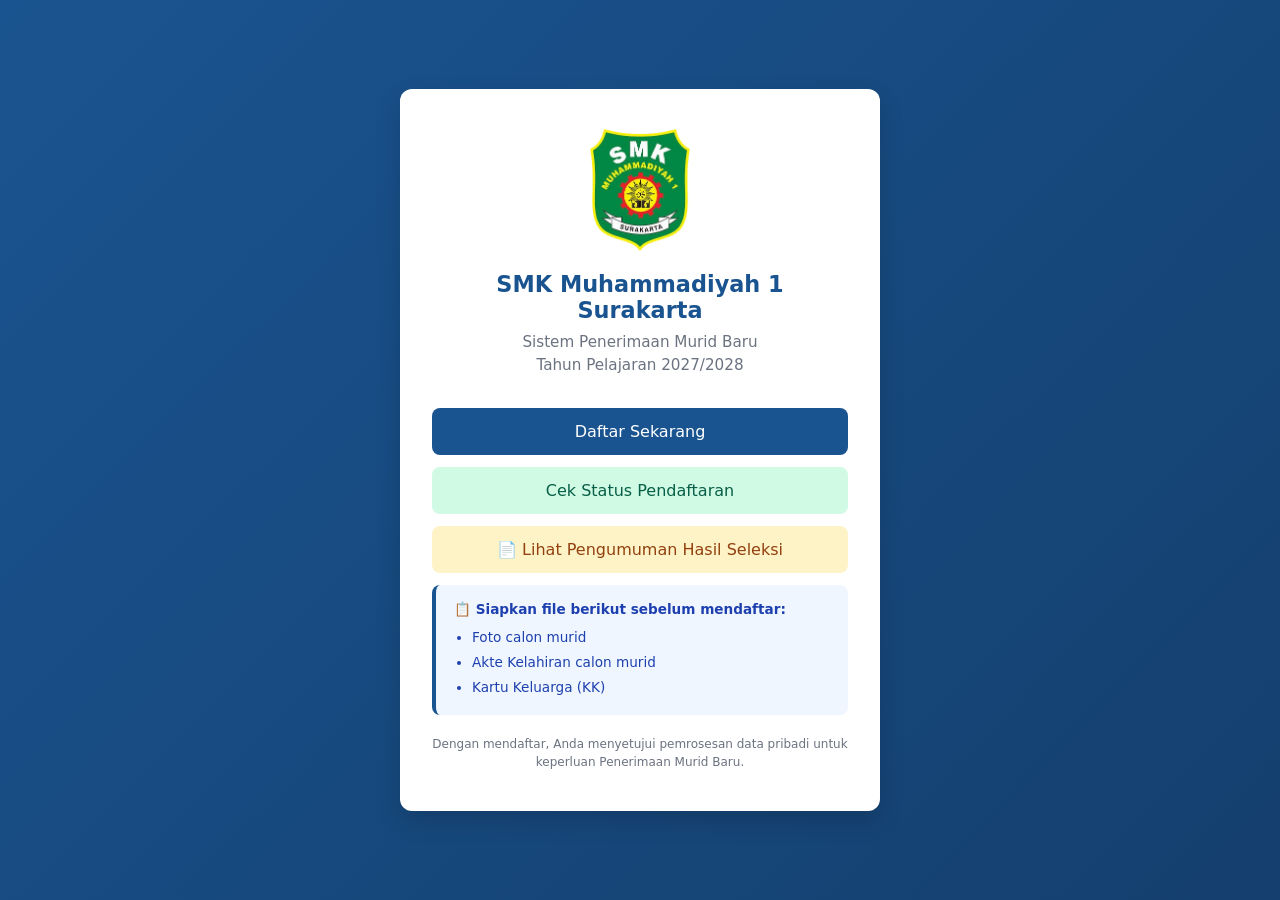
<file: index.html>
<!DOCTYPE html>
<html lang="id">
<head>
<meta charset="UTF-8">
<meta name="viewport" content="width=device-width, initial-scale=1.0">
<title>SPMB SMK Muhammadiyah 1 Surakarta</title>
<link rel="icon" href="logo.png">
<style>
  * { box-sizing: border-box; margin: 0; padding: 0; }
  body {
    font-family: 'Segoe UI', system-ui, -apple-system, sans-serif;
    min-height: 100vh; display: flex; align-items: center; justify-content: center;
    padding: 20px; background: linear-gradient(135deg, #1a5490 0%, #143f6e 100%);
  }
  .card {
    background: #fff; border-radius: 12px;
    box-shadow: 0 10px 25px rgba(0,0,0,0.15);
    padding: 40px 32px; max-width: 480px; width: 100%; text-align: center;
  }
  .logo { max-width: 100px; margin-bottom: 16px; }
  h1 { font-size: 1.4rem; font-weight: 700; color: #1a5490; margin-bottom: 8px; }
  .subtitle { font-size: 0.95rem; color: #6b7280; margin-bottom: 32px; line-height: 1.5; }
  .btn {
    display: block; padding: 14px 24px; border-radius: 8px;
    font-size: 1rem; font-weight: 500; text-decoration: none;
    text-align: center; margin-bottom: 12px; transition: all 0.2s;
  }
  .btn-primary { background: #1a5490; color: #fff; }
  .btn-primary:hover { background: #143f6e; }
  .btn-status { background: #d1fae5; color: #065f46; }
  .btn-status:hover { background: #a7f3d0; }
  .btn-pengumuman { background: #fef3c7; color: #92400e; }
  .btn-pengumuman:hover { background: #fde68a; }

  /* Box info berkas */
  .info-box {
    background: #eff6ff;
    border-left: 4px solid #1a5490;
    border-radius: 8px;
    padding: 14px 18px;
    margin-top: 8px;
    margin-bottom: 12px;
    font-size: 0.85rem;
    color: #1e40af;
    line-height: 1.6;
    text-align: left;
  }
  .info-box .info-title {
    font-weight: 600;
    margin-bottom: 6px;
    display: block;
  }
  .info-box ul {
    margin: 4px 0 0 18px;
    padding: 0;
  }
  .info-box ul li {
    margin-bottom: 3px;
  }

  .footnote { font-size: 0.75rem; color: #6b7280; margin-top: 20px; line-height: 1.5; }
</style>
</head>
<body>

<div class="card">
  <img src="logo.png" alt="Logo" class="logo" onerror="this.style.display='none'">
  <h1 id="school-name">SMK Muhammadiyah 1 Surakarta</h1>
  <p class="subtitle">
    Sistem Penerimaan Murid Baru<br>
    Tahun Pelajaran <span id="tahun-ajaran">2027/2028</span>
  </p>

  <a href="register.html" class="btn btn-primary">Daftar Sekarang</a>
  <a href="status.html" class="btn btn-status">Cek Status Pendaftaran</a>
  <a href="pengumuman.html" class="btn btn-pengumuman">📄 Lihat Pengumuman Hasil Seleksi</a>

  <div class="info-box">
    <span class="info-title">📋 Siapkan file berikut sebelum mendaftar:</span>
    <ul>
      <li>Foto calon murid</li>
      <li>Akte Kelahiran calon murid</li>
      <li>Kartu Keluarga (KK)</li>
    </ul>
  </div>

  <p class="footnote">
    Dengan mendaftar, Anda menyetujui pemrosesan data pribadi untuk keperluan Penerimaan Murid Baru.
  </p>
</div>

<script src="config.js"></script>
<script src="utils.js"></script>
<script>
(function () {
  var payload = { action: 'settings.getPublic', token: null, payload: {} };
  var b64 = Utils.b64UrlEncode(JSON.stringify(payload));
  var url = APP_CONFIG.APPS_SCRIPT_URL + '?data=' + encodeURIComponent(b64);

  fetch(url, { method: 'GET', redirect: 'follow' })
    .then(function (r) { return r.text(); })
    .then(function (text) {
      var json = JSON.parse(text);
      if (json.success && json.data && json.data.settings) {
        var s = json.data.settings;
        if (s.nama_sekolah) document.getElementById('school-name').textContent = s.nama_sekolah;
        if (s.tahun_ajaran) document.getElementById('tahun-ajaran').textContent = s.tahun_ajaran;
      }
    })
    .catch(function (err) {
      console.warn('[SPMB] gagal memuat pengaturan:', err.message);
    });
})();
</script>
</body>
</html>
</file>
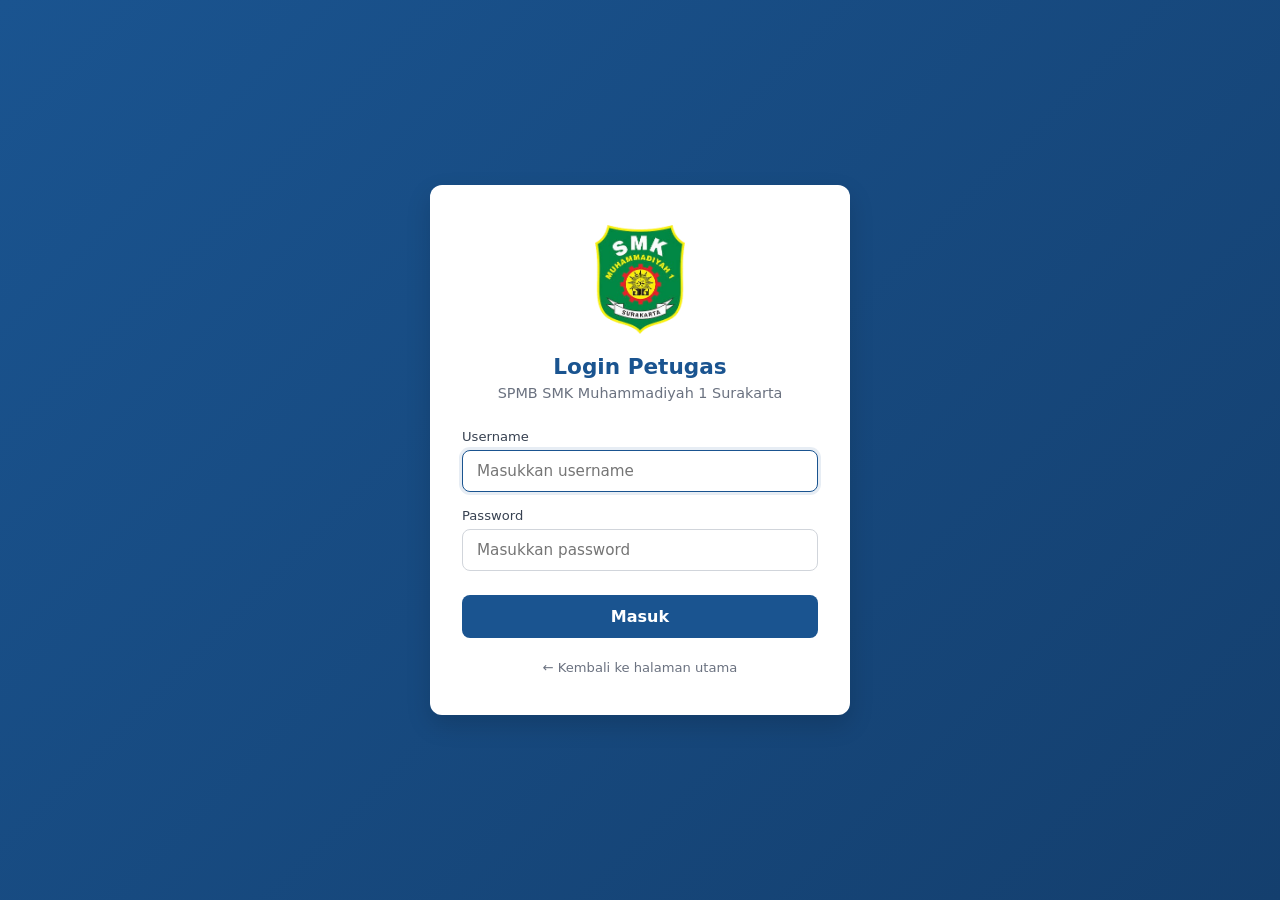
<file: admin.html>
<!DOCTYPE html>
<html lang="id">
<head>
<meta charset="UTF-8">
<meta name="viewport" content="width=device-width, initial-scale=1.0">
<title>Daftar Pendaftar — SPMB SMK Muhammadiyah 1 Surakarta</title>
<link rel="icon" href="logo.png">
<style>
  * { box-sizing: border-box; margin: 0; padding: 0; }
  body { font-family: 'Segoe UI', system-ui, -apple-system, sans-serif;
    background: #f5f7fa; color: #1f2937; min-height: 100vh; }
  .app { display: flex; min-height: 100vh; }
  .sidebar { width: 260px; background: #1a5490; color: #fff;
    display: flex; flex-direction: column; flex-shrink: 0; transition: transform 0.3s ease; }
  .sidebar-header { padding: 20px; border-bottom: 1px solid rgba(255,255,255,0.1);
    display: flex; align-items: center; gap: 12px; }
  .sidebar-header img { width: 56px; height: 56px; object-fit: contain; }
  .sidebar-header .brand { font-size: 0.85rem; font-weight: 600; line-height: 1.3; }
  .nav { flex: 1; padding: 12px 0; overflow-y: auto; }
  .nav-group-title { padding: 12px 20px 6px; font-size: 0.7rem;
    text-transform: uppercase; letter-spacing: 0.5px; color: rgba(255,255,255,0.5); }
  .nav-item { display: flex; align-items: center; gap: 12px; padding: 11px 20px;
    color: rgba(255,255,255,0.85); text-decoration: none; font-size: 0.9rem;
    transition: background 0.15s; border-left: 3px solid transparent; }
  .nav-item:hover { background: rgba(255,255,255,0.08); }
  .nav-item.active { background: rgba(255,255,255,0.12);
    border-left-color: #d4a017; color: #fff; font-weight: 500; }
  .nav-item .ico { font-size: 1.1rem; width: 20px; text-align: center; }
  .sidebar-footer { padding: 16px 20px; border-top: 1px solid rgba(255,255,255,0.1);
    font-size: 0.75rem; color: rgba(255,255,255,0.6); }
  .main { flex: 1; display: flex; flex-direction: column; min-width: 0; }
  .topbar { background: #fff; border-bottom: 1px solid #e5e7eb;
    padding: 12px 24px; display: flex; align-items: center;
    justify-content: space-between; gap: 16px; }
  .btn-menu { display: none; background: none; border: none;
    font-size: 1.4rem; cursor: pointer; color: #1a5490; padding: 4px; }
  .topbar-title { font-size: 1.05rem; font-weight: 600; color: #1a5490; }
  .user-info { display: flex; align-items: center; gap: 12px; font-size: 0.85rem; }
  .user-avatar { width: 36px; height: 36px; border-radius: 50%; background: #1a5490;
    color: #fff; display: flex; align-items: center; justify-content: center;
    font-weight: 600; font-size: 0.9rem; }
  .user-meta { text-align: right; line-height: 1.3; }
  .user-name { font-weight: 600; }
  .user-role { font-size: 0.75rem; color: #6b7280; }
  .btn-logout { background: #fee2e2; color: #d93025; border: none;
    padding: 7px 14px; border-radius: 6px; font-size: 0.85rem;
    font-weight: 500; cursor: pointer; }
  .btn-logout:hover { background: #fecaca; }
  .content { flex: 1; padding: 24px; max-width: 1200px; width: 100%; margin: 0 auto; }
  .panel { background: #fff; padding: 20px; border-radius: 10px;
    box-shadow: 0 1px 3px rgba(0,0,0,0.06); margin-bottom: 20px; }
  .filters { display: grid; grid-template-columns: 2fr 1fr 1fr auto;
    gap: 10px; align-items: end; }
  .filters .field { display: flex; flex-direction: column; gap: 4px; }
  .filters label { font-size: 0.75rem; color: #6b7280; font-weight: 500; }
  .filters input, .filters select {
    padding: 9px 12px; border: 1px solid #d1d5db; border-radius: 6px;
    font-size: 0.9rem; font-family: inherit; background: #fff; }
  .filters input:focus, .filters select:focus {
    outline: none; border-color: #1a5490;
    box-shadow: 0 0 0 3px rgba(26,84,144,0.1); }
  .btn { padding: 9px 16px; border: none; border-radius: 6px;
    font-size: 0.9rem; font-weight: 500; cursor: pointer;
    font-family: inherit; transition: background 0.15s; }
  .btn-primary { background: #1a5490; color: #fff; }
  .btn-primary:hover { background: #143f6e; }
  .btn-secondary { background: #e5e7eb; color: #1f2937; }
  .btn-secondary:hover { background: #d1d5db; }
  .btn-sm { padding: 5px 10px; font-size: 0.8rem; }
  .btn-success { background: #d1fae5; color: #065f46; }
  .btn-success:hover { background: #a7f3d0; }
  .btn-warn { background: #fef3c7; color: #92400e; }
  .btn-warn:hover { background: #fde68a; }
  .btn-danger { background: #fee2e2; color: #991b1b; }
  .btn-danger:hover { background: #fecaca; }
  .table-wrap { overflow-x: auto; }
  table { width: 100%; border-collapse: collapse; font-size: 0.88rem; }
  th, td { padding: 10px 12px; text-align: left; border-bottom: 1px solid #e5e7eb; }
  th { background: #f9fafb; font-weight: 600; color: #374151;
    font-size: 0.78rem; text-transform: uppercase; letter-spacing: 0.3px; }
  tbody tr:hover { background: #f9fafb; }
  td.actions { white-space: nowrap; }
  td.actions .btn { margin-right: 4px; }
  .badge { display: inline-block; padding: 3px 9px; border-radius: 12px;
    font-size: 0.7rem; font-weight: 600; text-transform: uppercase;
    letter-spacing: 0.3px; }
  .st-DRAFT { background: #e5e7eb; color: #374151; }
  .st-TERKIRIM { background: #dbeafe; color: #1e40af; }
  .st-PERLU_PERBAIKAN { background: #fef3c7; color: #92400e; }
  .st-TERVERIFIKASI { background: #d1fae5; color: #065f46; }
  .st-DIBATALKAN { background: #fee2e2; color: #991b1b; }
  .empty { text-align: center; padding: 40px 20px; color: #6b7280; }
  .pagination { display: flex; align-items: center; justify-content: center;
    gap: 8px; margin-top: 16px; font-size: 0.85rem; }
  .pagination button { padding: 6px 12px; border: 1px solid #d1d5db;
    background: #fff; border-radius: 6px; cursor: pointer; font-family: inherit; }
  .pagination button:disabled { opacity: 0.4; cursor: not-allowed; }
  .pagination button:not(:disabled):hover { background: #f3f4f6; }
  .detail-head { display: flex; justify-content: space-between;
    align-items: flex-start; gap: 16px; margin-bottom: 18px; flex-wrap: wrap; }
  .detail-head h2 { font-size: 1.2rem; color: #1a5490; margin-bottom: 4px; }
  .detail-head .sub { color: #6b7280; font-size: 0.85rem; }
  .detail-grid { display: grid; grid-template-columns: repeat(auto-fill, minmax(220px, 1fr));
    gap: 14px 20px; margin-bottom: 8px; }
  .field-pair { display: flex; flex-direction: column; gap: 2px; }
  .field-pair .lbl { font-size: 0.72rem; color: #6b7280; text-transform: uppercase; letter-spacing: 0.3px; }
  .field-pair .val { font-size: 0.92rem; color: #1f2937; word-break: break-word; }
  .section-sub { font-size: 0.95rem; font-weight: 600; color: #1f2937;
    margin: 20px 0 10px; padding-bottom: 6px; border-bottom: 2px solid #e5e7eb; }
  .doc-list { display: grid; grid-template-columns: repeat(auto-fill, minmax(200px, 1fr)); gap: 12px; }
  .doc-item { padding: 14px; border: 1px solid #e5e7eb; border-radius: 8px;
    background: #f9fafb; font-size: 0.85rem; }
  .doc-item .doc-type { font-weight: 700; color: #1a5490; margin-bottom: 6px;
    font-size: 0.9rem; display: flex; align-items: center; gap: 6px; }
  .doc-item .doc-meta { color: #6b7280; font-size: 0.78rem; margin-bottom: 4px; }
  .doc-item .doc-name { color: #374151; font-size: 0.75rem;
    word-break: break-all; margin: 6px 0; font-family: monospace; }
  .doc-item a { color: #1a5490; text-decoration: none; font-size: 0.8rem;
    font-weight: 500; display: inline-flex; align-items: center; gap: 4px; }
  .doc-item a:hover { text-decoration: underline; }
  .doc-item .doc-ok { color: #059669; font-weight: 600; }
  .doc-item .doc-wait { color: #d97706; font-weight: 600; }
  .overlay { display: none; position: fixed; inset: 0;
    background: rgba(0,0,0,0.4); z-index: 99; }
  .overlay.show { display: block; }
  .badge-role { display: inline-block; padding: 3px 10px; border-radius: 12px;
    font-size: 0.7rem; font-weight: 600; text-transform: uppercase;
    letter-spacing: 0.3px; }
  .role-ADMIN { background: #dbeafe; color: #1e40af; }
  .role-WAWANCARA { background: #fef3c7; color: #92400e; }
  .role-BENDAHARA { background: #d1fae5; color: #065f46; }
  .role-SELEKSI { background: #ede9fe; color: #5b21b6; }
  .role-PENDAFTARAN { background: #e0e7ff; color: #3730a3; }
  .retry-box { text-align: center; padding: 40px 20px; }
  .retry-box .ico { font-size: 3rem; margin-bottom: 12px; }
  .retry-box h2 { color: #dc2626; margin-bottom: 8px; font-size: 1.1rem; }
  .retry-box p { color: #6b7280; margin-bottom: 16px; font-size: 0.9rem; }
  .retry-box .btn { margin: 0 4px; }

  /* CSS Cetak */
  #print-area { display: none; }
  @media print {
    @page { size: A4 portrait; margin: 15mm 20mm; }
    html, body { background: #fff !important; color: #000 !important; }
    body * { visibility: hidden; }
    #print-area, #print-area * { visibility: visible; }
    #print-area { display: block !important; position: absolute; left: 0; top: 0; width: 100%;
      font-family: 'Times New Roman', Times, serif; color: #000 !important; font-size: 12pt; }
    .no-print { display: none !important; }
    .form-bio .kop-img { width: 100%; max-height: 30mm; object-fit: contain; display: block; margin-bottom: 4mm; }
    .form-bio .judul { text-align: center; margin: 4mm 0 6mm 0; }
    .form-bio .judul h3 { font-size: 14pt; font-weight: 700; text-decoration: underline; margin: 0; letter-spacing: 1px; }
    .form-bio .judul p { margin: 2mm 0 0 0; font-size: 12pt; }
    .form-bio .layout-container { display: flex; gap: 8mm; margin-bottom: 5mm; }
    .form-bio .photo-container { width: 4cm; flex-shrink: 0; text-align: center; }
    .form-bio .photo-box { width: 4cm; height: 5.5cm; border: 1px solid #000; object-fit: cover; display: block; background: #f9fafb; line-height: 5.5cm; color: #999; font-size: 10pt; }
    .form-bio .photo-label { font-size: 10pt; margin-top: 2mm; font-weight: bold; }
    .form-bio .form-content { flex: 1; }
    .form-bio table { width: 100%; border-collapse: collapse; margin-bottom: 4mm; }
    .form-bio table td { padding: 1mm 2mm; vertical-align: top; font-size: 12pt; }
    .form-bio table td.lbl { width: 35mm; }
    .form-bio table td.colon { width: 3mm; }
    .form-bio table td.val { font-weight: 500; }
    .form-bio h4 { font-size: 12pt; font-weight: 700; margin: 4mm 0 1mm 0; }
    .form-bio .ttd-box { display: flex; justify-content: space-between; margin-top: 15mm; text-align: center; }
    .form-bio .ttd-box .kolom { width: 60mm; }
    .form-bio .ttd-box .spasi { height: 25mm; }
  }

  @media (max-width: 900px) {
    .sidebar { position: fixed; top: 0; bottom: 0; left: 0; z-index: 100; transform: translateX(-100%); }
    .sidebar.open { transform: translateX(0); }
    .btn-menu { display: block; }
    .user-meta { display: none; }
    .filters { grid-template-columns: 1fr 1fr; }
    .filters .field:nth-child(1) { grid-column: 1 / -1; }
    .filters .btn { grid-column: 1 / -1; }
  }
  @media (max-width: 500px) {
    .content { padding: 16px; }
    .filters { grid-template-columns: 1fr; }
  }
</style>
</head>
<body>
<div class="app">
  <aside class="sidebar" id="sidebar">
    <div class="sidebar-header">
      <img src="logo.png" alt="Logo" onerror="this.style.display='none'">
      <div class="brand">SPMB<br>SMK Muhammadiyah 1 Surakarta</div>
    </div>
    <nav class="nav" id="nav"></nav>
    <div class="sidebar-footer">Versi 1.0.0</div>
  </aside>
  <div class="overlay" id="overlay"></div>
  <main class="main">
    <header class="topbar">
      <div style="display:flex;align-items:center;gap:12px;">
        <button class="btn-menu" id="btn-menu">☰</button>
        <div class="topbar-title" id="page-title">Daftar Pendaftar</div>
      </div>
      <div class="user-info">
        <div class="user-meta">
          <div class="user-name" id="user-name">-</div>
          <div class="user-role" id="user-role">-</div>
        </div>
        <div class="user-avatar" id="user-avatar">?</div>
        <button class="btn-logout" id="btn-logout">Keluar</button>
      </div>
    </header>
    <div class="content" id="content"></div>
  </main>
</div>

<div id="print-area"></div>

<script src="config.js"></script>
<script src="utils.js"></script>
<script src="api.js"></script>
<script src="auth.js"></script>
<script src="nav.js"></script>
<script>
(function () {
  'use strict';
  
  // MENGIZINKAN ADMIN, WAWANCARA, PENDAFTARAN
  if (!Auth.guard(['ADMIN', 'WAWANCARA', 'PENDAFTARAN', 'PENDAFTAR'])) return;

  var user = Auth.getUser();
  var role = user.role || '-';
  var displayName = user.display_name || user.username || 'Petugas';
  
  document.getElementById('user-name').textContent = displayName;
  document.getElementById('user-role').innerHTML =
    '<span class="badge-role role-' + Utils.escapeHtml(role) + '">' + Utils.escapeHtml(role) + '</span>';
  document.getElementById('user-avatar').textContent = displayName.charAt(0).toUpperCase();
  
  Nav.render('admin');
  
  var sidebar = document.getElementById('sidebar');
  var overlay = document.getElementById('overlay');
  document.getElementById('btn-menu').addEventListener('click', function () {
    sidebar.classList.toggle('open'); overlay.classList.toggle('show');
  });
  overlay.addEventListener('click', function () {
    sidebar.classList.remove('open'); overlay.classList.remove('show');
  });
  document.getElementById('btn-logout').addEventListener('click', function () {
    if (!confirm('Keluar dari aplikasi?')) return;
    Auth.logout();
  });

  var state = { q: '', status: '', konsentrasi: '', page: 1, per_page: 25 };
  var mode = Utils.getQueryParam('mode') || 'list';
  var detailId = Utils.getQueryParam('id');
  var konsentrasiList = [];

  Api.settings.listKonsentrasi().then(function (res) {
    if (res && res.success && res.data && res.data.konsentrasi) {
      konsentrasiList = res.data.konsentrasi;
      var sel = document.getElementById('filter-konsentrasi');
      if (sel) fillKonsentrasiSelect(sel);
    }
  }).catch(function () {});

  function fillKonsentrasiSelect(sel) {
    var cur = sel.value;
    sel.innerHTML = '<option value="">Semua</option>';
    konsentrasiList.forEach(function (k) {
      var o = document.createElement('option');
      o.value = k.konsentrasi_id;
      o.textContent = k.konsentrasi_id + ' — ' + k.nama_konsentrasi;
      sel.appendChild(o);
    });
    sel.value = cur || state.konsentrasi;
  }

  function namaKonsentrasi(id) {
    for (var i = 0; i < konsentrasiList.length; i++) {
      if (konsentrasiList[i].konsentrasi_id === id) return konsentrasiList[i].nama_konsentrasi;
    }
    return id || '-';
  }

  function renderList() {
    document.getElementById('page-title').textContent = 'Daftar Pendaftar';
    document.getElementById('content').innerHTML =
      '<div class="panel"><div class="filters">' +
        '<div class="field"><label>Cari (nama / NISN / no. pendaftaran)</label>' +
          '<input type="text" id="filter-q" placeholder="Ketik untuk mencari..." value="' + Utils.escapeHtml(state.q) + '"></div>' +
        '<div class="field"><label>Status</label>' +
          '<select id="filter-status">' +
            '<option value="">Semua</option>' +
            '<option value="DRAFT">DRAFT</option>' +
            '<option value="TERKIRIM">TERKIRIM</option>' +
            '<option value="PERLU_PERBAIKAN">PERLU PERBAIKAN</option>' +
            '<option value="TERVERIFIKASI">TERVERIFIKASI</option>' +
            '<option value="DIBATALKAN">DIBATALKAN</option>' +
          '</select></div>' +
        '<div class="field"><label>Konsentrasi</label>' +
          '<select id="filter-konsentrasi"><option value="">Semua</option></select></div>' +
        '<div><button class="btn btn-primary" id="btn-terapkan">Terapkan</button></div>' +
      '</div></div>' +
      '<div class="panel"><div class="table-wrap" id="table-wrap">' +
        '<div class="empty">Memuat data...</div></div>' +
        '<div class="pagination" id="pagination"></div></div>';

    document.getElementById('filter-status').value = state.status;
    var sel = document.getElementById('filter-konsentrasi');
    if (konsentrasiList.length) fillKonsentrasiSelect(sel);

    document.getElementById('btn-terapkan').addEventListener('click', function () {
      state.q = document.getElementById('filter-q').value.trim();
      state.status = document.getElementById('filter-status').value;
      state.konsentrasi = document.getElementById('filter-konsentrasi').value;
      state.page = 1;
      loadList();
    });
    document.getElementById('filter-q').addEventListener('keydown', function (e) {
      if (e.key === 'Enter') document.getElementById('btn-terapkan').click();
    });
    loadList();
  }

  function loadList() {
    Utils.showLoading('Memuat daftar pendaftar...');
    Api.registration.list(state).then(function (res) {
      Utils.hideLoading();
      if (!res.success) {
        document.getElementById('table-wrap').innerHTML =
          '<div class="empty">Gagal memuat: ' + Utils.escapeHtml(res.message || '') + '</div>';
        return;
      }
      renderTable(res.data);
    }).catch(function (err) {
      Utils.hideLoading();
      document.getElementById('table-wrap').innerHTML =
        '<div class="empty">Error: ' + Utils.escapeHtml(err.message) + '<br>' +
        '<button class="btn btn-primary btn-sm" onclick="location.reload()" style="margin-top:12px;">Ulangi</button></div>';
    });
  }

  function renderTable(data) {
    var wrap = document.getElementById('table-wrap');
    if (!data.items || !data.items.length) {
      wrap.innerHTML = '<div class="empty">Tidak ada data pendaftar.</div>';
      document.getElementById('pagination').innerHTML = '';
      return;
    }
    var rows = '';
    data.items.forEach(function (it) {
      var st = String(it.status_pendaftaran || 'DRAFT').toUpperCase();
      rows += '<tr>' +
        '<td><strong>' + Utils.escapeHtml(it.nomor_pendaftaran || '-') + '</strong></td>' +
        '<td>' + Utils.escapeHtml(it.nama_lengkap || '-') + '</td>' +
        '<td>' + Utils.escapeHtml(it.nisn || '-') + '</td>' +
        '<td>' + Utils.escapeHtml(namaKonsentrasi(it.konsentrasi_1)) + '</td>' +
        '<td><span class="badge st-' + st + '">' + st.replace('_',' ') + '</span></td>' +
        '<td>' + Utils.formatTanggal(it.tanggal_daftar || it.submitted_at) + '</td>' +
        '<td class="actions">' +
          '<button class="btn btn-secondary btn-sm btn-detail" data-id="' + Utils.escapeHtml(it.registration_id) + '">Detail</button>' +
        '</td></tr>';
    });
    wrap.innerHTML =
      '<table><thead><tr>' +
        '<th>No. Pendaftaran</th><th>Nama</th><th>NISN</th>' +
        '<th>Konsentrasi 1</th><th>Status</th><th>Tgl Daftar</th><th>Aksi</th>' +
      '</tr></thead><tbody>' + rows + '</tbody></table>';
    wrap.querySelectorAll('.btn-detail').forEach(function (b) {
      b.addEventListener('click', function () {
        window.location.href = 'admin.html?mode=detail&id=' + encodeURIComponent(b.getAttribute('data-id'));
      });
    });
    var p = document.getElementById('pagination');
    p.innerHTML =
      '<button id="pg-prev"' + (data.page <= 1 ? ' disabled' : '') + '>‹ Prev</button>' +
      '<span>Halaman ' + data.page + ' dari ' + data.total_pages + ' (' + data.total + ' data)</span>' +
      '<button id="pg-next"' + (data.page >= data.total_pages ? ' disabled' : '') + '>Next ›</button>';
    document.getElementById('pg-prev').addEventListener('click', function () {
      if (state.page > 1) { state.page--; loadList(); }
    });
    document.getElementById('pg-next').addEventListener('click', function () {
      if (state.page < data.total_pages) { state.page++; loadList(); }
    });
  }

  function renderDetail() {
    document.getElementById('page-title').textContent = 'Detail Pendaftar';
    document.getElementById('content').innerHTML =
      '<div class="panel" id="detail-panel"><div class="empty">Memuat detail...</div></div>';
    if (!detailId) {
      document.getElementById('detail-panel').innerHTML =
        '<div class="empty">Parameter id tidak ditemukan. <a href="admin.html">Kembali</a></div>';
      return;
    }
    Utils.showLoading('Memuat detail...');
    var timeoutHandle = setTimeout(function () {
      Utils.hideLoading();
      showRetry('Server tidak menjawab dalam 30 detik.');
    }, 30000);
    Api.registration.get(detailId).then(function (res) {
      clearTimeout(timeoutHandle);
      Utils.hideLoading();
      if (!res.success) {
        if (res.code === 'NOT_FOUND') {
          document.getElementById('detail-panel').innerHTML =
            '<div class="empty">Data pendaftar tidak ditemukan.<br>' +
            '<a href="admin.html" class="btn btn-secondary btn-sm" style="margin-top:12px;">← Kembali</a></div>';
          return;
        }
        showRetry('Gagal memuat: ' + (res.message || 'Error'));
        return;
      }
      try { renderDetailContent(res.data); }
      catch (e) { showRetry('Terjadi kesalahan: ' + e.message); }
    }).catch(function (err) {
      clearTimeout(timeoutHandle);
      Utils.hideLoading();
      var msg = err.message || 'Error';
      if (msg.indexOf('timeout') >= 0 || msg.indexOf('AbortError') >= 0) msg = 'Server tidak menjawab. Coba lagi.';
      showRetry(msg);
    });
  }

  function showRetry(message) {
    document.getElementById('detail-panel').innerHTML =
      '<div class="retry-box">' +
        '<div class="ico">⚠️</div><h2>Gagal Memuat Data</h2>' +
        '<p>' + Utils.escapeHtml(message) + '</p>' +
        '<button class="btn btn-primary" id="btn-retry">🔄 Coba Lagi</button>' +
        '<a href="admin.html" class="btn btn-secondary">← Kembali ke Daftar</a>' +
      '</div>';
    var rb = document.getElementById('btn-retry');
    if (rb) rb.addEventListener('click', renderDetail);
  }

  function fieldPair(lbl, val) {
    return '<div class="field-pair"><div class="lbl">' + Utils.escapeHtml(lbl) + '</div>' +
           '<div class="val">' + Utils.escapeHtml(val || '-') + '</div></div>';
  }
  
  function labelStatusOrtu(s) {
    return { 'LENGKAP':'Kedua orang tua lengkap','YATIM_AYAH':'Yatim (ayah meninggal)',
      'YATIM_IBU':'Yatim (ibu meninggal)','YATIM_PIATU':'Yatim piatu' }[s] || s || '-';
  }
  function labelPekerjaan(p) {
    return { 'TIDAK_BEKERJA':'Tidak Bekerja','BURUH':'Buruh','PEDAGANG':'Pedagang',
      'PETANI':'Petani','PEGAWAI_SWASTA':'Pegawai Swasta','ASN':'ASN',
      'TNI_POLRI':'TNI/Polri','JASA_PROFESIONAL':'Jasa Profesional' }[p] || p || '-';
  }
  function labelPenghasilan(p) {
    return { '0-750000':'Rp 0 - 750.000','750000-1500000':'Rp 750.000 - 1.500.000',
      '1500000-2500000':'Rp 1.500.000 - 2.500.000','>2500000':'> Rp 2.500.000' }[p] || p || '-';
  }
  function labelJenisDokumen(j) {
    return { 'FOTO':'📷 Foto Siswa','KK':'👨‍👩‍👧 Kartu Keluarga',
      'AKTA':'📜 Akta Kelahiran','IJAZAH':'🎓 Ijazah' }[j] || j || '-';
  }

  function renderDetailContent(d) {
    if (!d || !d.pendaftaran) throw new Error('Struktur data tidak lengkap');
    var p = d.pendaftaran;
    var st = String(p.status_pendaftaran || 'DRAFT').toUpperCase();
    
    // Menampilkan Nama di Judul Tab Browser
    document.title = (p.nomor_pendaftaran || 'SPMB') + ' - ' + (p.nama_lengkap || 'Detail');

    var html =
      '<div class="detail-head"><div>' +
          '<h2>' + Utils.escapeHtml(p.nama_lengkap || '-') + '</h2>' +
          '<div class="sub">' + Utils.escapeHtml(p.nomor_pendaftaran || '-') + ' • NISN ' + Utils.escapeHtml(p.nisn || '-') + '</div>' +
        '</div><div style="display:flex;gap:8px;align-items:center;">' +
          '<span class="badge st-' + st + '">' + st.replace('_',' ') + '</span>' +
          '<button class="btn btn-primary btn-sm" id="btn-print-bio">🖨️ Cetak Formulir</button>' +
          '<button class="btn btn-success btn-sm" id="btn-print-kartu">🎫 Cetak Kartu</button>' +
          '<a href="admin.html" class="btn btn-secondary btn-sm">← Kembali</a>' +
        '</div></div>';
        
    html += '<div class="section-sub">Data Siswa</div><div class="detail-grid">' +
      fieldPair('Nama Lengkap', p.nama_lengkap) + fieldPair('NISN', p.nisn) +
      fieldPair('NIK', p.nik) + fieldPair('Tempat Lahir', p.tempat_lahir) +
      fieldPair('Tanggal Lahir', p.tanggal_lahir ? Utils.formatTanggal(p.tanggal_lahir) : '-') +
      fieldPair('Jenis Kelamin', p.jenis_kelamin === 'L' ? 'Laki-laki' : (p.jenis_kelamin === 'P' ? 'Perempuan' : p.jenis_kelamin)) +
      fieldPair('Agama', p.agama) + fieldPair('Kewarganegaraan', p.kewarganegaraan) +
      fieldPair('Email', p.email) + fieldPair('No. HP Siswa', p.nomor_hp) + '</div>';
      
    html += '<div class="section-sub">Alamat</div><div class="detail-grid">' +
      fieldPair('Alamat', p.alamat) + fieldPair('RT/RW', (p.rt || '-') + ' / ' + (p.rw || '-')) +
      fieldPair('Desa/Kelurahan', p.desa_kelurahan) + fieldPair('Kecamatan', p.kecamatan) +
      fieldPair('Kabupaten/Kota', p.kabupaten_kota) + fieldPair('Provinsi', p.provinsi) +
      fieldPair('Kode Pos', p.kode_pos) + '</div>';
      
    html += '<div class="section-sub">Sekolah Asal</div><div class="detail-grid">' +
      fieldPair('Sekolah', p.sekolah_asal) + fieldPair('NPSN', p.npsn_asal) +
      fieldPair('Tahun Lulus', p.tahun_lulus) + fieldPair('No. Ijazah', p.nomor_ijazah) + '</div>';
      
    html += '<div class="section-sub">Pilihan Konsentrasi</div><div class="detail-grid">' +
      fieldPair('Pilihan 1', namaKonsentrasi(p.konsentrasi_1)) +
      fieldPair('Pilihan 2', namaKonsentrasi(p.konsentrasi_2)) + '</div>';
      
    html += '<div class="section-sub">Data Keluarga</div>';
    var k = d.keluarga;
    if (k && (k.nama_ayah || k.nama_ibu)) {
      html += '<div class="detail-grid">' +
        fieldPair('Nama Ayah', k.nama_ayah) + fieldPair('Nama Ibu', k.nama_ibu) +
        fieldPair('Nomor KK', k.nomor_kk) + fieldPair('No. HP Orang Tua', k.nomor_hp_ortu) +
        fieldPair('Pekerjaan Ayah', labelPekerjaan(k.pekerjaan_ayah)) +
        fieldPair('Pekerjaan Ibu', labelPekerjaan(k.pekerjaan_ibu)) +
        fieldPair('Penghasilan Ayah', labelPenghasilan(k.penghasilan_ayah)) +
        fieldPair('Penghasilan Ibu', labelPenghasilan(k.penghasilan_ibu)) +
        fieldPair('Status Orang Tua', labelStatusOrtu(k.status_yatim)) +
        fieldPair('Alamat Orang Tua', k.alamat_ortu) + '</div>';
    } else {
      html += '<div class="empty" style="padding:16px;">Belum ada data keluarga.</div>';
    }
    
    html += '<div class="section-sub">Dokumen</div>';
    if (d.dokumen && d.dokumen.length) {
      html += '<div class="doc-list">';
      d.dokumen.forEach(function (doc) {
        var url = doc.drive_file_id ? 'https://drive.google.com/file/d/' + doc.drive_file_id + '/view' : '';
        var statusClass = doc.status_verifikasi === 'VALID' ? 'doc-ok' : 'doc-wait';
        html += '<div class="doc-item">' +
          '<div class="doc-type">' + labelJenisDokumen(doc.jenis_dokumen) + '</div>' +
          '<div class="doc-meta">Status: <span class="' + statusClass + '">' + Utils.escapeHtml(doc.status_verifikasi || '-') + '</span></div>' +
          (doc.nama_file ? '<div class="doc-name">' + Utils.escapeHtml(doc.nama_file) + '</div>' : '') +
          '<div class="doc-meta">' + (doc.ukuran_byte ? Math.round(doc.ukuran_byte / 1024) + ' KB' : '-') + '</div>' +
          (url ? '<a href="' + url + '" target="_blank" rel="noopener">📎 Buka di Drive</a>' : '') +
        '</div>';
      });
      html += '</div>';
    } else {
      html += '<div class="empty" style="padding:16px;">Belum ada dokumen.</div>';
    }
    
    // TOMBOL VERIFIKASI (Muncul untuk ADMIN & PENDAFTARAN)
    if (role === 'ADMIN' || role === 'PENDAFTARAN' || role === 'PENDAFTAR') {
      html += '<div class="section-sub">Aksi Verifikasi</div>' +
        '<div style="display:flex;gap:8px;flex-wrap:wrap;align-items:center;">' +
          '<label style="font-size:0.85rem;color:#6b7280;">Catatan (opsional):</label>' +
          '<input type="text" id="catatan" placeholder="Catatan perbaikan" ' +
            'style="flex:1;min-width:200px;padding:8px 12px;border:1px solid #d1d5db;border-radius:6px;font-family:inherit;" ' +
            'value="' + Utils.escapeHtml(p.catatan_perbaikan || '') + '">' +
          '<button class="btn btn-success btn-sm" id="btn-verif-valid">✓ Terverifikasi</button>' +
          '<button class="btn btn-warn btn-sm" id="btn-verif-perbaikan">⚠ Perlu Perbaikan</button>' +
          '<button class="btn btn-danger btn-sm" id="btn-verif-batal">✕ Batalkan</button>' +
        '</div>';
    }

    document.getElementById('detail-panel').innerHTML = html;

    var btnPrint = document.getElementById('btn-print-bio');
    if (btnPrint) { btnPrint.addEventListener('click', function() { printFormulirBiodata(d); }); }

    var btnPrintKartu = document.getElementById('btn-print-kartu');
    if (btnPrintKartu) { btnPrintKartu.addEventListener('click', function() { printKartuBukti(d); }); }

    if (role === 'ADMIN' || role === 'PENDAFTARAN' || role === 'PENDAFTAR') {
      bindVerif('TERVERIFIKASI', 'btn-verif-valid', 'Status diubah menjadi TERVERIFIKASI');
      bindVerif('PERLU_PERBAIKAN', 'btn-verif-perbaikan', 'Status diubah menjadi PERLU PERBAIKAN');
      bindVerif('DIBATALKAN', 'btn-verif-batal', 'Status diubah menjadi DIBATALKAN');
    }
  }

  function bindVerif(status, btnId, okMsg) {
    var btn = document.getElementById(btnId);
    if (!btn) return;
    btn.addEventListener('click', function () {
      if (!confirm('Ubah status pendaftar ini menjadi ' + status + '?')) return;
      var catatan = (document.getElementById('catatan') || {}).value || '';
      Utils.showLoading('Menyimpan...');
      Api.registration.verify(detailId, status, catatan).then(function (res) {
        Utils.hideLoading();
        if (res.success) { Utils.toast(okMsg, 'success'); renderDetail(); }
        else Utils.toast('Gagal: ' + res.message, 'error');
      }).catch(function (err) {
        Utils.hideLoading(); Utils.toast('Error: ' + err.message, 'error');
      });
    });
  }

  // ============================================================
  // FUNGSI CETAK BIODATA & KARTU (Ringkasan agar file tidak kepanjangan)
  // ============================================================
  function printFormulirBiodata(d) {
    // (Logika cetak biodata Anda, sama seperti sebelumnya)
    var p = d.pendaftaran;
    var k = d.keluarga || {};
    var kons1 = namaKonsentrasi(p.konsentrasi_1);
    var kons2 = namaKonsentrasi(p.konsentrasi_2);
    var fotoDoc = (d.dokumen || []).find(function(doc) { return doc.jenis_dokumen === 'FOTO'; });
    var fotoUrl = fotoDoc && fotoDoc.drive_file_id ? 'https://lh3.googleusercontent.com/d/' + fotoDoc.drive_file_id + '=s500' : '';

    var html = '<div class="form-bio" style="font-family:\'Times New Roman\', serif;">' +
      '<div style="text-align:center; margin-bottom:5mm;">' +
        '<img src="kop-surat.png" style="width:100%; max-height:30mm; object-fit:contain;" onerror="this.src=\'logo.png\'; this.style.width=\'22mm\'; this.style.height=\'22mm\';">' +
      '</div>' +
      '<div style="text-align:center; margin-bottom:5mm;">' +
        '<h3 style="margin:0; text-decoration:underline; font-size:14pt;">FORMULIR PENDAFTARAN MURID BARU</h3>' +
        '<p style="margin:2mm 0 0 0;">Tahun Pelajaran 2027/2028</p>' +
      '</div>' +
      '<div style="display:flex; gap:8mm;">' +
        '<div style="width:4cm; text-align:center;">' +
          '<div style="font-size:12pt; font-weight:bold; margin-bottom:2mm;">' + Utils.escapeHtml(p.nomor_pendaftaran || '-') + '</div>' +
          (fotoUrl ? '<img src="' + fotoUrl + '" style="width:4cm; height:5.5cm; object-fit:cover; border:1px solid #000;">' : '<div style="width:4cm; height:5.5cm; border:1px solid #000; display:flex; align-items:center; justify-content:center; font-size:10pt;">FOTO</div>') +
        '</div>' +
        '<div style="flex:1;">' +
          '<h4 style="margin:0 0 2mm 0;">A. DATA PRIBADI</h4>' +
          '<table style="width:100%; border-collapse:collapse; font-size:11pt; margin-bottom:4mm;">' +
            '<tr><td style="width:35mm; padding:1mm;">Nama Lengkap</td><td>: ' + Utils.escapeHtml(p.nama_lengkap) + '</td></tr>' +
            '<tr><td style="padding:1mm;">NISN</td><td>: ' + Utils.escapeHtml(p.nisn || '-') + '</td></tr>' +
            '<tr><td style="padding:1mm;">Tempat, Tgl Lahir</td><td>: ' + Utils.escapeHtml(p.tempat_lahir || '-') + ', ' + (p.tanggal_lahir ? Utils.formatTanggal(p.tanggal_lahir) : '-') + '</td></tr>' +
            '<tr><td style="padding:1mm;">Jenis Kelamin</td><td>: ' + (p.jenis_kelamin === 'L' ? 'Laki-laki' : 'Perempuan') + '</td></tr>' +
            '<tr><td style="padding:1mm;">Sekolah Asal</td><td>: ' + Utils.escapeHtml(p.sekolah_asal || '-') + '</td></tr>' +
          '</table>' +
        '</div>' +
      '</div>' +
      '<h4 style="margin:0 0 2mm 0;">B. DATA ORANG TUA / WALI</h4>' +
      '<table style="width:100%; border-collapse:collapse; font-size:11pt; margin-bottom:4mm;">' +
        '<tr><td style="width:35mm; padding:1mm;">Nama Ayah</td><td>: ' + Utils.escapeHtml(k.nama_ayah || '-') + '</td></tr>' +
        '<tr><td style="padding:1mm;">Nama Ibu</td><td>: ' + Utils.escapeHtml(k.nama_ibu || '-') + '</td></tr>' +
        '<tr><td style="padding:1mm;">No. HP Ortu</td><td>: ' + Utils.escapeHtml(k.nomor_hp_ortu || '-') + '</td></tr>' +
      '</table>' +
      '<h4 style="margin:0 0 2mm 0;">C. PILIHAN KONSENTRASI</h4>' +
      '<table style="width:100%; border-collapse:collapse; font-size:11pt; margin-bottom:4mm;">' +
        '<tr><td style="width:35mm; padding:1mm;">Pilihan 1</td><td>: ' + Utils.escapeHtml(kons1) + '</td></tr>' +
        '<tr><td style="padding:1mm;">Pilihan 2</td><td>: ' + Utils.escapeHtml(kons2) + '</td></tr>' +
      '</table>' +
      '<div style="display:flex; justify-content:space-between; margin-top:15mm; text-align:center;">' +
        '<div style="width:60mm;">Calon Murid,<br><br><br><br><strong style="text-decoration:underline;">' + Utils.escapeHtml(p.nama_lengkap) + '</strong></div>' +
        '<div style="width:60mm;">Orang Tua / Wali,<br><br><br><br><strong style="text-decoration:underline;">' + Utils.escapeHtml(k.nama_ayah || k.nama_ibu || '.................') + '</strong></div>' +
      '</div>' +
    '</div>';
    
    document.getElementById('print-area').innerHTML = html;
    var style = document.createElement('style'); style.id = 'dyn-style';
    style.innerHTML = '@media print { @page { size: A4 portrait; margin: 15mm; } }';
    document.head.appendChild(style);
    setTimeout(function() { window.print(); setTimeout(function() { var el = document.getElementById('dyn-style'); if (el) el.remove(); }, 1000); }, 300);
  }

  function printKartuBukti(d) {
    // (Logika cetak kartu Anda, sama seperti sebelumnya)
    var p = d.pendaftaran;
    var kons1 = namaKonsentrasi(p.konsentrasi_1);
    var fotoDoc = (d.dokumen || []).find(function(doc) { return doc.jenis_dokumen === 'FOTO'; });
    var fotoUrl = fotoDoc && fotoDoc.drive_file_id ? 'https://lh3.googleusercontent.com/d/' + fotoDoc.drive_file_id + '=s500' : '';

    var html = '<div style="font-family:Arial, sans-serif;">' +
      '<img src="kop-surat.png" style="width:100%; margin-bottom:5mm;" onerror="this.style.display=\'none\'">' +
      '<h2 style="text-align:center; color:#1a5490; margin-bottom:5mm;">KARTU BUKTI PENDAFTARAN</h2>' +
      '<div style="display:flex; gap:6mm;">' +
        '<div>' + (fotoUrl ? '<img src="' + fotoUrl + '" style="width:3cm; height:4.13cm; object-fit:cover; border:1px solid #ccc;">' : '<div style="width:3cm; height:4.13cm; border:1px solid #ccc; display:flex; align-items:center; justify-content:center; font-size:8pt;">FOTO</div>') + '</div>' +
        '<div style="flex:1;">' +
          '<table style="width:100%; border-collapse:collapse; font-size:11pt;">' +
            '<tr style="border-bottom:1px solid #eee;"><td style="padding:2mm; color:#666;">Nomor Pendaftaran</td><td style="padding:2mm; color:#666;">:</td><td style="padding:2mm; font-weight:bold; color:red;">' + Utils.escapeHtml(p.nomor_pendaftaran) + '</td></tr>' +
            '<tr style="border-bottom:1px solid #eee;"><td style="padding:2mm; color:#666;">Nama Lengkap</td><td style="padding:2mm; color:#666;">:</td><td style="padding:2mm; font-weight:bold;">' + Utils.escapeHtml(p.nama_lengkap) + '</td></tr>' +
            '<tr style="border-bottom:1px solid #eee;"><td style="padding:2mm; color:#666;">NISN</td><td style="padding:2mm; color:#666;">:</td><td style="padding:2mm; font-weight:bold;">' + Utils.escapeHtml(p.nisn || '-') + '</td></tr>' +
            '<tr style="border-bottom:1px solid #eee;"><td style="padding:2mm; color:#666;">Sekolah Asal</td><td style="padding:2mm; color:#666;">:</td><td style="padding:2mm; font-weight:bold;">' + Utils.escapeHtml(p.sekolah_asal || '-') + '</td></tr>' +
            '<tr style="border-bottom:1px solid #eee;"><td style="padding:2mm; color:#666;">Konsentrasi</td><td style="padding:2mm; color:#666;">:</td><td style="padding:2mm; font-weight:bold;">' + Utils.escapeHtml(kons1) + '</td></tr>' +
          '</table>' +
        '</div>' +
      '</div>' +
      '<div style="margin-top:6mm; padding-top:3mm; border-top:1px solid #ddd; text-align:center; font-size:9pt; color:#666;">Kartu ini adalah bukti sah pendaftaran.</div>' +
    '</div>';
    
    document.getElementById('print-area').innerHTML = html;
    var style = document.createElement('style'); style.id = 'dyn-style';
    style.innerHTML = '@media print { @page { size: A5 landscape; margin: 10mm; } }';
    document.head.appendChild(style);
    setTimeout(function() { window.print(); setTimeout(function() { var el = document.getElementById('dyn-style'); if (el) el.remove(); }, 1000); }, 300);
  }

  if (mode === 'detail') renderDetail();
  else renderList();
})();
</script>
</body>
</html>
</file>
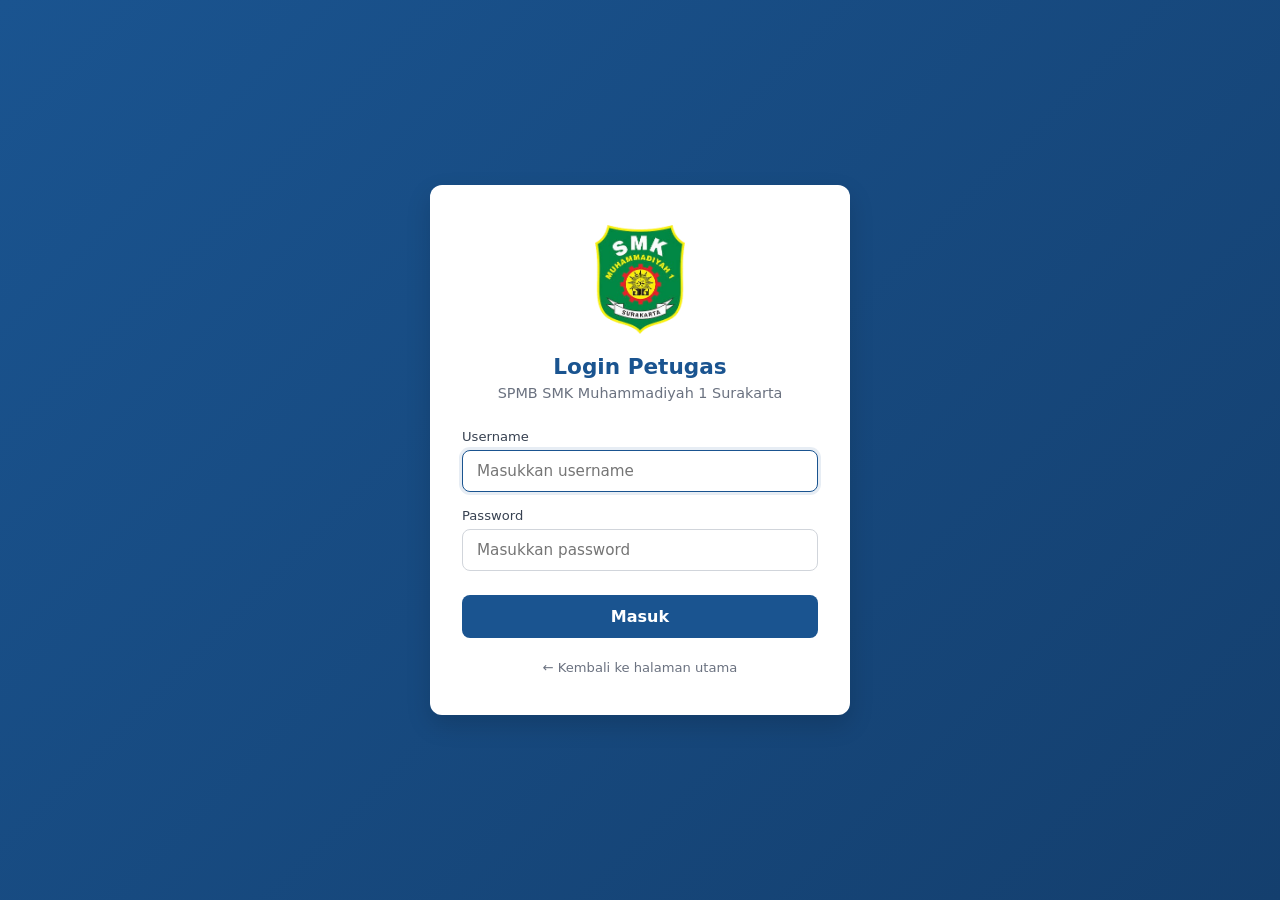
<file: daftar-ulang.html>
<!DOCTYPE html>
<html lang="id">
<head>
<meta charset="UTF-8">
<meta name="viewport" content="width=device-width, initial-scale=1.0">
<title>Daftar Ulang — SPMB SMK Muhammadiyah 1 Surakarta</title>
<link rel="icon" href="logo.png">
<style>
  * { box-sizing: border-box; margin: 0; padding: 0; }
  body { font-family: 'Segoe UI', system-ui, -apple-system, sans-serif;
    background: #f5f7fa; color: #1f2937; min-height: 100vh; }
  .app { display: flex; min-height: 100vh; }
  .sidebar { width: 260px; background: #1a5490; color: #fff;
    display: flex; flex-direction: column; flex-shrink: 0; transition: transform 0.3s ease; }
  .sidebar-header { padding: 20px; border-bottom: 1px solid rgba(255,255,255,0.1);
    display: flex; align-items: center; gap: 12px; }
  .sidebar-header img { width: 56px; height: 56px; object-fit: contain; }
  .sidebar-header .brand { font-size: 0.85rem; font-weight: 600; line-height: 1.3; }
  .nav { flex: 1; padding: 12px 0; overflow-y: auto; }
  .nav-group-title { padding: 12px 20px 6px; font-size: 0.7rem;
    text-transform: uppercase; letter-spacing: 0.5px; color: rgba(255,255,255,0.5); }
  .nav-item { display: flex; align-items: center; gap: 12px; padding: 11px 20px;
    color: rgba(255,255,255,0.85); text-decoration: none; font-size: 0.9rem;
    transition: background 0.15s; border-left: 3px solid transparent; }
  .nav-item:hover { background: rgba(255,255,255,0.08); }
  .nav-item.active { background: rgba(255,255,255,0.12);
    border-left-color: #d4a017; color: #fff; font-weight: 500; }
  .nav-item .ico { font-size: 1.1rem; width: 20px; text-align: center; }
  .sidebar-footer { padding: 16px 20px; border-top: 1px solid rgba(255,255,255,0.1);
    font-size: 0.75rem; color: rgba(255,255,255,0.6); }
  .main { flex: 1; display: flex; flex-direction: column; min-width: 0; }
  .topbar { background: #fff; border-bottom: 1px solid #e5e7eb;
    padding: 12px 24px; display: flex; align-items: center;
    justify-content: space-between; gap: 16px; }
  .btn-menu { display: none; background: none; border: none;
    font-size: 1.4rem; cursor: pointer; color: #1a5490; padding: 4px; }
  .topbar-title { font-size: 1.05rem; font-weight: 600; color: #1a5490; }
  .user-info { display: flex; align-items: center; gap: 12px; font-size: 0.85rem; }
  .user-avatar { width: 36px; height: 36px; border-radius: 50%; background: #1a5490;
    color: #fff; display: flex; align-items: center; justify-content: center;
    font-weight: 600; font-size: 0.9rem; }
  .user-meta { text-align: right; line-height: 1.3; }
  .user-name { font-weight: 600; }
  .user-role { font-size: 0.75rem; color: #6b7280; }
  .btn-logout { background: #fee2e2; color: #d93025; border: none;
    padding: 7px 14px; border-radius: 6px; font-size: 0.85rem;
    font-weight: 500; cursor: pointer; }
  .btn-logout:hover { background: #fecaca; }
  .content { flex: 1; padding: 24px; max-width: 1200px; width: 100%; margin: 0 auto; }
  .summary { display: grid; grid-template-columns: repeat(auto-fill, minmax(180px, 1fr));
    gap: 14px; margin-bottom: 20px; }
  .sum-card { background: #fff; padding: 16px 18px; border-radius: 10px;
    box-shadow: 0 1px 3px rgba(0,0,0,0.06); border-left: 4px solid #1a5490; }
  .sum-label { font-size: 0.78rem; color: #6b7280; margin-bottom: 4px; }
  .sum-value { font-size: 1.5rem; font-weight: 700; color: #1a5490; }
  .sum-card.sc-belum { border-left-color: #d97706; }
  .sum-card.sc-belum .sum-value { color: #d97706; }
  .sum-card.sc-terdaftar { border-left-color: #059669; }
  .sum-card.sc-terdaftar .sum-value { color: #059669; }
  .sum-card.sc-terlambat { border-left-color: #dc2626; }
  .sum-card.sc-terlambat .sum-value { color: #dc2626; }
  .sum-card.sc-habis { border-left-color: #7c3aed; }
  .sum-card.sc-habis .sum-value { color: #7c3aed; }
  .panel { background: #fff; padding: 20px; border-radius: 10px;
    box-shadow: 0 1px 3px rgba(0,0,0,0.06); margin-bottom: 20px; }
  .panel-head { display: flex; justify-content: space-between;
    align-items: center; margin-bottom: 14px; gap: 12px; flex-wrap: wrap; }
  .panel-head h3 { font-size: 1rem; color: #1a5490; }
  .filters { display: grid; grid-template-columns: 2fr 1fr auto;
    gap: 10px; align-items: end; margin-bottom: 14px; }
  .filters .field { display: flex; flex-direction: column; gap: 4px; }
  .filters label { font-size: 0.75rem; color: #6b7280; font-weight: 500; }
  .filters input, .filters select {
    padding: 9px 12px; border: 1px solid #d1d5db; border-radius: 6px;
    font-size: 0.9rem; font-family: inherit; background: #fff; }
  .filters input:focus, .filters select:focus {
    outline: none; border-color: #1a5490; box-shadow: 0 0 0 3px rgba(26,84,144,0.1); }
  .btn { padding: 9px 16px; border: none; border-radius: 6px;
    font-size: 0.9rem; font-weight: 500; cursor: pointer;
    font-family: inherit; transition: background 0.15s; }
  .btn-primary { background: #1a5490; color: #fff; }
  .btn-primary:hover { background: #143f6e; }
  .btn-secondary { background: #e5e7eb; color: #1f2937; }
  .btn-secondary:hover { background: #d1d5db; }
  .btn-sm { padding: 5px 10px; font-size: 0.8rem; }
  .table-wrap { overflow-x: auto; }
  table { width: 100%; border-collapse: collapse; font-size: 0.88rem; }
  th, td { padding: 10px 12px; text-align: left; border-bottom: 1px solid #e5e7eb; }
  th { background: #f9fafb; font-weight: 600; color: #374151;
    font-size: 0.78rem; text-transform: uppercase; letter-spacing: 0.3px; }
  tbody tr:hover { background: #f9fafb; }
  td.actions { white-space: nowrap; }
  td.actions .btn { margin-right: 4px; }
  .badge { display: inline-block; padding: 3px 9px; border-radius: 12px;
    font-size: 0.7rem; font-weight: 600; text-transform: uppercase; letter-spacing: 0.3px; }
  .bg-belum { background: #fef3c7; color: #92400e; }
  .bg-terdaftar { background: #d1fae5; color: #065f46; }
  .bg-terlambat { background: #fee2e2; color: #991b1b; }
  .bg-dibatalkan { background: #e5e7eb; color: #374151; }
  .deadline-cell { font-size: 0.85rem; }
  .deadline-cell.warn { color: #d97706; font-weight: 600; }
  .deadline-cell.late { color: #dc2626; font-weight: 600; }
  .empty { text-align: center; padding: 40px 20px; color: #6b7280; }
  .modal-bg { display: none; position: fixed; inset: 0;
    background: rgba(0,0,0,0.5); z-index: 200;
    align-items: center; justify-content: center; padding: 20px; }
  .modal-bg.show { display: flex; }
  .modal { background: #fff; border-radius: 12px; max-width: 520px;
    width: 100%; max-height: 90vh; overflow-y: auto; padding: 24px; }
  .modal h3 { font-size: 1.1rem; color: #1a5490; margin-bottom: 16px; }
  .modal .field { margin-bottom: 12px; }
  .modal label { display: block; font-size: 0.8rem; font-weight: 500;
    color: #374151; margin-bottom: 5px; }
  .modal input, .modal select, .modal textarea {
    width: 100%; padding: 9px 12px; border: 1px solid #d1d5db;
    border-radius: 6px; font-size: 0.9rem; font-family: inherit; }
  .modal input:focus, .modal select:focus, .modal textarea:focus {
    outline: none; border-color: #1a5490; box-shadow: 0 0 0 3px rgba(26,84,144,0.1); }
  .modal textarea { min-height: 80px; resize: vertical; }
  .modal-actions { display: flex; gap: 10px; justify-content: flex-end; margin-top: 20px; }
  .overlay { display: none; position: fixed; inset: 0;
    background: rgba(0,0,0,0.4); z-index: 99; }
  .overlay.show { display: block; }
  .badge-role { display: inline-block; padding: 3px 10px; border-radius: 12px;
    font-size: 0.7rem; font-weight: 600; text-transform: uppercase; letter-spacing: 0.3px; }
  .role-ADMIN { background: #dbeafe; color: #1e40af; }
  .role-WAWANCARA { background: #fef3c7; color: #92400e; }
  .role-BENDAHARA { background: #d1fae5; color: #065f46; }
  .role-SELEKSI { background: #ede9fe; color: #5b21b6; }
  @media (max-width: 900px) {
    .sidebar { position: fixed; top: 0; bottom: 0; left: 0; z-index: 100; transform: translateX(-100%); }
    .sidebar.open { transform: translateX(0); }
    .btn-menu { display: block; }
    .user-meta { display: none; }
    .filters { grid-template-columns: 1fr; }
  }
</style>
</head>
<body>
<div class="app">
  <aside class="sidebar" id="sidebar">
    <div class="sidebar-header">
      <img src="logo.png" alt="Logo" onerror="this.style.display='none'">
      <div class="brand">SPMB<br>SMK Muhammadiyah 1 Surakarta</div>
    </div>
    <nav class="nav" id="nav"></nav>
    <div class="sidebar-footer">Versi 1.0.0</div>
  </aside>
  <div class="overlay" id="overlay"></div>
  <main class="main">
    <header class="topbar">
      <div style="display:flex;align-items:center;gap:12px;">
        <button class="btn-menu" id="btn-menu">☰</button>
        <div class="topbar-title">Daftar Ulang</div>
      </div>
      <div class="user-info">
        <div class="user-meta">
          <div class="user-name" id="user-name">-</div>
          <div class="user-role" id="user-role">-</div>
        </div>
        <div class="user-avatar" id="user-avatar">?</div>
        <button class="btn-logout" id="btn-logout">Keluar</button>
      </div>
    </header>
    <div class="content">
      <div class="summary" id="summary"></div>
      <div class="panel">
        <div class="panel-head">
          <h3>Daftar Calon Siswa DITERIMA</h3>
          <button class="btn btn-secondary btn-sm" id="btn-refresh">🔄 Refresh</button>
        </div>
        <div class="filters">
          <div class="field"><label>Cari (nama / no. pendaftaran)</label>
            <input type="text" id="f-q" placeholder="Ketik untuk mencari..."></div>
          <div class="field"><label>Status</label>
            <select id="f-status">
              <option value="">Semua</option>
              <option value="BELUM">Belum Daftar Ulang</option>
              <option value="TERDAFTAR">Sudah Daftar Ulang</option>
              <option value="TERLAMBAT">Terlambat</option>
              <option value="DIBATALKAN">Dibatalkan</option>
            </select></div>
          <div><button class="btn btn-primary" id="btn-filter">Terapkan</button></div>
        </div>
        <div class="table-wrap" id="tbl"><div class="empty">Memuat...</div></div>
      </div>
    </div>
  </main>
</div>
<div class="modal-bg" id="modal-bg"><div class="modal" id="modal"></div></div>
<script src="config.js"></script>
<script src="utils.js"></script>
<script src="api.js"></script>
<script src="auth.js"></script>
<script src="nav.js"></script>
<script>
(function () {
  'use strict';
  if (!Auth.guard(['ADMIN', 'BENDAHARA'])) return;
  var user = Auth.getUser();
  var role = user.role || '-';
  var displayName = user.display_name || user.username || 'Petugas';
  document.getElementById('user-name').textContent = displayName;
  document.getElementById('user-role').innerHTML =
    '<span class="badge-role role-' + Utils.escapeHtml(role) + '">' + Utils.escapeHtml(role) + '</span>';
  document.getElementById('user-avatar').textContent = displayName.charAt(0).toUpperCase();
  Nav.render('daftar-ulang');
  var sidebar = document.getElementById('sidebar');
  var overlay = document.getElementById('overlay');
  document.getElementById('btn-menu').addEventListener('click', function () {
    sidebar.classList.toggle('open'); overlay.classList.toggle('show');
  });
  overlay.addEventListener('click', function () {
    sidebar.classList.remove('open'); overlay.classList.remove('show');
  });
  document.getElementById('btn-logout').addEventListener('click', function () {
    if (!confirm('Keluar dari aplikasi?')) return;
    Auth.logout();
  });
  var modalBg = document.getElementById('modal-bg');
  function openModal(html) { document.getElementById('modal').innerHTML = html; modalBg.classList.add('show'); }
  function closeModal() { modalBg.classList.remove('show'); document.getElementById('modal').innerHTML = ''; }
  modalBg.addEventListener('click', function (e) { if (e.target === modalBg) closeModal(); });
  var state = { q: '', status: '', items: [] };
  function loadStats() {
    Api.daftarUlang.stats().then(function (res) {
      if (!res.success) return;
      var d = res.data;
      var html =
        '<div class="sum-card"><div class="sum-label">Total DITERIMA</div>' +
          '<div class="sum-value">' + (d.total || 0) + '</div></div>' +
        '<div class="sum-card sc-belum"><div class="sum-label">Belum Daftar Ulang</div>' +
          '<div class="sum-value">' + (d.belum || 0) + '</div></div>' +
        '<div class="sum-card sc-habis"><div class="sum-label">Deadline < 3 Hari</div>' +
          '<div class="sum-value">' + (d.akan_habis || 0) + '</div></div>' +
        '<div class="sum-card sc-terdaftar"><div class="sum-label">Sudah Daftar Ulang</div>' +
          '<div class="sum-value">' + (d.terdaftar || 0) + '</div></div>' +
        '<div class="sum-card sc-terlambat"><div class="sum-label">Terlambat</div>' +
          '<div class="sum-value">' + (d.terlambat || 0) + '</div></div>';
      document.getElementById('summary').innerHTML = html;
    }).catch(function () {});
  }
  function loadList() {
    Utils.showLoading('Memuat daftar ulang...');
    Api.daftarUlang.list({ status: state.status }).then(function (res) {
      Utils.hideLoading();
      if (!res.success) {
        document.getElementById('tbl').innerHTML = '<div class="empty">Gagal: ' + Utils.escapeHtml(res.message) + '</div>';
        return;
      }
      var items = res.data.items || [];
      if (state.q) {
        var q = state.q.toLowerCase();
        items = items.filter(function (it) {
          return String(it.nama_lengkap || '').toLowerCase().indexOf(q) >= 0 ||
                 String(it.nomor_pendaftaran || '').toLowerCase().indexOf(q) >= 0;
        });
      }
      state.items = items;
      renderTable(items);
    }).catch(function (err) {
      Utils.hideLoading();
      document.getElementById('tbl').innerHTML = '<div class="empty">Error: ' + Utils.escapeHtml(err.message) + '</div>';
    });
  }
  function renderTable(items) {
    if (!items.length) { document.getElementById('tbl').innerHTML = '<div class="empty">Tidak ada data.</div>'; return; }
    var now = Date.now();
    var html = '<table><thead><tr>' +
      '<th>No. Pendaftaran</th><th>Nama</th><th>Konsentrasi</th>' +
      '<th>Tgl Diterima</th><th>Batas Daftar Ulang</th><th>Status</th><th>Aksi</th>' +
      '</tr></thead><tbody>';
    items.forEach(function (it) {
      var st = String(it.status || 'BELUM');
      var cls = st === 'TERDAFTAR' ? 'bg-terdaftar' :
                st === 'TERLAMBAT' ? 'bg-terlambat' :
                st === 'DIBATALKAN' ? 'bg-dibatalkan' : 'bg-belum';
      var displayStatus = st === 'BELUM' && it.is_late ? 'TERLAMBAT' : st;
      var batasMs = it.batas_daftar_ulang ? new Date(it.batas_daftar_ulang).getTime() : 0;
      var deadlineClass = '';
      var deadlineNote = '';
      if (batasMs && st === 'BELUM') {
        var daysLeft = Math.ceil((batasMs - now) / 86400000);
        if (daysLeft < 0) { deadlineClass = 'late'; deadlineNote = ' (Lewat)'; }
        else if (daysLeft <= 3) { deadlineClass = 'warn'; deadlineNote = ' (' + daysLeft + ' hari lagi)'; }
      }
      html += '<tr>' +
        '<td><strong>' + Utils.escapeHtml(it.nomor_pendaftaran || '-') + '</strong></td>' +
        '<td>' + Utils.escapeHtml(it.nama_lengkap || '-') + '</td>' +
        '<td>' + Utils.escapeHtml(it.konsentrasi_1 || '-') + '</td>' +
        '<td>' + (it.tanggal_diterima ? Utils.formatTanggal(it.tanggal_diterima) : '-') + '</td>' +
        '<td class="deadline-cell ' + deadlineClass + '">' +
          (it.batas_daftar_ulang ? Utils.formatTanggal(it.batas_daftar_ulang) : '-') + deadlineNote + '</td>' +
        '<td><span class="badge ' + cls + '">' + displayStatus + '</span></td>' +
        '<td class="actions">' +
          '<button class="btn btn-primary btn-sm btn-set" data-id="' + Utils.escapeHtml(it.daftar_ulang_id) + '">Set Status</button>' +
        '</td></tr>';
    });
    html += '</tbody></table>';
    document.getElementById('tbl').innerHTML = html;
    document.querySelectorAll('.btn-set').forEach(function (b) {
      b.addEventListener('click', function () {
        var id = b.getAttribute('data-id');
        var it = state.items.filter(function (x) { return x.daftar_ulang_id === id; })[0];
        if (it) showSetForm(it);
      });
    });
  }
  document.getElementById('btn-filter').addEventListener('click', function () {
    state.q = document.getElementById('f-q').value.trim();
    state.status = document.getElementById('f-status').value;
    loadList();
  });
  document.getElementById('f-q').addEventListener('keydown', function (e) {
    if (e.key === 'Enter') document.getElementById('btn-filter').click();
  });
  document.getElementById('btn-refresh').addEventListener('click', function () { loadStats(); loadList(); });
  function showSetForm(it) {
    openModal(
      '<h3>Update Status Daftar Ulang</h3>' +
      '<div style="background:#eff6ff;padding:10px 14px;border-radius:6px;font-size:0.85rem;margin-bottom:14px;">' +
        '<strong>' + Utils.escapeHtml(it.nama_lengkap) + '</strong><br>' +
        Utils.escapeHtml(it.nomor_pendaftaran) + ' • ' + Utils.escapeHtml(it.konsentrasi_1) + '</div>' +
      '<div class="field"><label>Status</label>' +
        '<select id="s-status">' +
          '<option value="BELUM"' + (it.status === 'BELUM' ? ' selected' : '') + '>Belum Daftar Ulang</option>' +
          '<option value="TERDAFTAR"' + (it.status === 'TERDAFTAR' ? ' selected' : '') + '>Sudah Daftar Ulang</option>' +
          '<option value="TERLAMBAT"' + (it.status === 'TERLAMBAT' ? ' selected' : '') + '>Terlambat</option>' +
          '<option value="DIBATALKAN"' + (it.status === 'DIBATALKAN' ? ' selected' : '') + '>Dibatalkan</option>' +
        '</select></div>' +
      '<div class="field"><label>Catatan (opsional)</label>' +
        '<textarea id="s-catatan" placeholder="Contoh: Daftar ulang tgl 20 Okt, bayar via transfer"></textarea></div>' +
      '<div class="modal-actions"><button class="btn btn-secondary" id="m-cancel">Batal</button>' +
        '<button class="btn btn-primary" id="m-save">Simpan</button></div>'
    );
    document.getElementById('m-cancel').addEventListener('click', closeModal);
    document.getElementById('m-save').addEventListener('click', function () {
      var status = document.getElementById('s-status').value;
      var catatan = document.getElementById('s-catatan').value.trim();
      Utils.showLoading('Menyimpan...');
      Api.daftarUlang.updateStatus(it.daftar_ulang_id, status, catatan).then(function (res) {
        Utils.hideLoading();
        if (res.success) {
          Utils.toast('Status diupdate', 'success');
          closeModal(); loadStats(); loadList();
        } else Utils.toast('Gagal: ' + res.message, 'error');
      }).catch(function (err) {
        Utils.hideLoading(); Utils.toast('Error: ' + err.message, 'error');
      });
    });
  }
  loadStats();
  loadList();
})();
</script>
</body>
</html>
</file>
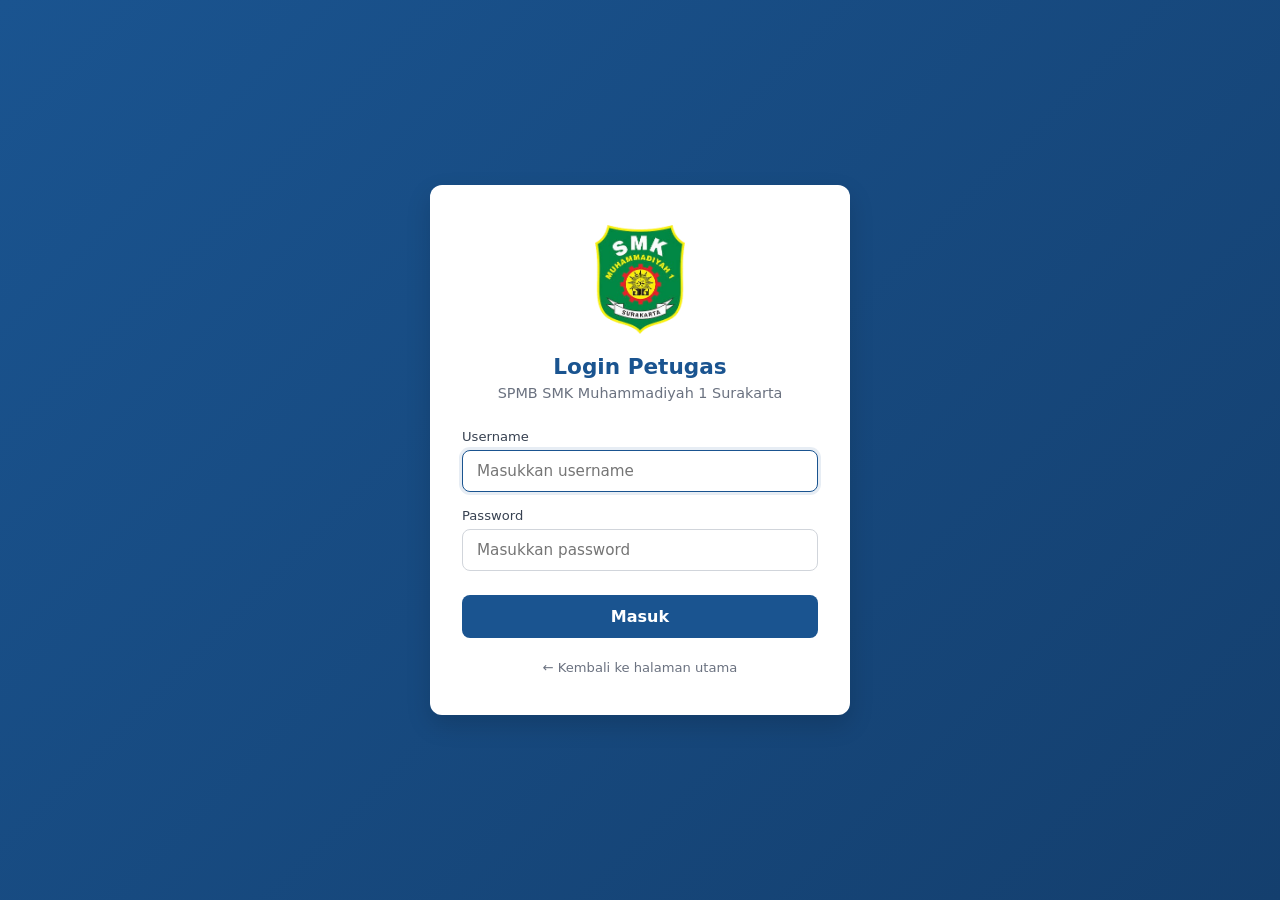
<file: dashboard.html>
<!DOCTYPE html>
<html lang="id">
<head>
<meta charset="UTF-8">
<meta name="viewport" content="width=device-width, initial-scale=1.0">
<title>Dashboard — SPMB SMK Muhammadiyah 1 Surakarta</title>
<link rel="icon" href="logo.png">
<style>
  * { box-sizing: border-box; margin: 0; padding: 0; }
  body { font-family: 'Segoe UI', system-ui, -apple-system, sans-serif;
    background: #f5f7fa; color: #1f2937; min-height: 100vh; }
  .app { display: flex; min-height: 100vh; }

  .sidebar { width: 260px; background: #1a5490; color: #fff;
    display: flex; flex-direction: column; flex-shrink: 0; transition: transform 0.3s ease; }
  .sidebar-header { padding: 20px; border-bottom: 1px solid rgba(255,255,255,0.1);
    display: flex; align-items: center; gap: 12px; }
  .sidebar-header img { width: 56px; height: 56px; object-fit: contain; }
  .sidebar-header .brand { font-size: 0.85rem; font-weight: 600; line-height: 1.3; }
  .nav { flex: 1; padding: 12px 0; overflow-y: auto; }
  .nav-group-title { padding: 12px 20px 6px; font-size: 0.7rem;
    text-transform: uppercase; letter-spacing: 0.5px; color: rgba(255,255,255,0.5); }
  .nav-item { display: flex; align-items: center; gap: 12px; padding: 11px 20px;
    color: rgba(255,255,255,0.85); text-decoration: none; font-size: 0.9rem;
    transition: background 0.15s; border-left: 3px solid transparent; }
  .nav-item:hover { background: rgba(255,255,255,0.08); }
  .nav-item.active { background: rgba(255,255,255,0.12);
    border-left-color: #d4a017; color: #fff; font-weight: 500; }
  .nav-item .ico { font-size: 1.1rem; width: 20px; text-align: center; }
  .sidebar-footer { padding: 16px 20px; border-top: 1px solid rgba(255,255,255,0.1);
    font-size: 0.75rem; color: rgba(255,255,255,0.6); }

  .main { flex: 1; display: flex; flex-direction: column; min-width: 0; }
  .topbar { background: #fff; border-bottom: 1px solid #e5e7eb;
    padding: 12px 24px; display: flex; align-items: center;
    justify-content: space-between; gap: 16px; }
  .btn-menu { display: none; background: none; border: none;
    font-size: 1.4rem; cursor: pointer; color: #1a5490; padding: 4px; }
  .topbar-title { font-size: 1.05rem; font-weight: 600; color: #1a5490; }
  .user-info { display: flex; align-items: center; gap: 12px; font-size: 0.85rem; }
  .user-avatar { width: 36px; height: 36px; border-radius: 50%; background: #1a5490;
    color: #fff; display: flex; align-items: center; justify-content: center;
    font-weight: 600; font-size: 0.9rem; }
  .user-meta { text-align: right; line-height: 1.3; }
  .user-name { font-weight: 600; }
  .user-role { font-size: 0.75rem; color: #6b7280; }
  .btn-logout { background: #fee2e2; color: #d93025; border: none;
    padding: 7px 14px; border-radius: 6px; font-size: 0.85rem;
    font-weight: 500; cursor: pointer; }
  .btn-logout:hover { background: #fecaca; }

  .content { flex: 1; padding: 24px; max-width: 1200px; width: 100%; margin: 0 auto; }

  .welcome-card { background: linear-gradient(135deg, #1a5490 0%, #143f6e 100%);
    color: #fff; padding: 24px 28px; border-radius: 12px;
    margin-bottom: 24px; box-shadow: 0 4px 12px rgba(26,84,144,0.15); }
  .welcome-card h2 { font-size: 1.3rem; margin-bottom: 6px; }
  .welcome-card p { opacity: 0.9; font-size: 0.9rem; }

  .stats { display: grid; grid-template-columns: repeat(auto-fill, minmax(170px, 1fr));
    gap: 16px; margin-bottom: 24px; }
  .stat-card { background: #fff; padding: 18px 20px; border-radius: 10px;
    box-shadow: 0 1px 3px rgba(0,0,0,0.06); border-left: 4px solid #1a5490;
    transition: transform 0.15s, box-shadow 0.15s; }
  .stat-card:hover { transform: translateY(-2px); box-shadow: 0 4px 12px rgba(0,0,0,0.08); }
  .stat-label { font-size: 0.78rem; color: #6b7280; margin-bottom: 6px; }
  .stat-value { font-size: 1.6rem; font-weight: 700; color: #1a5490; line-height: 1; }
  .stat-card.sc-draft { border-left-color: #6b7280; }
  .stat-card.sc-draft .stat-value { color: #374151; }
  .stat-card.sc-terkirim { border-left-color: #1e40af; }
  .stat-card.sc-terkirim .stat-value { color: #1e40af; }
  .stat-card.sc-verif { border-left-color: #059669; }
  .stat-card.sc-verif .stat-value { color: #059669; }
  .stat-card.sc-perbaikan { border-left-color: #d97706; }
  .stat-card.sc-perbaikan .stat-value { color: #d97706; }
  .stat-card.sc-batal { border-left-color: #dc2626; }
  .stat-card.sc-batal .stat-value { color: #dc2626; }

  .section-title { font-size: 1rem; font-weight: 600; color: #1f2937;
    margin-bottom: 12px; padding-bottom: 8px; border-bottom: 2px solid #e5e7eb; }
  .panel { background: #fff; padding: 20px; border-radius: 10px;
    box-shadow: 0 1px 3px rgba(0,0,0,0.06); margin-bottom: 20px; }
  .panel p { color: #6b7280; font-size: 0.9rem; line-height: 1.6; }

  .quick-actions { display: grid; grid-template-columns: repeat(auto-fill, minmax(180px, 1fr));
    gap: 12px; margin-top: 12px; }
  .qa-btn { display: flex; align-items: center; gap: 10px; padding: 14px 16px;
    background: #f9fafb; border: 1px solid #e5e7eb; border-radius: 8px;
    text-decoration: none; color: #1f2937; font-size: 0.9rem; font-weight: 500;
    transition: background 0.15s, border-color 0.15s; }
  .qa-btn:hover { background: #eff6ff; border-color: #1a5490; color: #1a5490; }
  .qa-btn .qa-ico { font-size: 1.2rem; }

  .badge-role { display: inline-block; padding: 3px 10px; border-radius: 12px;
    font-size: 0.7rem; font-weight: 600; text-transform: uppercase; letter-spacing: 0.3px; }
  .role-ADMIN { background: #dbeafe; color: #1e40af; }
  .role-WAWANCARA { background: #fef3c7; color: #92400e; }
  .role-BENDAHARA { background: #d1fae5; color: #065f46; }
  .role-SELEKSI { background: #ede9fe; color: #5b21b6; }

  .overlay { display: none; position: fixed; inset: 0;
    background: rgba(0,0,0,0.4); z-index: 99; }
  .overlay.show { display: block; }

    /* ============================================================
   * PURE CSS CHART (GRAFIK BAWAAN)
   * ============================================================ */
  .custom-chart-container {
    display: flex;
    align-items: flex-end;
    justify-content: space-between;
    height: 200px;
    padding-top: 20px;
    border-bottom: 2px solid #1a5490; /* Garis dasar lebih tegas */
    gap: 6px;
    margin-bottom: 10px;
  }
  .chart-bar-wrapper {
    flex: 1;
    display: flex;
    flex-direction: column;
    align-items: center;
    justify-content: flex-end;
    height: 100%;
    position: relative;
  }
  .chart-bar {
    width: 100%;
    max-width: 30px;
    background-color: #1a5490;
    border-radius: 4px 4px 0 0;
    transition: height 0.5s ease, background-color 0.2s;
    /* min-height dihilangkan agar batang 0 tidak kelihatan seperti garis */
  }
  .chart-bar:hover {
    background-color: #d4a017;
  }
  
  /* Perbaikan Label Tanggal */
  .chart-label {
    font-size: 0.7rem;
    color: #4b5563;
    font-weight: 600;
    text-align: center;
    margin-top: 5px;
    white-space: nowrap;
  }
  .chart-label-container {
    display: flex;
    justify-content: space-between;
    width: 100%;
    padding: 0 5px; /* Sesuaikan dengan gap container */
  }
  .chart-label-item {
    flex: 1;
    text-align: center;
    font-size: 0.65rem;
    color: #6b7280;
    /* Miringkan sedikit agar tidak tabrakan jika tanggalnya panjang */
    transform: rotate(-45deg); 
    transform-origin: top center;
    margin-top: 5px;
  }

  @media (max-width: 900px) {
    .sidebar { position: fixed; top: 0; bottom: 0; left: 0; z-index: 100; transform: translateX(-100%); }
    .sidebar.open { transform: translateX(0); }
    .btn-menu { display: block; }
    .user-meta { display: none; }
  }
  @media (max-width: 500px) {
    .content { padding: 16px; }
    .welcome-card { padding: 18px 20px; }
    .welcome-card h2 { font-size: 1.1rem; }
    .stats { grid-template-columns: repeat(2, 1fr); }
  }
</style>
</head>
<body>

<div class="app">
  <aside class="sidebar" id="sidebar">
    <div class="sidebar-header">
      <img src="logo.png" alt="Logo" onerror="this.style.display='none'">
      <div class="brand">SPMB<br>SMK Muhammadiyah 1 Surakarta</div>
    </div>
    <nav class="nav" id="nav"></nav>
    <div class="sidebar-footer">Versi 1.0.0</div>
  </aside>
  <div class="overlay" id="overlay"></div>
  <main class="main">
    <header class="topbar">
      <div style="display:flex;align-items:center;gap:12px;">
        <button class="btn-menu" id="btn-menu">☰</button>
        <div class="topbar-title" id="page-title">Dashboard</div>
      </div>
      <div class="user-info">
        <div class="user-meta">
          <div class="user-name" id="user-name">-</div>
          <div class="user-role" id="user-role">-</div>
        </div>
        <div class="user-avatar" id="user-avatar">?</div>
        <button class="btn-logout" id="btn-logout">Keluar</button>
      </div>
    </header>
    <div class="content">
      <div class="welcome-card">
        <h2 id="welcome-title">Selamat datang</h2>
        <p id="welcome-sub">Anda login sebagai petugas SPMB.</p>
      </div>
      
      <h3 class="section-title">Ringkasan Pendaftaran</h3>
      <div class="stats">
        <div class="stat-card" id="card-total">
          <div class="stat-label">Total Pendaftar</div>
          <div class="stat-value" id="stat-total">—</div>
        </div>
        <div class="stat-card sc-draft" id="card-draft">
          <div class="stat-label">Draft</div>
          <div class="stat-value" id="stat-draft">—</div>
        </div>
        <div class="stat-card sc-terkirim" id="card-terkirim">
          <div class="stat-label">Formulir Terkirim</div>
          <div class="stat-value" id="stat-terkirim">—</div>
        </div>
        <div class="stat-card sc-verif" id="card-terverifikasi">
          <div class="stat-label">Terverifikasi</div>
          <div class="stat-value" id="stat-terverifikasi">—</div>
        </div>
        <div class="stat-card sc-perbaikan" id="card-perbaikan">
          <div class="stat-label">Perlu Perbaikan</div>
          <div class="stat-value" id="stat-perbaikan">—</div>
        </div>
        <div class="stat-card sc-batal" id="card-dibatalkan">
          <div class="stat-label">Dibatalkan</div>
          <div class="stat-value" id="stat-dibatalkan">—</div>
        </div>
      </div>

      <!-- BLOK GRAFIK -->
      <h3 class="section-title">Grafik Pendaftar (14 Hari Terakhir)</h3>
      <div class="panel" style="padding:20px 20px 40px 20px; margin-bottom:24px;">
        <div class="custom-chart-container" id="custom-chart-bars"></div>
        <div class="chart-label-container" id="custom-chart-labels"></div>
      </div>

      <h3 class="section-title">Aksi Cepat</h3>
      <div class="panel"><div class="quick-actions" id="quick-actions"></div></div>
      <h3 class="section-title">Informasi</h3>
      <div class="panel">
        <p>Dashboard ini adalah pusat kendali petugas SPMB. Menu di sebelah kiri menampilkan fitur sesuai <strong>role</strong> Anda.</p>
      </div>
    </div>
  </main>
</div>

<script src="config.js"></script>
<script src="utils.js"></script>
<script src="api.js"></script>
<script src="auth.js"></script>
<script src="nav.js"></script>
<script>
(function () {
  'use strict';
  if (!Auth.guard([])) return;

  var user = Auth.getUser();
  var role = user.role || '-';
  var displayName = user.display_name || user.username || 'Petugas';

  document.getElementById('user-name').textContent = displayName;
  document.getElementById('user-role').innerHTML =
    '<span class="badge-role role-' + Utils.escapeHtml(role) + '">' + Utils.escapeHtml(role) + '</span>';
  document.getElementById('user-avatar').textContent = displayName.charAt(0).toUpperCase();
  document.getElementById('welcome-title').textContent = 'Selamat datang, ' + displayName;
  document.getElementById('welcome-sub').textContent =
    'Anda login sebagai ' + roleLabel(role) + ' SPMB SMK Muhammadiyah 1 Surakarta.';

  function roleLabel(r) {
    return { 'ADMIN': 'Administrator', 'WAWANCARA': 'Petugas Wawancara',
      'BENDAHARA': 'Bendahara', 'SELEKSI': 'Panitia Seleksi' }[r] || r;
  }

  // Sidebar
  Nav.render('dashboard');

  // Aksi cepat per role
  var quickByRole = {
    ADMIN: [
      { icon: '👥', label: 'Lihat Pendaftar', href: 'admin.html' },
      { icon: '🎓', label: 'Daftar Ulang', href: 'daftar-ulang.html' },
      { icon: '⚙️', label: 'Pengaturan', href: 'settings.html' }
    ],
    WAWANCARA: [
      { icon: '🎤', label: 'Mulai Wawancara', href: 'interview.html' },
      { icon: '👥', label: 'Cari Siswa', href: 'admin.html' }
    ],
    BENDAHARA: [
      { icon: '💵', label: 'Input Pembayaran', href: 'payment.html' },
      { icon: '🎓', label: 'Daftar Ulang', href: 'daftar-ulang.html' }
    ],
    SELEKSI: [
      { icon: '📋', label: 'Tetapkan Hasil', href: 'selection.html' }
    ]
  };
  var qa = quickByRole[role] || quickByRole.ADMIN;
  var qaHtml = '';
  qa.forEach(function (q) {
    qaHtml += '<a class="qa-btn" href="' + Utils.escapeHtml(q.href) + '">' +
      '<span class="qa-ico">' + q.icon + '</span><span>' + Utils.escapeHtml(q.label) + '</span></a>';
  });
  document.getElementById('quick-actions').innerHTML = qaHtml;

  var sidebar = document.getElementById('sidebar');
  var overlay = document.getElementById('overlay');
  document.getElementById('btn-menu').addEventListener('click', function () {
    sidebar.classList.toggle('open'); overlay.classList.toggle('show');
  });
  overlay.addEventListener('click', function () {
    sidebar.classList.remove('open'); overlay.classList.remove('show');
  });
  document.getElementById('btn-logout').addEventListener('click', function () {
    if (!confirm('Keluar dari aplikasi?')) return;
    Auth.logout();
  });

  function setStat(id, cardId, value) {
    var el = document.getElementById(id);
    var card = document.getElementById(cardId);
    if (el) el.textContent = value;
    if (card) card.classList.remove('loading');
  }

  // Ambil Data Statistik
  Api.registration.stats().then(function (res) {
    if (!res || !res.success) {
      setStat('stat-total', 'card-total', 0);
      setStat('stat-draft', 'card-draft', 0);
      setStat('stat-terkirim', 'card-terkirim', 0);
      setStat('stat-terverifikasi', 'card-terverifikasi', 0);
      setStat('stat-perbaikan', 'card-perbaikan', 0);
      setStat('stat-dibatalkan', 'card-dibatalkan', 0);
      return;
    }
    var d = res.data || {};
    setStat('stat-total', 'card-total', d.total || 0);
    setStat('stat-draft', 'card-draft', d.draft || 0);
    setStat('stat-terkirim', 'card-terkirim', d.terkirim || 0);
    setStat('stat-terverifikasi', 'card-terverifikasi', d.terverifikasi || 0);
    setStat('stat-perbaikan', 'card-perbaikan', d.perlu_perbaikan || 0);
    setStat('stat-dibatalkan', 'card-dibatalkan', d.dibatalkan || 0);
  }).catch(function (err) {
    console.warn('[SPMB] gagal memuat statistik:', err.message);
  });

  // === RENDER GRAFIK (PURE CSS) ===
  if (Api.report && typeof Api.report.chartData === 'function') {
    Api.report.chartData().then(function(res) {
      if (!res || !res.success) return;
      
      var barsContainer = document.getElementById('custom-chart-bars');
      var labelsContainer = document.getElementById('custom-chart-labels');
      if (!barsContainer || !labelsContainer) return;

      var data = res.data.data;
      var labels = res.data.labels;
      
      var maxVal = Math.max.apply(null, data);
      if (maxVal === 0) maxVal = 1;

      var barsHtml = '';
      var labelsHtml = '';

      data.forEach(function(val, i) {
        var heightPercent = (val / maxVal) * 100;
        
        var d = new Date(labels[i]);
        var bulan = ['Jan','Feb','Mar','Apr','Mei','Jun','Jul','Ags','Sep','Okt','Nov','Des'];
        var labelTeks = d.getDate() + ' ' + bulan[d.getMonth()];

        barsHtml += '<div class="chart-bar-wrapper" title="' + labelTeks + ': ' + val + ' pendaftar">' +
                      '<div class="chart-bar" style="height: ' + heightPercent + '%;"></div>' +
                    '</div>';
     
      labelsHtml += '<div class="chart-label-item">' + labelTeks + '</div>';
      });

      barsContainer.innerHTML = barsHtml;
      labelsContainer.innerHTML = labelsHtml;
      
    }).catch(function(err) {
      console.warn('[SPMB] Gagal memuat grafik:', err.message);
    });
  } else {
    console.error('[SPMB] Fungsi Api.report.chartData tidak ditemukan. Pastikan api.js sudah diupdate dan browser sudah di-refresh.');
  }

})();
</script>
</body>
</html>
</file>
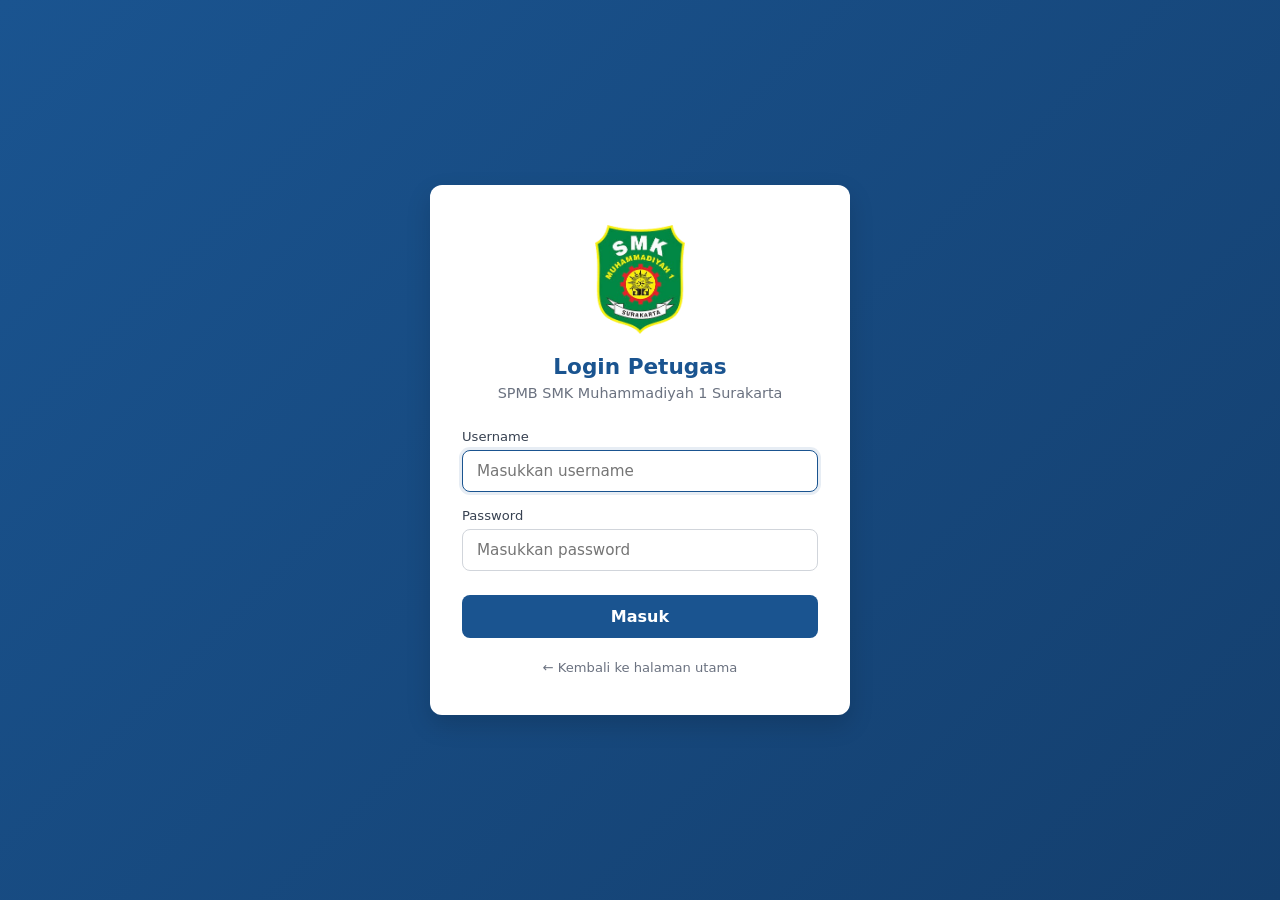
<file: interview.html>
<!DOCTYPE html>
<html lang="id">
<head>
<meta charset="UTF-8">
<meta name="viewport" content="width=device-width, initial-scale=1.0">
<title>Wawancara — SPMB SMK Muhammadiyah 1 Surakarta</title>
<link rel="icon" href="logo.png">
<style>
  * { box-sizing: border-box; margin: 0; padding: 0; }
  body { font-family: 'Segoe UI', system-ui, -apple-system, sans-serif;
    background: #f5f7fa; color: #1f2937; min-height: 100vh; }
  .app { display: flex; min-height: 100vh; }
  .sidebar { width: 260px; background: #1a5490; color: #fff;
    display: flex; flex-direction: column; flex-shrink: 0; transition: transform 0.3s ease; }
  .sidebar-header { padding: 20px; border-bottom: 1px solid rgba(255,255,255,0.1);
    display: flex; align-items: center; gap: 12px; }
  .sidebar-header img { width: 56px; height: 56px; object-fit: contain; }
  .sidebar-header .brand { font-size: 0.85rem; font-weight: 600; line-height: 1.3; }
  .nav { flex: 1; padding: 12px 0; overflow-y: auto; }
  .nav-group-title { padding: 12px 20px 6px; font-size: 0.7rem;
    text-transform: uppercase; letter-spacing: 0.5px; color: rgba(255,255,255,0.5); }
  .nav-item { display: flex; align-items: center; gap: 12px; padding: 11px 20px;
    color: rgba(255,255,255,0.85); text-decoration: none; font-size: 0.9rem;
    transition: background 0.15s; border-left: 3px solid transparent; }
  .nav-item:hover { background: rgba(255,255,255,0.08); }
  .nav-item.active { background: rgba(255,255,255,0.12);
    border-left-color: #d4a017; color: #fff; font-weight: 500; }
  .nav-item .ico { font-size: 1.1rem; width: 20px; text-align: center; }
  .sidebar-footer { padding: 16px 20px; border-top: 1px solid rgba(255,255,255,0.1);
    font-size: 0.75rem; color: rgba(255,255,255,0.6); }
  .main { flex: 1; display: flex; flex-direction: column; min-width: 0; }
  .topbar { background: #fff; border-bottom: 1px solid #e5e7eb;
    padding: 12px 24px; display: flex; align-items: center;
    justify-content: space-between; gap: 16px; }
  .btn-menu { display: none; background: none; border: none;
    font-size: 1.4rem; cursor: pointer; color: #1a5490; padding: 4px; }
  .topbar-title { font-size: 1.05rem; font-weight: 600; color: #1a5490; }
  .user-info { display: flex; align-items: center; gap: 12px; font-size: 0.85rem; }
  .user-avatar { width: 36px; height: 36px; border-radius: 50%; background: #1a5490;
    color: #fff; display: flex; align-items: center; justify-content: center;
    font-weight: 600; font-size: 0.9rem; }
  .user-meta { text-align: right; line-height: 1.3; }
  .user-name { font-weight: 600; }
  .user-role { font-size: 0.75rem; color: #6b7280; }
  .btn-logout { background: #fee2e2; color: #d93025; border: none;
    padding: 7px 14px; border-radius: 6px; font-size: 0.85rem;
    font-weight: 500; cursor: pointer; }
  .btn-logout:hover { background: #fecaca; }
  .content { flex: 1; padding: 24px; max-width: 900px; width: 100%; margin: 0 auto; }
  .panel { background: #fff; padding: 20px; border-radius: 10px;
    box-shadow: 0 1px 3px rgba(0,0,0,0.06); margin-bottom: 20px; }
  .filters { display: grid; grid-template-columns: 2fr 1fr auto; gap: 10px; align-items: end; }
  .filters .field { display: flex; flex-direction: column; gap: 4px; }
  .filters label { font-size: 0.75rem; color: #6b7280; font-weight: 500; }
  .filters input, .filters select {
    padding: 9px 12px; border: 1px solid #d1d5db; border-radius: 6px;
    font-size: 0.9rem; font-family: inherit; background: #fff; }
  .filters input:focus, .filters select:focus { outline: none; border-color: #1a5490;
    box-shadow: 0 0 0 3px rgba(26,84,144,0.1); }
  .btn { padding: 9px 16px; border: none; border-radius: 6px;
    font-size: 0.9rem; font-weight: 500; cursor: pointer;
    font-family: inherit; transition: background 0.15s; }
  .btn-primary { background: #1a5490; color: #fff; }
  .btn-primary:hover { background: #143f6e; }
  .btn-secondary { background: #e5e7eb; color: #1f2937; }
  .btn-secondary:hover { background: #d1d5db; }
  .btn-sm { padding: 5px 10px; font-size: 0.8rem; }
  .table-wrap { overflow-x: auto; }
  table { width: 100%; border-collapse: collapse; font-size: 0.88rem; }
  th, td { padding: 10px 12px; text-align: left; border-bottom: 1px solid #e5e7eb; }
  th { background: #f9fafb; font-weight: 600; color: #374151;
    font-size: 0.78rem; text-transform: uppercase; letter-spacing: 0.3px; }
  tbody tr:hover { background: #f9fafb; }
  td.actions { white-space: nowrap; }
  .badge { display: inline-block; padding: 3px 9px; border-radius: 12px;
    font-size: 0.7rem; font-weight: 600; text-transform: uppercase; letter-spacing: 0.3px; }
  .bg-belum { background: #fee2e2; color: #991b1b; }
  .bg-draft { background: #fef3c7; color: #92400e; }
  .bg-terkirim { background: #d1fae5; color: #065f46; }
  .empty { text-align: center; padding: 40px 20px; color: #6b7280; }
  .form-head { background: #eff6ff; border-radius: 8px;
    padding: 14px 18px; margin-bottom: 20px;
    display: flex; justify-content: space-between; align-items: flex-start; gap: 12px; flex-wrap: wrap; }
  .form-head h3 { color: #1a5490; font-size: 1.1rem; margin-bottom: 4px; }
  .form-head .sub { color: #6b7280; font-size: 0.85rem; }
  .kategori-title { font-size: 1rem; font-weight: 700; color: #1a5490;
    margin: 24px 0 12px; padding: 10px 14px;
    background: linear-gradient(90deg, #eff6ff, #fff);
    border-left: 4px solid #1a5490; border-radius: 6px; }
  .kategori-title:first-of-type { margin-top: 0; }
  .q-block { border: 1px solid #e5e7eb; border-radius: 10px;
    padding: 16px; margin-bottom: 12px; background: #fff; }
  .q-block .q-head { display: flex; gap: 10px; margin-bottom: 10px; }
  .q-block .q-num { flex-shrink: 0; width: 28px; height: 28px;
    background: #1a5490; color: #fff; border-radius: 50%;
    display: flex; align-items: center; justify-content: center;
    font-size: 0.8rem; font-weight: 600; }
  .q-block .q-text { flex: 1; }
  .q-block .q-pertanyaan { font-size: 0.92rem; color: #1f2937; font-weight: 500; line-height: 1.5; }
  .q-block .q-wajib { color: #dc2626; font-size: 0.75rem; }
  .q-block input[type=text], .q-block textarea, .q-block select {
    width: 100%; padding: 9px 12px; border: 1px solid #d1d5db;
    border-radius: 6px; font-size: 0.9rem; font-family: inherit; }
  .q-block input:focus, .q-block textarea:focus, .q-block select:focus {
    outline: none; border-color: #1a5490; box-shadow: 0 0 0 3px rgba(26,84,144,0.1); }
  .q-block textarea { min-height: 80px; resize: vertical; }
  .form-actions { display: flex; gap: 10px; justify-content: flex-end;
    margin-top: 20px; padding-top: 20px; border-top: 1px solid #e5e7eb; }
  .result-btns { display: flex; gap: 10px; margin-bottom: 16px; flex-wrap: wrap; }
  .result-btns .rb { padding: 10px 18px; border: 2px solid #e5e7eb;
    background: #fff; border-radius: 8px; cursor: pointer;
    font-family: inherit; font-size: 0.9rem; font-weight: 500; transition: all 0.15s; }
  .result-btns .rb:hover { border-color: #93b3d4; }
  .result-btns .rb.selected { border-color: #1a5490; background: #eff6ff; color: #1a5490; }
  .result-btns .rb[data-r=DIREKOMENDASIKAN].selected { border-color: #059669; background: #ecfdf5; color: #065f46; }
  .result-btns .rb[data-r=DIPERTIMBANGKAN].selected { border-color: #d97706; background: #fffbeb; color: #92400e; }
  .result-btns .rb[data-r=TIDAK_DIREKOMENDASIKAN].selected { border-color: #dc2626; background: #fef2f2; color: #991b1b; }
  .overlay { display: none; position: fixed; inset: 0; background: rgba(0,0,0,0.4); z-index: 99; }
  .overlay.show { display: block; }
  .badge-role { display: inline-block; padding: 3px 10px; border-radius: 12px;
    font-size: 0.7rem; font-weight: 600; text-transform: uppercase; letter-spacing: 0.3px; }
  .role-ADMIN { background: #dbeafe; color: #1e40af; }
  .role-WAWANCARA { background: #fef3c7; color: #92400e; }
  .role-BENDAHARA { background: #d1fae5; color: #065f46; }
  .role-SELEKSI { background: #ede9fe; color: #5b21b6; }
  @media (max-width: 900px) {
    .sidebar { position: fixed; top: 0; bottom: 0; left: 0; z-index: 100; transform: translateX(-100%); }
    .sidebar.open { transform: translateX(0); }
    .btn-menu { display: block; }
    .user-meta { display: none; }
    .filters { grid-template-columns: 1fr; }
  }
</style>
</head>
<body>
<div class="app">
  <aside class="sidebar" id="sidebar">
    <div class="sidebar-header">
      <img src="logo.png" alt="Logo" onerror="this.style.display='none'">
      <div class="brand">SPMB<br>SMK Muhammadiyah 1 Surakarta</div>
    </div>
    <nav class="nav" id="nav"></nav>
    <div class="sidebar-footer">Versi 1.0.0</div>
  </aside>
  <div class="overlay" id="overlay"></div>
  <main class="main">
    <header class="topbar">
      <div style="display:flex;align-items:center;gap:12px;">
        <button class="btn-menu" id="btn-menu">☰</button>
        <div class="topbar-title">Wawancara</div>
      </div>
      <div class="user-info">
        <div class="user-meta">
          <div class="user-name" id="user-name">-</div>
          <div class="user-role" id="user-role">-</div>
        </div>
        <div class="user-avatar" id="user-avatar">?</div>
        <button class="btn-logout" id="btn-logout">Keluar</button>
      </div>
    </header>
    <div class="content" id="content"></div>
  </main>
</div>
<script src="config.js"></script>
<script src="utils.js"></script>
<script src="api.js"></script>
<script src="auth.js"></script>
<script src="nav.js"></script>
<script>
(function () {
  'use strict';
  if (!Auth.guard(['ADMIN', 'WAWANCARA'])) return;
  var user = Auth.getUser();
  var role = user.role;
  var displayName = user.display_name || user.username;
  document.getElementById('user-name').textContent = displayName;
  document.getElementById('user-role').innerHTML =
    '<span class="badge-role role-' + Utils.escapeHtml(role) + '">' + Utils.escapeHtml(role) + '</span>';
  document.getElementById('user-avatar').textContent = displayName.charAt(0).toUpperCase();
  Nav.render('interview');
  var sidebar = document.getElementById('sidebar');
  var overlay = document.getElementById('overlay');
  document.getElementById('btn-menu').addEventListener('click', function () {
    sidebar.classList.toggle('open'); overlay.classList.toggle('show');
  });
  overlay.addEventListener('click', function () {
    sidebar.classList.remove('open'); overlay.classList.remove('show');
  });
  document.getElementById('btn-logout').addEventListener('click', function () {
    if (!confirm('Keluar dari aplikasi?')) return;
    Auth.logout();
  });
  var state = { filter: 'belum', q: '', current: null, answers: {}, result: '' };
  function render() { if (state.current) renderForm(); else renderList(); }
  function renderList() {
    document.getElementById('content').innerHTML =
      '<div class="panel"><div class="filters">' +
        '<div class="field"><label>Cari (nama / NISN / no. pendaftaran)</label>' +
          '<input type="text" id="f-q" value="' + Utils.escapeHtml(state.q) + '"></div>' +
        '<div class="field"><label>Status</label>' +
          '<select id="f-status">' +
            '<option value="belum"' + (state.filter === 'belum' ? ' selected' : '') + '>Belum diwawancara</option>' +
            '<option value="sudah"' + (state.filter === 'sudah' ? ' selected' : '') + '>Sudah diwawancara</option>' +
            '<option value="semua"' + (state.filter === 'semua' ? ' selected' : '') + '>Semua</option>' +
          '</select></div>' +
        '<div><button class="btn btn-primary" id="btn-apply">Terapkan</button></div>' +
      '</div></div>' +
      '<div class="panel"><div class="table-wrap" id="tbl"><div class="empty">Memuat...</div></div></div>';
    document.getElementById('btn-apply').addEventListener('click', function () {
      state.q = document.getElementById('f-q').value.trim();
      state.filter = document.getElementById('f-status').value;
      loadList();
    });
    document.getElementById('f-q').addEventListener('keydown', function (e) {
      if (e.key === 'Enter') document.getElementById('btn-apply').click();
    });
    loadList();
  }
  function loadList() {
    Utils.showLoading('Memuat data...');
    Api.interview.listCandidates({ q: state.q, filter: state.filter })
      .then(function (res) {
        Utils.hideLoading();
        if (!res.success) { document.getElementById('tbl').innerHTML = '<div class="empty">Gagal: ' + Utils.escapeHtml(res.message) + '</div>'; return; }
        var items = res.data.items || [];
        if (!items.length) { document.getElementById('tbl').innerHTML = '<div class="empty">Tidak ada data.</div>'; return; }
        var html = '<table><thead><tr>' +
          '<th>No. Pendaftaran</th><th>Nama</th><th>NISN</th>' +
          '<th>Konsentrasi 1</th><th>Status Wawancara</th><th>Aksi</th></tr></thead><tbody>';
        items.forEach(function (it) {
          var st = it.interview_status || 'BELUM';
          var cls = st === 'TERKIRIM' ? 'bg-terkirim' : (st === 'DRAFT' ? 'bg-draft' : 'bg-belum');
          html += '<tr>' +
            '<td><strong>' + Utils.escapeHtml(it.nomor_pendaftaran || '-') + '</strong></td>' +
            '<td>' + Utils.escapeHtml(it.nama_lengkap || '-') + '</td>' +
            '<td>' + Utils.escapeHtml(it.nisn || '-') + '</td>' +
            '<td>' + Utils.escapeHtml(it.konsentrasi_1 || '-') + '</td>' +
            '<td><span class="badge ' + cls + '">' + Utils.escapeHtml(st.replace('_',' ')) + '</span></td>' +
            '<td class="actions"><button class="btn btn-primary btn-sm" data-go="' + Utils.escapeHtml(it.registration_id) + '">' +
              (it.interview_id ? 'Lihat/Edit' : 'Mulai') + '</button></td></tr>';
        });
        html += '</tbody></table>';
        document.getElementById('tbl').innerHTML = html;
        document.querySelectorAll('[data-go]').forEach(function (b) {
          b.addEventListener('click', function () { openInterview(b.getAttribute('data-go')); });
        });
      }).catch(function (err) {
        Utils.hideLoading();
        document.getElementById('tbl').innerHTML = '<div class="empty">Error: ' + Utils.escapeHtml(err.message) + '</div>';
      });
  }
  function openInterview(regId) {
    Utils.showLoading('Memuat detail...');
    Api.interview.get(regId).then(function (res) {
      Utils.hideLoading();
      if (!res.success) { Utils.toast('Gagal: ' + res.message, 'error'); return; }
      state.current = res.data;
      state.answers = {};
      (res.data.jawaban || []).forEach(function (a) {
        state.answers[a.question_id] = { answer_value: a.answer_value, score: a.score };
      });
      state.result = (res.data.interview && res.data.interview.result) || '';
      renderForm();
      window.scrollTo(0, 0);
    }).catch(function (err) { Utils.hideLoading(); Utils.toast('Error: ' + err.message, 'error'); });
  }
  function renderForm() {
    var d = state.current;
    var p = d.pendaftar;
    var iv = d.interview || {};
    var html = '<div class="panel">' +
      '<div class="form-head"><div>' +
          '<h3>' + Utils.escapeHtml(p.nama_lengkap) + '</h3>' +
          '<div class="sub">' + Utils.escapeHtml(p.nomor_pendaftaran || '-') + ' • NISN ' + Utils.escapeHtml(p.nisn || '-') + ' • Konsentrasi: ' + Utils.escapeHtml(p.konsentrasi_1 || '-') + '</div>' +
          (p.sekolah_asal ? '<div class="sub">Sekolah asal: ' + Utils.escapeHtml(p.sekolah_asal) + '</div>' : '') +
        '</div><div><button class="btn btn-secondary btn-sm" id="btn-back">← Kembali</button></div></div>';
    html += '<div style="margin-bottom:16px;">' +
      '<label style="display:block;font-size:0.85rem;color:#374151;font-weight:600;margin-bottom:8px;">Rekomendasi Wawancara</label>' +
      '<div class="result-btns" id="result-btns">' +
        '<button class="rb" data-r="DIREKOMENDASIKAN">✓ Direkomendasikan</button>' +
        '<button class="rb" data-r="DIPERTIMBANGKAN">± Dipertimbangkan</button>' +
        '<button class="rb" data-r="TIDAK_DIREKOMENDASIKAN">✗ Tidak Direkomendasikan</button>' +
      '</div></div>';
    if (!d.pertanyaan.length) {
      html += '<div class="empty">Belum ada pertanyaan aktif.</div>';
    } else {
      var grouped = {};
      var kategoriOrder = [];
      d.pertanyaan.forEach(function (q) {
        var kat = q.kategori || 'LAINNYA';
        if (!grouped[kat]) { grouped[kat] = []; kategoriOrder.push(kat); }
        grouped[kat].push(q);
      });
      kategoriOrder.forEach(function (kat) {
        html += '<div class="kategori-title">' + Utils.escapeHtml(kat) + '</div>';
        grouped[kat].forEach(function (q) {
          var ans = state.answers[q.question_id] || {};
          html += '<div class="q-block" data-qid="' + Utils.escapeHtml(q.question_id) + '">' +
            '<div class="q-head"><div class="q-num">' + Utils.escapeHtml(q.question_id) + '</div>' +
              '<div class="q-text"><div class="q-pertanyaan">' + Utils.escapeHtml(q.pertanyaan) +
                (q.wajib ? ' <span class="q-wajib">*</span>' : '') + '</div></div></div>' +
            inputFor(q, ans) + '</div>';
        });
      });
    }
    html += '<div class="q-block"><div class="q-head">' +
        '<div class="q-num">📝</div>' +
        '<div class="q-text"><div class="q-pertanyaan" style="font-weight:600;">Catatan Umum Pewawancara</div></div></div>' +
      '<textarea id="iv-notes" placeholder="Catatan tambahan...">' + Utils.escapeHtml(iv.notes || '') + '</textarea></div>';
    html += '<div class="form-actions">' +
      '<button class="btn btn-secondary" id="btn-save-draft">Simpan Draft</button>' +
      '<button class="btn btn-primary" id="btn-submit-iv">Kirim Wawancara ✓</button></div></div>';
    document.getElementById('content').innerHTML = html;
    document.querySelectorAll('#result-btns .rb').forEach(function (b) {
      if (state.result && b.getAttribute('data-r') === state.result) b.classList.add('selected');
      b.addEventListener('click', function () {
        document.querySelectorAll('#result-btns .rb').forEach(function (x) { x.classList.remove('selected'); });
        b.classList.add('selected');
        state.result = b.getAttribute('data-r');
      });
    });
    document.querySelectorAll('[data-qid]').forEach(function (block) {
      var qid = block.getAttribute('data-qid');
      var input = block.querySelector('[data-ans]');
      if (input) {
        var update = function () {
          if (!state.answers[qid]) state.answers[qid] = {};
          state.answers[qid].answer_value = input.value;
        };
        input.addEventListener('input', update);
        input.addEventListener('change', update);
      }
    });
    document.getElementById('btn-back').addEventListener('click', function () { state.current = null; renderList(); });
    document.getElementById('btn-save-draft').addEventListener('click', function () { submitInterview(false); });
    document.getElementById('btn-submit-iv').addEventListener('click', function () { submitInterview(true); });
  }
  function inputFor(q, ans) {
    var v = (ans && ans.answer_value) || '';
    if (q.jenis_jawaban === 'TEKS_PANJANG') {
      return '<textarea data-ans placeholder="Jawaban...">' + Utils.escapeHtml(v) + '</textarea>';
    }
    if (q.jenis_jawaban === 'PILIHAN_TUNGGAL') {
      var opts = String(q.opsi_jawaban || '').split(',').map(function (s) { return s.trim(); }).filter(Boolean);
      var h = '<select data-ans><option value="">-- Pilih --</option>';
      opts.forEach(function (o) {
        h += '<option value="' + Utils.escapeHtml(o) + '"' + (v === o ? ' selected' : '') + '>' + Utils.escapeHtml(o) + '</option>';
      });
      h += '</select>'; return h;
    }
    if (q.jenis_jawaban === 'YA_TIDAK') {
      return '<select data-ans><option value="">-- Pilih --</option>' +
        '<option value="YA"' + (v === 'YA' ? ' selected' : '') + '>Ya</option>' +
        '<option value="TIDAK"' + (v === 'TIDAK' ? ' selected' : '') + '>Tidak</option></select>';
    }
    if (q.jenis_jawaban === 'SKOR') {
      return '<input type="number" data-ans min="0" max="100" placeholder="Skor 0-100" value="' + Utils.escapeHtml(v) + '">';
    }
    return '<input type="text" data-ans placeholder="Jawaban..." value="' + Utils.escapeHtml(v) + '">';
  }
  function submitInterview(final) {
    var d = state.current;
    var jawaban = d.pertanyaan.map(function (q) {
      var a = state.answers[q.question_id] || {};
      return { question_id: q.question_id, answer_value: a.answer_value || '',
        score: q.jenis_jawaban === 'SKOR' ? (Number(a.answer_value) || 0) : 0 };
    });
    if (final) {
      var missing = [];
      d.pertanyaan.forEach(function (q) {
        if (q.wajib) {
          var a = state.answers[q.question_id];
          if (!a || !a.answer_value) missing.push(q.question_id);
        }
      });
      if (missing.length) { Utils.toast('Lengkapi pertanyaan wajib: ' + missing.join(', '), 'error'); return; }
      if (!state.result) { Utils.toast('Pilih rekomendasi wawancara', 'error'); return; }
    }
    Utils.showLoading(final ? 'Mengirim...' : 'Menyimpan draft...');
    Api.interview.save({
      registration_id: d.pendaftar.registration_id,
      jawaban: jawaban,
      submit: final,
      result: state.result,
      notes: (document.getElementById('iv-notes') || {}).value || ''
    }).then(function (res) {
      Utils.hideLoading();
      if (res.success) {
        Utils.toast(final ? 'Wawancara dikirim' : 'Draft tersimpan', 'success');
        if (final) { state.current = null; renderList(); }
      } else Utils.toast('Gagal: ' + res.message, 'error');
    }).catch(function (err) { Utils.hideLoading(); Utils.toast('Error: ' + err.message, 'error'); });
  }
  render();
})();
</script>
</body>
</html>
</file>
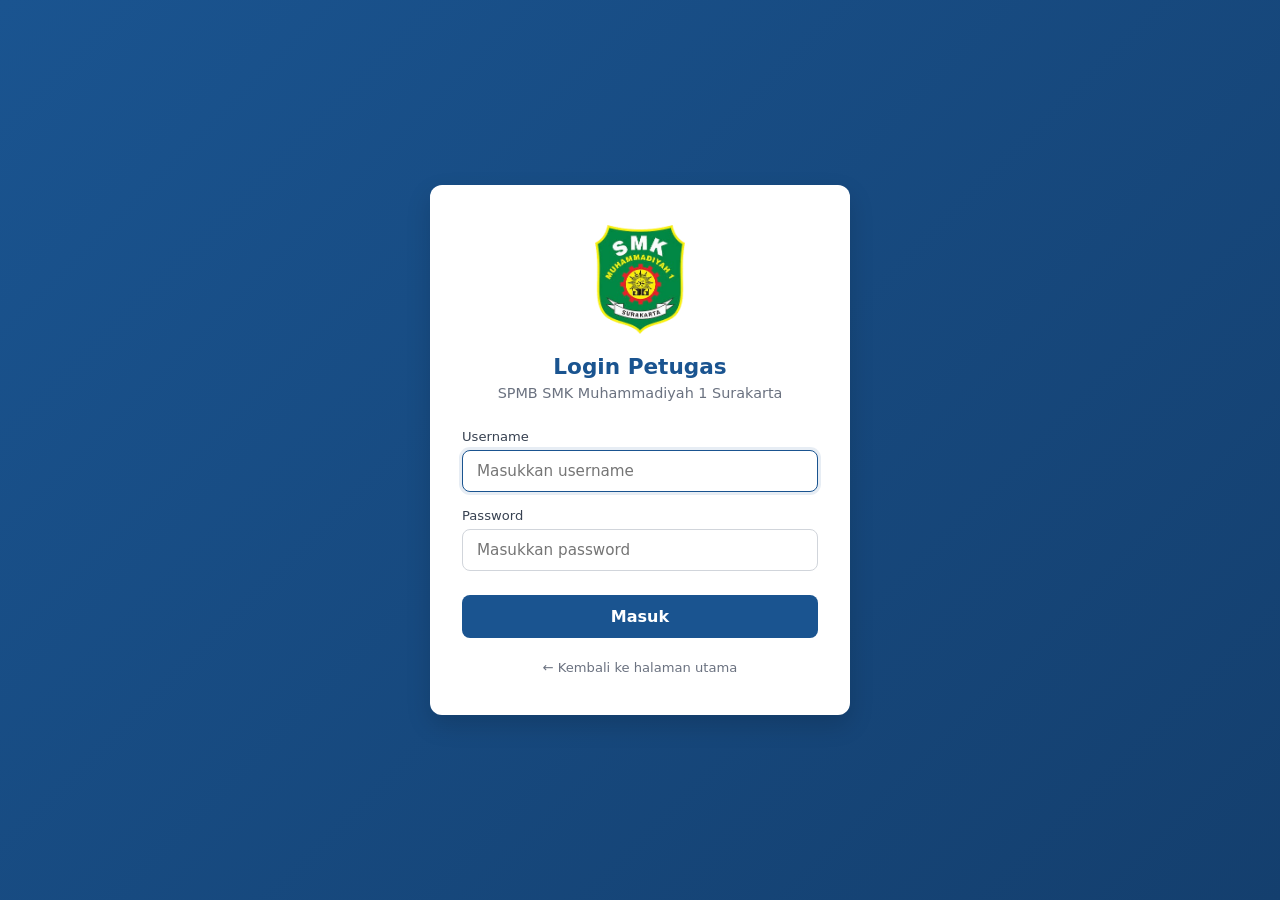
<file: interviews.html>
<!DOCTYPE html>
<html lang="id">
<head>
<meta charset="UTF-8">
<meta name="viewport" content="width=device-width, initial-scale=1.0">
<title>Wawancara — SPMB SMK Muhammadiyah 1 Surakarta</title>
<link rel="icon" href="logo.png">
<style>
  * { box-sizing: border-box; margin: 0; padding: 0; }
  body { font-family: 'Segoe UI', system-ui, -apple-system, sans-serif;
    background: #f5f7fa; color: #1f2937; min-height: 100vh; }
  .app { display: flex; min-height: 100vh; }

  .sidebar { width: 260px; background: #1a5490; color: #fff;
    display: flex; flex-direction: column; flex-shrink: 0;
    transition: transform 0.3s ease; }
  .sidebar-header { padding: 20px; border-bottom: 1px solid rgba(255,255,255,0.1);
    display: flex; align-items: center; gap: 12px; }
  .sidebar-header img { width: 56px; height: 56px; object-fit: contain; }
  .sidebar-header .brand { font-size: 0.85rem; font-weight: 600; line-height: 1.3; }
  .nav { flex: 1; padding: 12px 0; overflow-y: auto; }
  .nav-group-title { padding: 12px 20px 6px; font-size: 0.7rem;
    text-transform: uppercase; letter-spacing: 0.5px; color: rgba(255,255,255,0.5); }
  .nav-item { display: flex; align-items: center; gap: 12px; padding: 11px 20px;
    color: rgba(255,255,255,0.85); text-decoration: none; font-size: 0.9rem;
    transition: background 0.15s; border-left: 3px solid transparent; }
  .nav-item:hover { background: rgba(255,255,255,0.08); }
  .nav-item.active { background: rgba(255,255,255,0.12);
    border-left-color: #d4a017; color: #fff; font-weight: 500; }
  .nav-item .ico { font-size: 1.1rem; width: 20px; text-align: center; }
  .sidebar-footer { padding: 16px 20px; border-top: 1px solid rgba(255,255,255,0.1);
    font-size: 0.75rem; color: rgba(255,255,255,0.6); }

  .main { flex: 1; display: flex; flex-direction: column; min-width: 0; }
  .topbar { background: #fff; border-bottom: 1px solid #e5e7eb;
    padding: 12px 24px; display: flex; align-items: center;
    justify-content: space-between; gap: 16px; }
  .btn-menu { display: none; background: none; border: none;
    font-size: 1.4rem; cursor: pointer; color: #1a5490; padding: 4px; }
  .topbar-title { font-size: 1.05rem; font-weight: 600; color: #1a5490; }
  .user-info { display: flex; align-items: center; gap: 12px; font-size: 0.85rem; }
  .user-avatar { width: 36px; height: 36px; border-radius: 50%; background: #1a5490;
    color: #fff; display: flex; align-items: center; justify-content: center;
    font-weight: 600; font-size: 0.9rem; }
  .user-meta { text-align: right; line-height: 1.3; }
  .user-name { font-weight: 600; }
  .user-role { font-size: 0.75rem; color: #6b7280; }
  .btn-logout { background: #fee2e2; color: #d93025; border: none;
    padding: 7px 14px; border-radius: 6px; font-size: 0.85rem;
    font-weight: 500; cursor: pointer; }
  .btn-logout:hover { background: #fecaca; }

  .content { flex: 1; padding: 24px; max-width: 900px; width: 100%; margin: 0 auto; }

  .panel { background: #fff; padding: 20px; border-radius: 10px;
    box-shadow: 0 1px 3px rgba(0,0,0,0.06); margin-bottom: 20px; }

  .filters { display: grid; grid-template-columns: 2fr 1fr auto;
    gap: 10px; align-items: end; }
  .filters .field { display: flex; flex-direction: column; gap: 4px; }
  .filters label { font-size: 0.75rem; color: #6b7280; font-weight: 500; }
  .filters input, .filters select {
    padding: 9px 12px; border: 1px solid #d1d5db; border-radius: 6px;
    font-size: 0.9rem; font-family: inherit; background: #fff; }
  .filters input:focus, .filters select:focus {
    outline: none; border-color: #1a5490;
    box-shadow: 0 0 0 3px rgba(26,84,144,0.1); }

  .btn { padding: 9px 16px; border: none; border-radius: 6px;
    font-size: 0.9rem; font-weight: 500; cursor: pointer;
    font-family: inherit; transition: background 0.15s; }
  .btn-primary { background: #1a5490; color: #fff; }
  .btn-primary:hover { background: #143f6e; }
  .btn-secondary { background: #e5e7eb; color: #1f2937; }
  .btn-secondary:hover { background: #d1d5db; }
  .btn-success { background: #d1fae5; color: #065f46; }
  .btn-success:hover { background: #a7f3d0; }
  .btn-sm { padding: 5px 10px; font-size: 0.8rem; }
  .btn-block { width: 100%; }

  .table-wrap { overflow-x: auto; }
  table { width: 100%; border-collapse: collapse; font-size: 0.88rem; }
  th, td { padding: 10px 12px; text-align: left; border-bottom: 1px solid #e5e7eb; }
  th { background: #f9fafb; font-weight: 600; color: #374151;
    font-size: 0.78rem; text-transform: uppercase; letter-spacing: 0.3px; }
  tbody tr:hover { background: #f9fafb; }
  td.actions { white-space: nowrap; }

  .badge { display: inline-block; padding: 3px 9px; border-radius: 12px;
    font-size: 0.7rem; font-weight: 600; text-transform: uppercase;
    letter-spacing: 0.3px; }
  .bg-belum { background: #fee2e2; color: #991b1b; }
  .bg-draft { background: #fef3c7; color: #92400e; }
  .bg-terkirim { background: #d1fae5; color: #065f46; }
  .bg-aktif { background: #d1fae5; color: #065f46; }
  .bg-nonaktif { background: #e5e7eb; color: #374151; }

  .empty { text-align: center; padding: 40px 20px; color: #6b7280; }

  /* Form wawancara */
  .form-head { background: #eff6ff; border-radius: 8px;
    padding: 14px 18px; margin-bottom: 20px;
    display: flex; justify-content: space-between;
    align-items: flex-start; gap: 12px; flex-wrap: wrap; }
  .form-head h3 { color: #1a5490; font-size: 1.1rem; margin-bottom: 4px; }
  .form-head .sub { color: #6b7280; font-size: 0.85rem; }

  .kategori-title {
    font-size: 1rem; font-weight: 700; color: #1a5490;
    margin: 24px 0 12px; padding: 10px 14px;
    background: linear-gradient(90deg, #eff6ff, #fff);
    border-left: 4px solid #1a5490; border-radius: 6px;
  }
  .kategori-title:first-of-type { margin-top: 0; }

  .q-block { border: 1px solid #e5e7eb; border-radius: 10px;
    padding: 16px; margin-bottom: 12px; background: #fff; }
  .q-block .q-head { display: flex; gap: 10px; margin-bottom: 10px; }
  .q-block .q-num { flex-shrink: 0; width: 28px; height: 28px;
    background: #1a5490; color: #fff; border-radius: 50%;
    display: flex; align-items: center; justify-content: center;
    font-size: 0.8rem; font-weight: 600; }
  .q-block .q-text { flex: 1; }
  .q-block .q-pertanyaan { font-size: 0.92rem; color: #1f2937;
    font-weight: 500; line-height: 1.5; }
  .q-block .q-wajib { color: #dc2626; font-size: 0.75rem; }

  .q-block input[type=text], .q-block textarea, .q-block select {
    width: 100%; padding: 9px 12px; border: 1px solid #d1d5db;
    border-radius: 6px; font-size: 0.9rem; font-family: inherit; }
  .q-block input:focus, .q-block textarea:focus, .q-block select:focus {
    outline: none; border-color: #1a5490;
    box-shadow: 0 0 0 3px rgba(26,84,144,0.1); }
  .q-block textarea { min-height: 80px; resize: vertical; }

  .form-actions { display: flex; gap: 10px; justify-content: flex-end;
    margin-top: 20px; padding-top: 20px; border-top: 1px solid #e5e7eb; }

  .result-btns { display: flex; gap: 10px; margin-bottom: 16px; flex-wrap: wrap; }
  .result-btns .rb { padding: 10px 18px; border: 2px solid #e5e7eb;
    background: #fff; border-radius: 8px; cursor: pointer;
    font-family: inherit; font-size: 0.9rem; font-weight: 500;
    transition: all 0.15s; }
  .result-btns .rb:hover { border-color: #93b3d4; }
  .result-btns .rb.selected { border-color: #1a5490; background: #eff6ff; color: #1a5490; }
  .result-btns .rb[data-r=DIREKOMENDASIKAN].selected { border-color: #059669; background: #ecfdf5; color: #065f46; }
  .result-btns .rb[data-r=DIPERTIMBANGKAN].selected { border-color: #d97706; background: #fffbeb; color: #92400e; }
  .result-btns .rb[data-r=TIDAK_DIREKOMENDASIKAN].selected { border-color: #dc2626; background: #fef2f2; color: #991b1b; }

  .overlay { display: none; position: fixed; inset: 0;
    background: rgba(0,0,0,0.4); z-index: 99; }
  .overlay.show { display: block; }

  .badge-role { display: inline-block; padding: 3px 10px; border-radius: 12px;
    font-size: 0.7rem; font-weight: 600; text-transform: uppercase;
    letter-spacing: 0.3px; }
  .role-ADMIN { background: #dbeafe; color: #1e40af; }
  .role-WAWANCARA { background: #fef3c7; color: #92400e; }
  .role-BENDAHARA { background: #d1fae5; color: #065f46; }
  .role-SELEKSI { background: #ede9fe; color: #5b21b6; }

  @media (max-width: 900px) {
    .sidebar { position: fixed; top: 0; bottom: 0; left: 0; z-index: 100;
      transform: translateX(-100%); }
    .sidebar.open { transform: translateX(0); }
    .btn-menu { display: block; }
    .user-meta { display: none; }
    .filters { grid-template-columns: 1fr; }
  }
</style>
</head>
<body>

<div class="app">
  <aside class="sidebar" id="sidebar">
    <div class="sidebar-header">
      <img src="logo.png" alt="Logo" onerror="this.style.display='none'">
      <div class="brand">SPMB<br>SMK Muhammadiyah 1 Surakarta</div>
    </div>
    <nav class="nav" id="nav"></nav>
    <div class="sidebar-footer">Versi 1.0.0</div>
  </aside>

  <div class="overlay" id="overlay"></div>

  <main class="main">
    <header class="topbar">
      <div style="display:flex;align-items:center;gap:12px;">
        <button class="btn-menu" id="btn-menu">☰</button>
        <div class="topbar-title">Wawancara</div>
      </div>
      <div class="user-info">
        <div class="user-meta">
          <div class="user-name" id="user-name">-</div>
          <div class="user-role" id="user-role">-</div>
        </div>
        <div class="user-avatar" id="user-avatar">?</div>
        <button class="btn-logout" id="btn-logout">Keluar</button>
      </div>
    </header>

    <div class="content" id="content"></div>
  </main>
</div>

<script src="config.js"></script>
<script src="utils.js"></script>
<script src="api.js"></script>
<script src="auth.js"></script>
<script>
(function () {
  'use strict';

  if (!Auth.guard(['ADMIN', 'WAWANCARA'])) return;

  var user = Auth.getUser();
  var role = user.role;
  var displayName = user.display_name || user.username;

  document.getElementById('user-name').textContent = displayName;
  document.getElementById('user-role').innerHTML =
    '<span class="badge-role role-' + Utils.escapeHtml(role) + '">' + Utils.escapeHtml(role) + '</span>';
  document.getElementById('user-avatar').textContent = displayName.charAt(0).toUpperCase();

  var menus = {
    ADMIN: [
      { group: 'Utama', items: [{ icon: '🏠', label: 'Dashboard', href: 'dashboard.html' }]},
      { group: 'Pendaftaran', items: [
        { icon: '👥', label: 'Daftar Pendaftar', href: 'admin.html' },
        { icon: '✅', label: 'Verifikasi Data', href: 'admin.html' }
      ]},
      { group: 'Proses', items: [
        { icon: '🎤', label: 'Wawancara', href: 'interview.html', active: true },
        { icon: '💰', label: 'Pembayaran', href: 'payment.html' },
        { icon: '📋', label: 'Hasil Seleksi', href: 'selection.html' }
      ]},
      { group: 'Sistem', items: [
        { icon: '📊', label: 'Laporan', href: 'report.html' },
        { icon: '📲', label: 'Notifikasi WA', href: 'notif.html' },
        { icon: '⚙️', label: 'Pengaturan', href: 'settings.html' }
      ]}
    ],
    WAWANCARA: [
      { group: 'Utama', items: [{ icon: '🏠', label: 'Dashboard', href: 'dashboard.html' }]},
      { group: 'Wawancara', items: [
        { icon: '🔍', label: 'Cari Siswa', href: 'interview.html', active: true },
        { icon: '📝', label: 'Riwayat Wawancara', href: 'interview.html' }
      ]}
    ]
  };
  var nav = document.getElementById('nav');
  var menu = menus[role] || menus.WAWANCARA;
  var html = '';
  menu.forEach(function (g) {
    html += '<div class="nav-group-title">' + Utils.escapeHtml(g.group) + '</div>';
    g.items.forEach(function (it) {
      var cls = 'nav-item' + (it.active ? ' active' : '');
      html += '<a href="' + Utils.escapeHtml(it.href) + '" class="' + cls + '">' +
        '<span class="ico">' + it.icon + '</span><span>' + Utils.escapeHtml(it.label) + '</span></a>';
    });
  });
  nav.innerHTML = html;

  var sidebar = document.getElementById('sidebar');
  var overlay = document.getElementById('overlay');
  document.getElementById('btn-menu').addEventListener('click', function () {
    sidebar.classList.toggle('open'); overlay.classList.toggle('show');
  });
  overlay.addEventListener('click', function () {
    sidebar.classList.remove('open'); overlay.classList.remove('show');
  });
  document.getElementById('btn-logout').addEventListener('click', function () {
    if (!confirm('Keluar dari aplikasi?')) return;
    Auth.logout();
  });

  /* ============================================================
   * STATE
   * ============================================================ */
  var state = {
    filter: 'belum',
    q: '',
    current: null,   // { pendaftar, interview, pertanyaan, jawaban }
    answers: {},     // { question_id: { answer_value, score } }
    result: ''       // DIREKOMENDASIKAN / DIPERTIMBANGKAN / TIDAK_DIREKOMENDASIKAN
  };

  /* ============================================================
   * RENDER
   * ============================================================ */
  function render() {
    if (state.current) renderForm();
    else renderList();
  }

  /* ============================================================
   * LIST CANDIDATES
   * ============================================================ */
  function renderList() {
    document.getElementById('content').innerHTML =
      '<div class="panel">' +
        '<div class="filters">' +
          '<div class="field"><label>Cari (nama / NISN / no. pendaftaran)</label>' +
            '<input type="text" id="f-q" value="' + Utils.escapeHtml(state.q) + '"></div>' +
          '<div class="field"><label>Status</label>' +
            '<select id="f-status">' +
              '<option value="belum"' + (state.filter === 'belum' ? ' selected' : '') + '>Belum diwawancara</option>' +
              '<option value="sudah"' + (state.filter === 'sudah' ? ' selected' : '') + '>Sudah diwawancara</option>' +
              '<option value="semua"' + (state.filter === 'semua' ? ' selected' : '') + '>Semua</option>' +
            '</select></div>' +
          '<div><button class="btn btn-primary" id="btn-apply">Terapkan</button></div>' +
        '</div>' +
      '</div>' +
      '<div class="panel"><div class="table-wrap" id="tbl"><div class="empty">Memuat...</div></div></div>';

    document.getElementById('btn-apply').addEventListener('click', function () {
      state.q = document.getElementById('f-q').value.trim();
      state.filter = document.getElementById('f-status').value;
      loadList();
    });
    document.getElementById('f-q').addEventListener('keydown', function (e) {
      if (e.key === 'Enter') document.getElementById('btn-apply').click();
    });

    loadList();
  }

  function loadList() {
    Utils.showLoading('Memuat data...');
    Api.interview.listCandidates({ q: state.q, filter: state.filter })
      .then(function (res) {
        Utils.hideLoading();
        if (!res.success) {
          document.getElementById('tbl').innerHTML =
            '<div class="empty">Gagal: ' + Utils.escapeHtml(res.message) + '</div>';
          return;
        }
        var items = res.data.items || [];
        if (!items.length) {
          document.getElementById('tbl').innerHTML = '<div class="empty">Tidak ada data.</div>';
          return;
        }
        var html = '<table><thead><tr>' +
          '<th>No. Pendaftaran</th><th>Nama</th><th>NISN</th>' +
          '<th>Konsentrasi 1</th><th>Status Wawancara</th><th>Aksi</th>' +
          '</tr></thead><tbody>';
        items.forEach(function (it) {
          var st = it.interview_status || 'BELUM';
          var cls = st === 'TERKIRIM' ? 'bg-terkirim' : (st === 'DRAFT' ? 'bg-draft' : 'bg-belum');
          html += '<tr>' +
            '<td><strong>' + Utils.escapeHtml(it.nomor_pendaftaran || '-') + '</strong></td>' +
            '<td>' + Utils.escapeHtml(it.nama_lengkap || '-') + '</td>' +
            '<td>' + Utils.escapeHtml(it.nisn || '-') + '</td>' +
            '<td>' + Utils.escapeHtml(it.konsentrasi_1 || '-') + '</td>' +
            '<td><span class="badge ' + cls + '">' + Utils.escapeHtml(st.replace('_',' ')) + '</span></td>' +
            '<td class="actions">' +
              '<button class="btn btn-primary btn-sm" data-go="' + Utils.escapeHtml(it.registration_id) + '">' +
              (it.interview_id ? 'Lihat/Edit' : 'Mulai') + '</button>' +
            '</td>' +
          '</tr>';
        });
        html += '</tbody></table>';
        document.getElementById('tbl').innerHTML = html;

        document.querySelectorAll('[data-go]').forEach(function (b) {
          b.addEventListener('click', function () {
            openInterview(b.getAttribute('data-go'));
          });
        });
      })
      .catch(function (err) {
        Utils.hideLoading();
        document.getElementById('tbl').innerHTML =
          '<div class="empty">Error: ' + Utils.escapeHtml(err.message) + '</div>';
      });
  }

  /* ============================================================
   * OPEN INTERVIEW
   * ============================================================ */
  function openInterview(regId) {
    Utils.showLoading('Memuat detail...');
    Api.interview.get(regId)
      .then(function (res) {
        Utils.hideLoading();
        if (!res.success) {
          Utils.toast('Gagal: ' + res.message, 'error');
          return;
        }
        state.current = res.data;
        state.answers = {};
        (res.data.jawaban || []).forEach(function (a) {
          state.answers[a.question_id] = {
            answer_value: a.answer_value,
            score: a.score
          };
        });
        state.result = (res.data.interview && res.data.interview.result) || '';
        renderForm();
        window.scrollTo(0, 0);
      })
      .catch(function (err) {
        Utils.hideLoading();
        Utils.toast('Error: ' + err.message, 'error');
      });
  }

  /* ============================================================
   * FORM WAWANCARA
   * ============================================================ */
  function renderForm() {
    var d = state.current;
    var p = d.pendaftar;
    var iv = d.interview || {};

    var html = '<div class="panel">' +
      '<div class="form-head">' +
        '<div>' +
          '<h3>' + Utils.escapeHtml(p.nama_lengkap) + '</h3>' +
          '<div class="sub">' + Utils.escapeHtml(p.nomor_pendaftaran || '-') + ' • NISN ' +
            Utils.escapeHtml(p.nisn || '-') + ' • Konsentrasi: ' +
            Utils.escapeHtml(p.konsentrasi_1 || '-') + '</div>' +
          (p.sekolah_asal ? '<div class="sub">Sekolah asal: ' + Utils.escapeHtml(p.sekolah_asal) + '</div>' : '') +
        '</div>' +
        '<div>' +
          '<button class="btn btn-secondary btn-sm" id="btn-back">← Kembali</button>' +
        '</div>' +
      '</div>';

    // Rekomendasi
    html += '<div style="margin-bottom:16px;">' +
      '<label style="display:block;font-size:0.85rem;color:#374151;font-weight:600;margin-bottom:8px;">' +
      'Rekomendasi Wawancara</label>' +
      '<div class="result-btns" id="result-btns">' +
        '<button class="rb" data-r="DIREKOMENDASIKAN">✓ Direkomendasikan</button>' +
        '<button class="rb" data-r="DIPERTIMBANGKAN">± Dipertimbangkan</button>' +
        '<button class="rb" data-r="TIDAK_DIREKOMENDASIKAN">✗ Tidak Direkomendasikan</button>' +
      '</div>' +
    '</div>';

    // Pertanyaan dikelompokkan per kategori
    if (!d.pertanyaan.length) {
      html += '<div class="empty">Belum ada pertanyaan aktif. Tambahkan di Pengaturan.</div>';
    } else {
      var grouped = {};
      var kategoriOrder = [];
      d.pertanyaan.forEach(function (q) {
        var kat = q.kategori || 'LAINNYA';
        if (!grouped[kat]) { grouped[kat] = []; kategoriOrder.push(kat); }
        grouped[kat].push(q);
      });

      kategoriOrder.forEach(function (kat) {
        html += '<div class="kategori-title">' + Utils.escapeHtml(kat) + '</div>';
        grouped[kat].forEach(function (q) {
          var ans = state.answers[q.question_id] || {};
          html += '<div class="q-block" data-qid="' + Utils.escapeHtml(q.question_id) + '">' +
            '<div class="q-head">' +
              '<div class="q-num">' + Utils.escapeHtml(q.question_id) + '</div>' +
              '<div class="q-text">' +
                '<div class="q-pertanyaan">' + Utils.escapeHtml(q.pertanyaan) +
                  (q.wajib ? ' <span class="q-wajib">*</span>' : '') + '</div>' +
              '</div>' +
            '</div>' +
            inputFor(q, ans) +
          '</div>';
        });
      });
    }

    // Catatan umum
    html += '<div class="q-block">' +
      '<div class="q-head">' +
        '<div class="q-num">📝</div>' +
        '<div class="q-text"><div class="q-pertanyaan" style="font-weight:600;">Catatan Umum Pewawancara</div></div>' +
      '</div>' +
      '<textarea id="iv-notes" placeholder="Catatan tambahan...">' +
        Utils.escapeHtml(iv.notes || '') + '</textarea>' +
    '</div>';

    // Actions
    html += '<div class="form-actions">' +
      '<button class="btn btn-secondary" id="btn-save-draft">Simpan Draft</button>' +
      '<button class="btn btn-primary" id="btn-submit-iv">Kirim Wawancara ✓</button>' +
    '</div>';

    html += '</div>';

    document.getElementById('content').innerHTML = html;

    // Set result button
    document.querySelectorAll('#result-btns .rb').forEach(function (b) {
      if (state.result && b.getAttribute('data-r') === state.result) b.classList.add('selected');
      b.addEventListener('click', function () {
        document.querySelectorAll('#result-btns .rb').forEach(function (x) { x.classList.remove('selected'); });
        b.classList.add('selected');
        state.result = b.getAttribute('data-r');
      });
    });

    // Bind input events
    document.querySelectorAll('[data-qid]').forEach(function (block) {
      var qid = block.getAttribute('data-qid');
      var input = block.querySelector('[data-ans]');
      if (input) {
        var update = function () {
          if (!state.answers[qid]) state.answers[qid] = {};
          state.answers[qid].answer_value = input.value;
        };
        input.addEventListener('input', update);
        input.addEventListener('change', update);
      }
    });

    document.getElementById('btn-back').addEventListener('click', function () {
      state.current = null;
      renderList();
    });
    document.getElementById('btn-save-draft').addEventListener('click', function () { submitInterview(false); });
    document.getElementById('btn-submit-iv').addEventListener('click', function () { submitInterview(true); });
  }

  /* ============================================================
   * INPUT PER JENIS JAWABAN
   * ============================================================ */
  function inputFor(q, ans) {
    var v = (ans && ans.answer_value) || '';
    if (q.jenis_jawaban === 'TEKS_PANJANG') {
      return '<textarea data-ans placeholder="Jawaban...">' + Utils.escapeHtml(v) + '</textarea>';
    }
    if (q.jenis_jawaban === 'PILIHAN_TUNGGAL') {
      var opts = String(q.opsi_jawaban || '').split(',').map(function (s) { return s.trim(); }).filter(Boolean);
      var h = '<select data-ans><option value="">-- Pilih --</option>';
      opts.forEach(function (o) {
        h += '<option value="' + Utils.escapeHtml(o) + '"' +
          (v === o ? ' selected' : '') + '>' + Utils.escapeHtml(o) + '</option>';
      });
      h += '</select>';
      return h;
    }
    if (q.jenis_jawaban === 'YA_TIDAK') {
      return '<select data-ans>' +
        '<option value="">-- Pilih --</option>' +
        '<option value="YA"' + (v === 'YA' ? ' selected' : '') + '>Ya</option>' +
        '<option value="TIDAK"' + (v === 'TIDAK' ? ' selected' : '') + '>Tidak</option>' +
        '</select>';
    }
    if (q.jenis_jawaban === 'SKOR') {
      return '<input type="number" data-ans min="0" max="100" placeholder="Skor 0-100" value="' +
        Utils.escapeHtml(v) + '">';
    }
    return '<input type="text" data-ans placeholder="Jawaban..." value="' + Utils.escapeHtml(v) + '">';
  }

  /* ============================================================
   * SUBMIT INTERVIEW
   * ============================================================ */
  function submitInterview(final) {
    var d = state.current;
    var jawaban = d.pertanyaan.map(function (q) {
      var a = state.answers[q.question_id] || {};
      return {
        question_id: q.question_id,
        answer_value: a.answer_value || '',
        score: q.jenis_jawaban === 'SKOR' ? (Number(a.answer_value) || 0) : 0
      };
    });

    if (final) {
      var missing = [];
      d.pertanyaan.forEach(function (q) {
        if (q.wajib) {
          var a = state.answers[q.question_id];
          if (!a || !a.answer_value) missing.push(q.question_id);
        }
      });
      if (missing.length) {
        Utils.toast('Lengkapi pertanyaan wajib: ' + missing.join(', '), 'error');
        return;
      }
      if (!state.result) {
        Utils.toast('Pilih rekomendasi wawancara', 'error');
        return;
      }
    }

    Utils.showLoading(final ? 'Mengirim...' : 'Menyimpan draft...');
    Api.interview.save({
      registration_id: d.pendaftar.registration_id,
      jawaban: jawaban,
      submit: final,
      result: state.result,
      notes: (document.getElementById('iv-notes') || {}).value || ''
    }).then(function (res) {
      Utils.hideLoading();
      if (res.success) {
        Utils.toast(final ? 'Wawancara dikirim' : 'Draft tersimpan', 'success');
        if (final) {
          state.current = null;
          renderList();
        }
      } else {
        Utils.toast('Gagal: ' + res.message, 'error');
      }
    }).catch(function (err) {
      Utils.hideLoading();
      Utils.toast('Error: ' + err.message, 'error');
    });
  }

  render();

})();
</script>
</body>
</html>
</file>
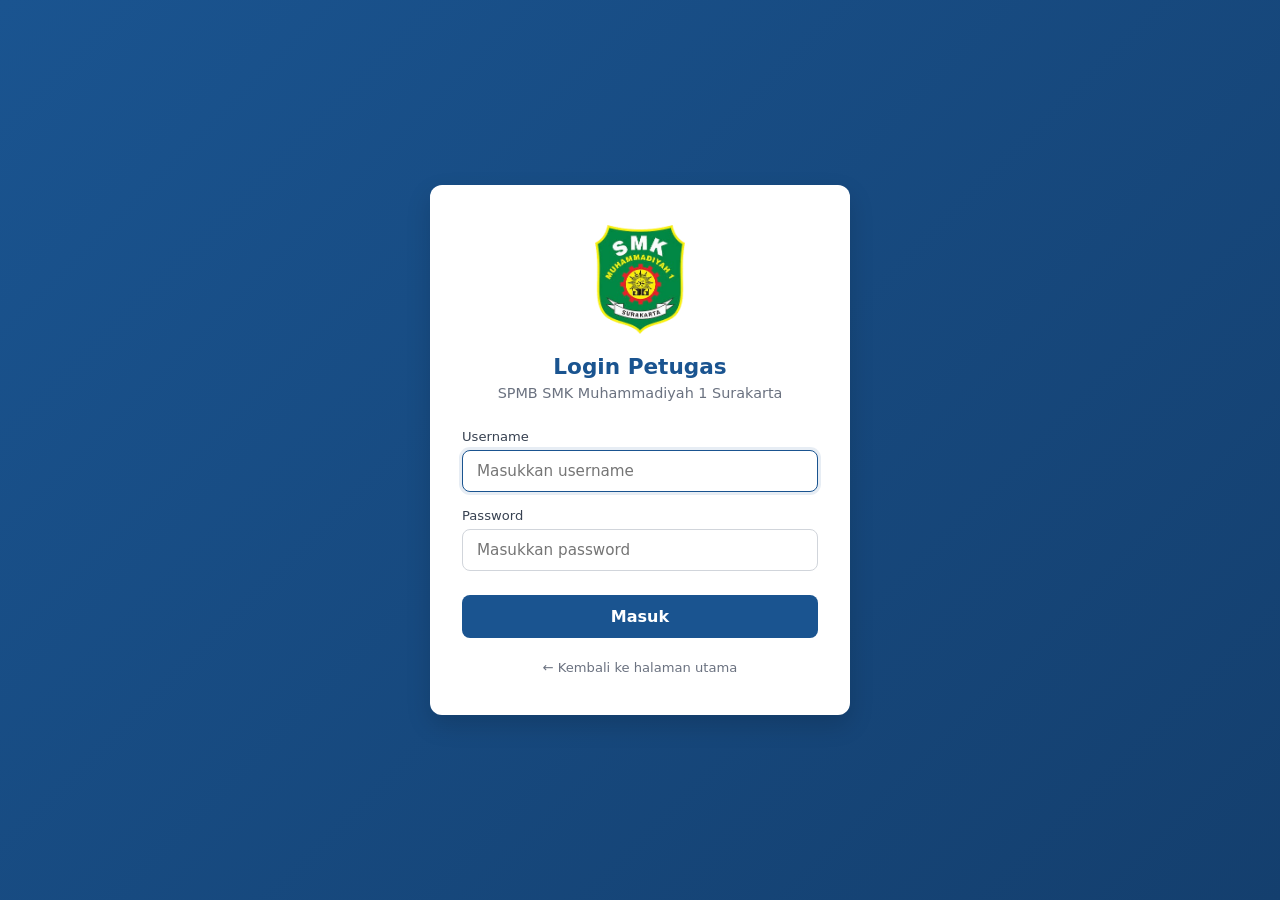
<file: login.html>
<!DOCTYPE html>
<html lang="id">
<head>
<meta charset="UTF-8">
<meta name="viewport" content="width=device-width, initial-scale=1.0">
<title>Login Petugas — SPMB SMK Muhammadiyah 1 Surakarta</title>
<link rel="icon" href="logo.png">
<style>
  * { box-sizing: border-box; margin: 0; padding: 0; }
  body {
    font-family: 'Segoe UI', system-ui, -apple-system, sans-serif;
    min-height: 100vh;
    display: flex;
    align-items: center;
    justify-content: center;
    padding: 20px;
    background: linear-gradient(135deg, #1a5490 0%, #143f6e 100%);
  }
  .login-card {
    background: #fff;
    border-radius: 12px;
    box-shadow: 0 10px 25px rgba(0,0,0,0.15);
    padding: 40px 32px;
    max-width: 420px;
    width: 100%;
  }
  .login-logo { text-align: center; margin-bottom: 16px; }
  .login-logo img { max-width: 90px; height: auto; }
  .login-title {
    font-size: 1.35rem;
    font-weight: 700;
    color: #1a5490;
    text-align: center;
    margin-bottom: 6px;
  }
  .login-subtitle {
    font-size: 0.9rem;
    color: #6b7280;
    text-align: center;
    margin-bottom: 28px;
  }
  .form-group { margin-bottom: 16px; }
  .form-group label {
    display: block;
    font-size: 0.82rem;
    font-weight: 500;
    color: #374151;
    margin-bottom: 6px;
  }
  .form-group input {
    width: 100%;
    padding: 11px 14px;
    border: 1px solid #d1d5db;
    border-radius: 8px;
    font-size: 0.95rem;
    font-family: inherit;
    background: #fff;
    color: #1f2937;
    transition: border-color 0.15s, box-shadow 0.15s;
  }
  .form-group input:focus {
    outline: none;
    border-color: #1a5490;
    box-shadow: 0 0 0 3px rgba(26,84,144,0.1);
  }
  .form-group input:disabled {
    background: #f3f4f6;
    color: #9ca3af;
  }
  .btn-login {
    width: 100%;
    padding: 12px 24px;
    border: none;
    border-radius: 8px;
    background: #1a5490;
    color: #fff;
    font-size: 1rem;
    font-weight: 600;
    font-family: inherit;
    cursor: pointer;
    transition: background 0.15s;
    margin-top: 8px;
  }
  .btn-login:hover:not(:disabled) { background: #143f6e; }
  .btn-login:disabled {
    background: #93b3d4;
    cursor: not-allowed;
  }
  .login-footer {
    text-align: center;
    margin-top: 22px;
    font-size: 0.82rem;
  }
  .login-footer a {
    color: #6b7280;
    text-decoration: none;
  }
  .login-footer a:hover {
    color: #1a5490;
    text-decoration: underline;
  }

  .alert {
    padding: 10px 14px;
    border-radius: 8px;
    font-size: 0.85rem;
    margin-bottom: 16px;
    display: none;
  }
  .alert.show { display: block; }
  .alert-error {
    background: #fee2e2;
    color: #991b1b;
    border: 1px solid #fecaca;
  }
  .alert-info {
    background: #dbeafe;
    color: #1e40af;
    border: 1px solid #bfdbfe;
  }

  /* Loading inline pada tombol */
  .btn-login .spinner-mini {
    display: inline-block;
    width: 14px;
    height: 14px;
    border: 2px solid rgba(255,255,255,0.3);
    border-top-color: #fff;
    border-radius: 50%;
    animation: spin-mini 0.7s linear infinite;
    vertical-align: middle;
    margin-right: 8px;
  }
  @keyframes spin-mini { to { transform: rotate(360deg); } }
</style>
</head>
<body>

<div class="login-card">
  <div class="login-logo">
    <img src="logo.png" alt="Logo" onerror="this.style.display='none'">
  </div>
  <h1 class="login-title">Login Petugas</h1>
  <p class="login-subtitle">SPMB SMK Muhammadiyah 1 Surakarta</p>

  <div class="alert alert-error" id="alert-error"></div>
  <div class="alert alert-info" id="alert-info"></div>

  <form id="login-form" autocomplete="on">
    <div class="form-group">
      <label for="username">Username</label>
      <input type="text" id="username" name="username" autocomplete="username"
             placeholder="Masukkan username" required>
    </div>
    <div class="form-group">
      <label for="password">Password</label>
      <input type="password" id="password" name="password" autocomplete="current-password"
             placeholder="Masukkan password" required>
    </div>
    <button type="submit" class="btn-login" id="btn-login">Masuk</button>
  </form>

  <div class="login-footer">
    <a href="index.html">← Kembali ke halaman utama</a>
  </div>
</div>

<script src="config.js"></script>
<script src="utils.js"></script>
<script src="api.js"></script>
<script src="auth.js"></script>
<script>
(function () {
  'use strict';

  var form = document.getElementById('login-form');
  var btnLogin = document.getElementById('btn-login');
  var usernameEl = document.getElementById('username');
  var passwordEl = document.getElementById('password');
  var alertError = document.getElementById('alert-error');
  var alertInfo = document.getElementById('alert-info');

  /* ============================================================
   * Kalau sudah login → langsung dashboard
   * ============================================================ */
  if (Auth.isLoggedIn()) {
    window.location.replace('dashboard.html');
    return;
  }

  /* ============================================================
   * Helpers
   * ============================================================ */
  function showAlert(el, msg) {
    el.textContent = msg;
    el.classList.add('show');
  }
  function hideAlerts() {
    alertError.classList.remove('show');
    alertInfo.classList.remove('show');
  }
  function setLoading(on) {
    if (on) {
      btnLogin.disabled = true;
      usernameEl.disabled = true;
      passwordEl.disabled = true;
      btnLogin.innerHTML = '<span class="spinner-mini"></span>Memproses...';
    } else {
      btnLogin.disabled = false;
      usernameEl.disabled = false;
      passwordEl.disabled = false;
      btnLogin.textContent = 'Masuk';
    }
  }

  /* ============================================================
   * Submit
   * ============================================================ */
  form.addEventListener('submit', function (e) {
    e.preventDefault();
    hideAlerts();

    var username = usernameEl.value.trim();
    var password = passwordEl.value;

    if (!username || !password) {
      showAlert(alertError, 'Username dan password wajib diisi.');
      return;
    }

    setLoading(true);
    showAlert(alertInfo, 'Memverifikasi...');

    var t0 = Date.now();
    console.log('[SPMB] login → mengirim request...');

    Api.auth.login(username, password)
      .then(function (res) {
        var elapsed = Date.now() - t0;
        console.log('[SPMB] login selesai dalam ' + elapsed + ' ms', res);

        if (!res || !res.success) {
          setLoading(false);
          hideAlerts();
          var msg = (res && res.message) ? res.message : 'Login gagal. Coba lagi.';
          showAlert(alertError, msg);
          return;
        }

        // Simpan sesi
        Auth.saveSession(res.data);
        console.log('[SPMB] sesi disimpan, redirect ke dashboard...');
        hideAlerts();

        // Redirect langsung, tanpa delay
        window.location.replace('dashboard.html');
      })
      .catch(function (err) {
        var elapsed = Date.now() - t0;
        console.error('[SPMB] login GAGAL setelah ' + elapsed + ' ms:', err);
        setLoading(false);
        hideAlerts();

        var msg = err && err.message ? err.message : 'Terjadi kesalahan.';
        if (msg.indexOf('timeout') >= 0 || msg.indexOf('Timeout') >= 0 || msg.indexOf('AbortError') >= 0) {
          msg = 'Server tidak menjawab. Coba lagi beberapa saat.';
        } else if (msg.indexOf('Failed to fetch') >= 0 || msg.indexOf('NetworkError') >= 0) {
          msg = 'Koneksi ke server gagal. Periksa internet atau coba lagi.';
        }
        showAlert(alertError, msg);
      });
  });

  /* ============================================================
   * Auto focus ke username
   * ============================================================ */
  setTimeout(function () { usernameEl.focus(); }, 100);

})();
</script>
</body>
</html>
</file>
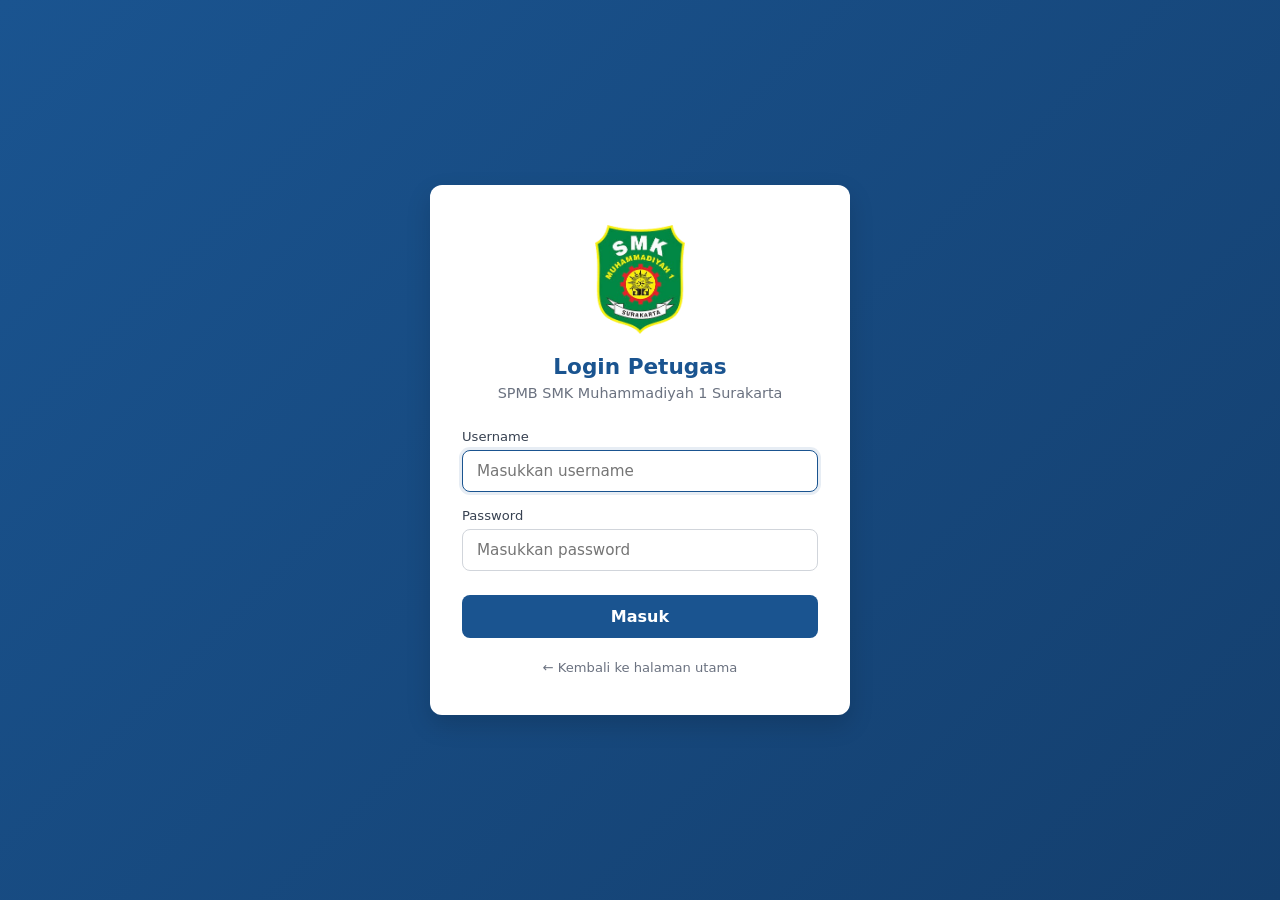
<file: payment.html>
<!DOCTYPE html>
<html lang="id">
<head>
<meta charset="UTF-8">
<meta name="viewport" content="width=device-width, initial-scale=1.0">
<title>Pembayaran — SPMB SMK Muhammadiyah 1 Surakarta</title>
<link rel="icon" href="logo.png">
<style>
  * { box-sizing: border-box; margin: 0; padding: 0; }
  body { font-family: 'Segoe UI', system-ui, -apple-system, sans-serif;
    background: #f5f7fa; color: #1f2937; min-height: 100vh; }
  .app { display: flex; min-height: 100vh; }

  .sidebar { width: 260px; background: #1a5490; color: #fff;
    display: flex; flex-direction: column; flex-shrink: 0;
    transition: transform 0.3s ease; }
  .sidebar-header { padding: 20px; border-bottom: 1px solid rgba(255,255,255,0.1);
    display: flex; align-items: center; gap: 12px; }
  .sidebar-header img { width: 56px; height: 56px; object-fit: contain; }
  .sidebar-header .brand { font-size: 0.85rem; font-weight: 600; line-height: 1.3; }
  .nav { flex: 1; padding: 12px 0; overflow-y: auto; }
  .nav-group-title { padding: 12px 20px 6px; font-size: 0.7rem;
    text-transform: uppercase; letter-spacing: 0.5px; color: rgba(255,255,255,0.5); }
  .nav-item { display: flex; align-items: center; gap: 12px; padding: 11px 20px;
    color: rgba(255,255,255,0.85); text-decoration: none; font-size: 0.9rem;
    transition: background 0.15s; border-left: 3px solid transparent; }
  .nav-item:hover { background: rgba(255,255,255,0.08); }
  .nav-item.active { background: rgba(255,255,255,0.12);
    border-left-color: #d4a017; color: #fff; font-weight: 500; }
  .nav-item .ico { font-size: 1.1rem; width: 20px; text-align: center; }
  .sidebar-footer { padding: 16px 20px; border-top: 1px solid rgba(255,255,255,0.1);
    font-size: 0.75rem; color: rgba(255,255,255,0.6); }

  .main { flex: 1; display: flex; flex-direction: column; min-width: 0; }
  .topbar { background: #fff; border-bottom: 1px solid #e5e7eb;
    padding: 12px 24px; display: flex; align-items: center;
    justify-content: space-between; gap: 16px; }
  .btn-menu { display: none; background: none; border: none;
    font-size: 1.4rem; cursor: pointer; color: #1a5490; padding: 4px; }
  .topbar-title { font-size: 1.05rem; font-weight: 600; color: #1a5490; }
  .user-info { display: flex; align-items: center; gap: 12px; font-size: 0.85rem; }
  .user-avatar { width: 36px; height: 36px; border-radius: 50%; background: #1a5490;
    color: #fff; display: flex; align-items: center; justify-content: center;
    font-weight: 600; font-size: 0.9rem; }
  .user-meta { text-align: right; line-height: 1.3; }
  .user-name { font-weight: 600; }
  .user-role { font-size: 0.75rem; color: #6b7280; }
  .btn-logout { background: #fee2e2; color: #d93025; border: none;
    padding: 7px 14px; border-radius: 6px; font-size: 0.85rem;
    font-weight: 500; cursor: pointer; }
  .btn-logout:hover { background: #fecaca; }

  .content { flex: 1; padding: 24px; max-width: 1200px; width: 100%; margin: 0 auto; }

  .summary {
    display: grid; grid-template-columns: repeat(auto-fill, minmax(200px, 1fr));
    gap: 14px; margin-bottom: 20px;
  }
  .sum-card { background: #fff; padding: 16px 18px; border-radius: 10px;
    box-shadow: 0 1px 3px rgba(0,0,0,0.06);
    border-left: 4px solid #1a5490; }
  .sum-label { font-size: 0.78rem; color: #6b7280; margin-bottom: 4px; }
  .sum-value { font-size: 1.4rem; font-weight: 700; color: #1a5490; }

  .panel { background: #fff; padding: 20px; border-radius: 10px;
    box-shadow: 0 1px 3px rgba(0,0,0,0.06); margin-bottom: 20px; }
  .panel-head { display: flex; justify-content: space-between;
    align-items: center; margin-bottom: 14px; gap: 12px; flex-wrap: wrap; }
  .panel-head h3 { font-size: 1rem; color: #1a5490; }

  .filters { display: grid; grid-template-columns: 2fr 1fr 1fr auto;
    gap: 10px; align-items: end; }
  .filters .field { display: flex; flex-direction: column; gap: 4px; }
  .filters label { font-size: 0.75rem; color: #6b7280; font-weight: 500; }
  .filters input, .filters select {
    padding: 9px 12px; border: 1px solid #d1d5db; border-radius: 6px;
    font-size: 0.9rem; font-family: inherit; background: #fff; }
  .filters input:focus, .filters select:focus {
    outline: none; border-color: #1a5490;
    box-shadow: 0 0 0 3px rgba(26,84,144,0.1); }

  .btn { padding: 9px 16px; border: none; border-radius: 6px;
    font-size: 0.9rem; font-weight: 500; cursor: pointer;
    font-family: inherit; transition: background 0.15s; }
  .btn-primary { background: #1a5490; color: #fff; }
  .btn-primary:hover { background: #143f6e; }
  .btn-secondary { background: #e5e7eb; color: #1f2937; }
  .btn-secondary:hover { background: #d1d5db; }
  .btn-success { background: #d1fae5; color: #065f46; }
  .btn-success:hover { background: #a7f3d0; }
  .btn-danger { background: #fee2e2; color: #991b1b; }
  .btn-danger:hover { background: #fecaca; }
  .btn-sm { padding: 5px 10px; font-size: 0.8rem; }

  .table-wrap { overflow-x: auto; }
  table { width: 100%; border-collapse: collapse; font-size: 0.88rem; }
  th, td { padding: 10px 12px; text-align: left; border-bottom: 1px solid #e5e7eb; }
  th { background: #f9fafb; font-weight: 600; color: #374151;
    font-size: 0.78rem; text-transform: uppercase; letter-spacing: 0.3px; }
  tbody tr:hover { background: #f9fafb; }
  td.actions { white-space: nowrap; }
  td.actions .btn { margin-right: 4px; }

  .badge { display: inline-block; padding: 3px 9px; border-radius: 12px;
    font-size: 0.7rem; font-weight: 600; text-transform: uppercase;
    letter-spacing: 0.3px; }
  .bg-sah { background: #d1fae5; color: #065f46; }
  .bg-batal { background: #fee2e2; color: #991b1b; }
  .bg-koreksi { background: #fef3c7; color: #92400e; }

  .empty { text-align: center; padding: 40px 20px; color: #6b7280; }

  .modal-bg { display: none; position: fixed; inset: 0;
    background: rgba(0,0,0,0.5); z-index: 200;
    align-items: center; justify-content: center; padding: 20px; }
  .modal-bg.show { display: flex; }
  .modal { background: #fff; border-radius: 12px; max-width: 520px;
    width: 100%; max-height: 90vh; overflow-y: auto; padding: 24px; }
  .modal h3 { font-size: 1.1rem; color: #1a5490; margin-bottom: 16px; }
  .modal .field { margin-bottom: 12px; }
  .modal label { display: block; font-size: 0.8rem; font-weight: 500;
    color: #374151; margin-bottom: 5px; }
  .modal input, .modal select, .modal textarea {
    width: 100%; padding: 9px 12px; border: 1px solid #d1d5db;
    border-radius: 6px; font-size: 0.9rem; font-family: inherit; }
  .modal input:focus, .modal select:focus, .modal textarea:focus {
    outline: none; border-color: #1a5490;
    box-shadow: 0 0 0 3px rgba(26,84,144,0.1); }
  .modal textarea { min-height: 80px; resize: vertical; }
  .modal-actions { display: flex; gap: 10px; justify-content: flex-end; margin-top: 20px; }

  .overlay { display: none; position: fixed; inset: 0;
    background: rgba(0,0,0,0.4); z-index: 99; }
  .overlay.show { display: block; }

  .badge-role { display: inline-block; padding: 3px 10px; border-radius: 12px;
    font-size: 0.7rem; font-weight: 600; text-transform: uppercase;
    letter-spacing: 0.3px; }
  .role-ADMIN { background: #dbeafe; color: #1e40af; }
  .role-WAWANCARA { background: #fef3c7; color: #92400e; }
  .role-BENDAHARA { background: #d1fae5; color: #065f46; }
  .role-SELEKSI { background: #ede9fe; color: #5b21b6; }

  /* ============================================================
   * PRINT AREA — KUITANSI A5 PORTRAIT & REKAP A4 PORTRAIT
   * ============================================================ */
  #print-area { display: none; }

  @media print {
    @page { size: A5 portrait; margin: 8mm; } /* Default A5 untuk Kuitansi */
    html, body { background: #fff !important; }
    body * { visibility: hidden; }
    #print-area, #print-area * { visibility: visible; }
    #print-area {
      display: block !important;
      position: absolute;
      left: 0; top: 0;
      width: 100%;
      font-family: 'Times New Roman', Times, serif;
      color: #000;
    }
    .no-print { display: none !important; }

    /* Gaya Kuitansi */
    .kuitansi { padding: 2mm 2mm 0 2mm; }
    .kuitansi .kop { display: flex; align-items: center; gap: 5mm; margin-bottom: 2mm; }
    .kuitansi .kop-logo { width: 20mm; height: 20mm; object-fit: contain; flex-shrink: 0; }
    .kuitansi .kop-teks { flex: 1; text-align: center; }
    .kuitansi .kop-teks h2 { font-size: 13pt; font-weight: 700; margin: 0; line-height: 1.2; }
    .kuitansi .kop-teks .kop-sub { font-size: 8.5pt; line-height: 1.3; margin-top: 0.5mm; }
    .kuitansi .kop-line { border: none; border-top: 2px solid #000; border-bottom: 1px solid #000;
      height: 1.5mm; margin: 1mm 0 4mm 0; }
    .kuitansi .kuitansi-title { text-align: center; font-size: 12pt; font-weight: 700;
      text-decoration: underline; letter-spacing: 1px; margin-bottom: 1mm; }
    .kuitansi .kuitansi-nomor { text-align: center; font-size: 9pt; margin-bottom: 4mm; }
    .kuitansi .ktbl { width: 100%; font-size: 10pt; border-collapse: collapse; margin-bottom: 4mm; }
    .kuitansi .ktbl td { padding: 1.2mm 0; vertical-align: top; }
    .kuitansi .ktbl td.lbl { width: 33%; }
    .kuitansi .ktbl td.colon { width: 3%; }
    .kuitansi .ktbl td.val { width: 64%; font-weight: 500; }
    .kuitansi .jumlah-box { border: 1.5px solid #000; border-radius: 2mm;
      padding: 3mm 4mm; background: #f5f5f5; font-size: 11pt; font-weight: 700;
      text-align: center; margin: 3mm 0; letter-spacing: 0.5px; }
    .kuitansi .jumlah-box .jumlah-label { font-size: 8.5pt; font-weight: 400;
      text-transform: uppercase; letter-spacing: 0.5px; display: block; margin-bottom: 1mm; }
    .kuitansi .keterangan { font-size: 8.5pt; font-style: italic; margin-top: 3mm; color: #333; }
    .kuitansi .ttd { margin-top: 8mm; text-align: right; font-size: 10pt; }
    .kuitansi .ttd .ttd-kota { margin-bottom: 1mm; }
    .kuitansi .ttd .ttd-jabatan { margin-bottom: 18mm; }
    .kuitansi .ttd .ttd-nama { font-weight: 700; text-decoration: underline; display: inline-block; }

    /* Gaya Rekap */
    .rekap-keuangan { font-size: 12pt; color: #000; }
    .rekap-keuangan h3 { text-align: center; font-size: 14pt; font-weight: 700; text-decoration: underline; margin-bottom: 2mm; }
    .rekap-keuangan .meta { text-align: center; margin-bottom: 6mm; }
    .rekap-keuangan table { width: 100%; border-collapse: collapse; margin-bottom: 6mm; }
    .rekap-keuangan th, .rekap-keuangan td { border: 1px solid #000; padding: 2mm; }
    .rekap-keuangan th { text-align: center; background: #f3f4f6; font-weight: bold; }
    .rekap-keuangan td.num { text-align: center; }
    .rekap-keuangan td.amt { text-align: right; }
    .rekap-keuangan .ttd { margin-top: 10mm; display: flex; justify-content: flex-end; }
  }

  @media (max-width: 900px) {
    .sidebar { position: fixed; top: 0; bottom: 0; left: 0; z-index: 100;
      transform: translateX(-100%); }
    .sidebar.open { transform: translateX(0); }
    .btn-menu { display: block; }
    .user-meta { display: none; }
    .filters { grid-template-columns: 1fr 1fr; }
    .filters .field:nth-child(1) { grid-column: 1 / -1; }
    .filters .btn { grid-column: 1 / -1; }
  }
</style>
</head>
<body>

<div class="app no-print">
  <aside class="sidebar" id="sidebar">
    <div class="sidebar-header">
      <img src="logo.png" alt="Logo" onerror="this.style.display='none'">
      <div class="brand">SPMB<br>SMK Muhammadiyah 1 Surakarta</div>
    </div>
    <nav class="nav" id="nav"></nav>
    <div class="sidebar-footer">Versi 1.0.0</div>
  </aside>

  <div class="overlay" id="overlay"></div>

  <main class="main">
    <header class="topbar">
      <div style="display:flex;align-items:center;gap:12px;">
        <button class="btn-menu" id="btn-menu">☰</button>
        <div class="topbar-title">Pembayaran</div>
      </div>
      <div class="user-info">
        <div class="user-meta">
          <div class="user-name" id="user-name">-</div>
          <div class="user-role" id="user-role">-</div>
        </div>
        <div class="user-avatar" id="user-avatar">?</div>
        <button class="btn-logout" id="btn-logout">Keluar</button>
      </div>
    </header>

    <div class="content">
      <div class="summary" id="summary"></div>

      <div class="panel">
        <div class="panel-head">
          <h3>Riwayat Transaksi</h3>
          <div>
            <button class="btn btn-success btn-sm" id="btn-rekap" style="margin-right: 8px;">📊 Cetak Rekap</button>
            <button class="btn btn-primary btn-sm" id="btn-new">+ Input Pembayaran</button>
          </div>
        </div>
        <div class="filters" style="margin-bottom:14px;">
          <div class="field"><label>Cari (nama / no. pendaftaran / kuitansi)</label>
            <input type="text" id="f-q"></div>
          <div class="field"><label>Jenis</label>
            <select id="f-jenis">
              <option value="">Semua</option>
              <option value="BIAYA_PENDAFTARAN">BIAYA PENDAFTARAN</option>
              <option value="BIAYA_DAFTAR_ULANG">BIAYA DAFTAR ULANG</option>
            </select></div>
          <div class="field"><label>Status</label>
            <select id="f-status">
              <option value="">Semua</option>
              <option value="SAH">SAH</option>
              <option value="DIBATALKAN">DIBATALKAN</option>
            </select></div>
          <div><button class="btn btn-primary" id="btn-filter">Terapkan</button></div>
        </div>
        <div class="table-wrap" id="tbl"><div class="empty">Memuat...</div></div>
      </div>
    </div>
  </main>
</div>

<div class="modal-bg" id="modal-bg">
  <div class="modal" id="modal"></div>
</div>

<div id="print-area"></div>

<script src="config.js"></script>
<script src="utils.js"></script>
<script src="api.js"></script>
<script src="auth.js"></script>
<script src="nav.js"></script>
<script>
(function () {
  'use strict';

  if (!Auth.guard(['ADMIN', 'BENDAHARA'])) return;

  var user = Auth.getUser();
  var role = user.role;
  var displayName = user.display_name || user.username;

  document.getElementById('user-name').textContent = displayName;
  document.getElementById('user-role').innerHTML =
    '<span class="badge-role role-' + Utils.escapeHtml(role) + '">' + Utils.escapeHtml(role) + '</span>';
  document.getElementById('user-avatar').textContent = displayName.charAt(0).toUpperCase();

  Nav.render('payment');
  
  var sidebar = document.getElementById('sidebar');
  var overlay = document.getElementById('overlay');
  document.getElementById('btn-menu').addEventListener('click', function () {
    sidebar.classList.toggle('open'); overlay.classList.toggle('show');
  });
  overlay.addEventListener('click', function () {
    sidebar.classList.remove('open'); overlay.classList.remove('show');
  });
  document.getElementById('btn-logout').addEventListener('click', function () {
    if (!confirm('Keluar dari aplikasi?')) return;
    Auth.logout();
  });

  var modalBg = document.getElementById('modal-bg');
  function openModal(html) {
    document.getElementById('modal').innerHTML = html;
    modalBg.classList.add('show');
  }
  function closeModal() {
    modalBg.classList.remove('show');
    document.getElementById('modal').innerHTML = '';
  }
  modalBg.addEventListener('click', function (e) {
    if (e.target === modalBg) closeModal();
  });

  var state = { q: '', jenis: '', status: '' };

  /* ============================================================
   * KONSENTRASI MAP
   * ============================================================ */
  var konsentrasiMap = {};

  function loadKonsentrasiMap() {
    return Api.settings.listKonsentrasi().then(function (res) {
      if (res && res.success && res.data && res.data.konsentrasi) {
        res.data.konsentrasi.forEach(function (k) {
          konsentrasiMap[k.konsentrasi_id] = k.nama_konsentrasi;
        });
      }
    }).catch(function () {});
  }

  function namaKonsentrasi(id) {
    if (!id) return '-';
    return konsentrasiMap[id] || id;
  }

  function labelKonsentrasi(id) {
    if (!id) return '-';
    var nama = konsentrasiMap[id];
    return nama ? (id + ' — ' + nama) : id;
  }

  function loadSummary() {
    Api.payment.summary().then(function (res) {
      if (!res.success) return;
      var d = res.data;
      var html = '<div class="sum-card"><div class="sum-label">Total Pembayaran SAH</div>' +
        '<div class="sum-value">' + Utils.formatRupiah(d.total_sah || 0) + '</div></div>';
      Object.keys(d.per_jenis || {}).forEach(function (j) {
        var v = d.per_jenis[j];
        html += '<div class="sum-card"><div class="sum-label">' + Utils.escapeHtml(j) + '</div>' +
          '<div class="sum-value">' + Utils.formatRupiah(v.total) + '</div>' +
          '<div style="font-size:0.75rem;color:#6b7280;margin-top:4px;">' + v.count + ' transaksi</div></div>';
      });
      document.getElementById('summary').innerHTML = html;
    });
  }

  function loadList() {
    Utils.showLoading('Memuat transaksi...');
    Api.payment.list(state).then(function (res) {
      Utils.hideLoading();
      if (!res.success) {
        document.getElementById('tbl').innerHTML =
          '<div class="empty">Gagal: ' + Utils.escapeHtml(res.message) + '</div>';
        return;
      }
      var items = res.data.items || [];
      if (!items.length) {
        document.getElementById('tbl').innerHTML = '<div class="empty">Belum ada transaksi.</div>';
        return;
      }
      var html = '<table><thead><tr>' +
        '<th>No. Kuitansi</th><th>Tanggal</th><th>Nama</th><th>No. Pendaftaran</th>' +
        '<th>Jenis</th><th>Nominal</th><th>Metode</th><th>Status</th><th>Aksi</th>' +
        '</tr></thead><tbody>';
      items.forEach(function (it) {
        var st = String(it.status || '').toUpperCase();
        var cls = st === 'SAH' ? 'bg-sah' : (st === 'DIBATALKAN' ? 'bg-batal' : 'bg-koreksi');
        html += '<tr>' +
          '<td><strong>' + Utils.escapeHtml(it.receipt_number || '-') + '</strong></td>' +
          '<td>' + Utils.formatTanggal(it.transaction_date) + '</td>' +
          '<td>' + Utils.escapeHtml(it.nama_lengkap || '-') + '</td>' +
          '<td>' + Utils.escapeHtml(it.nomor_pendaftaran || '-') + '</td>' +
          '<td style="font-size:0.8rem;">' + Utils.escapeHtml(it.payment_type) + '</td>' +
          '<td>' + Utils.formatRupiah(it.amount) + '</td>' +
          '<td>' + Utils.escapeHtml(it.payment_method) + '</td>' +
          '<td><span class="badge ' + cls + '">' + st + '</span></td>' +
          '<td class="actions">' +
            '<button class="btn btn-secondary btn-sm" data-print="' + Utils.escapeHtml(it.transaction_id) + '">Cetak</button>' +
            (st === 'SAH' ?
              '<button class="btn btn-danger btn-sm" data-cancel="' + Utils.escapeHtml(it.transaction_id) + '">Batalkan</button>' : '') +
          '</td>' +
        '</tr>';
      });
      html += '</tbody></table>';
      document.getElementById('tbl').innerHTML = html;

      document.querySelectorAll('[data-print]').forEach(function (b) {
        b.addEventListener('click', function () { printKuitansi(b.getAttribute('data-print')); });
      });
      document.querySelectorAll('[data-cancel]').forEach(function (b) {
        b.addEventListener('click', function () { cancelTx(b.getAttribute('data-cancel')); });
      });
    }).catch(function (err) {
      Utils.hideLoading();
      document.getElementById('tbl').innerHTML =
        '<div class="empty">Error: ' + Utils.escapeHtml(err.message) + '</div>';
    });
  }

  document.getElementById('btn-filter').addEventListener('click', function () {
    state.q = document.getElementById('f-q').value.trim();
    state.jenis = document.getElementById('f-jenis').value;
    state.status = document.getElementById('f-status').value;
    loadList();
  });

  document.getElementById('btn-new').addEventListener('click', function () {
    openModal(
      '<h3>Input Pembayaran</h3>' +
      '<div class="field"><label>Cari Pendaftar (nama / no. pendaftaran)</label>' +
        '<input id="p-cari" type="text" placeholder="Min 3 karakter..." autocomplete="off">' +
        '<div id="p-hasil" style="margin-top:6px;max-height:200px;overflow-y:auto;"></div></div>' +
      '<div id="p-terpilih" style="display:none;background:#eff6ff;padding:10px 14px;' +
        'border-radius:6px;font-size:0.85rem;margin-bottom:12px;"></div>' +
      '<div class="field"><label>Jenis Pembayaran</label>' +
        '<select id="p-jenis">' +
        '<option value="BIAYA_PENDAFTARAN">BIAYA PENDAFTARAN</option>' +
        '<option value="BIAYA_DAFTAR_ULANG">BIAYA DAFTAR ULANG</option>' +
        '</select></div>' +
      '<div class="field"><label>Nominal (Rp)</label>' +
        '<input id="p-nominal" type="number" min="0" step="1000" placeholder="0"></div>' +
      '<div class="field"><label>Metode</label>' +
        '<select id="p-metode"><option value="TUNAI">TUNAI</option>' +
        '<option value="TRANSFER">TRANSFER</option><option value="QRIS">QRIS</option></select></div>' +
      '<div class="field"><label>Keterangan (opsional)</label>' +
        '<textarea id="p-desc" placeholder="Catatan..."></textarea></div>' +
      '<div class="modal-actions">' +
        '<button class="btn btn-secondary" id="m-cancel">Batal</button>' +
        '<button class="btn btn-primary" id="m-save" disabled>Simpan</button>' +
      '</div>'
    );

    var selectedReg = null;
    document.getElementById('m-cancel').addEventListener('click', closeModal);

    var cariEl = document.getElementById('p-cari');
    var timer = null;
    cariEl.addEventListener('input', function () {
      clearTimeout(timer);
      var q = cariEl.value.trim();
      if (q.length < 3) { document.getElementById('p-hasil').innerHTML = ''; return; }
      timer = setTimeout(function () {
        Api.registration.list({ q: q, per_page: 10 }).then(function (res) {
          if (!res.success) return;
          var items = res.data.items || [];
          if (!items.length) {
            document.getElementById('p-hasil').innerHTML =
              '<div style="font-size:0.8rem;color:#6b7280;padding:8px;">Tidak ditemukan.</div>';
            return;
          }
          var h = '';
          items.forEach(function (it) {
            h += '<div data-pick="' + Utils.escapeHtml(it.registration_id) + '" ' +
              'style="padding:8px 10px;border:1px solid #e5e7eb;border-radius:6px;' +
              'margin-bottom:4px;cursor:pointer;font-size:0.85rem;">' +
              '<strong>' + Utils.escapeHtml(it.nama_lengkap) + '</strong> — ' +
              Utils.escapeHtml(it.nomor_pendaftaran || '-') +
              ' <span style="color:#6b7280;">(' + Utils.escapeHtml(it.nisn || '-') + ')</span>' +
              '</div>';
          });
          var c = document.getElementById('p-hasil');
          c.innerHTML = h;
          c.querySelectorAll('[data-pick]').forEach(function (el) {
            el.addEventListener('click', function () {
              var id = el.getAttribute('data-pick');
              var picked = items.filter(function (x) { return x.registration_id === id; })[0];
              if (!picked) return;
              selectedReg = picked;
              document.getElementById('p-terpilih').style.display = 'block';
              document.getElementById('p-terpilih').innerHTML =
                '✓ Terpilih: <strong>' + Utils.escapeHtml(picked.nama_lengkap) + '</strong> (' +
                Utils.escapeHtml(picked.nomor_pendaftaran || '-') + ')' +
                '<br><span style="color:#6b7280;">Konsentrasi: ' + Utils.escapeHtml(labelKonsentrasi(picked.konsentrasi_1)) + '</span>';
              document.getElementById('p-hasil').innerHTML = '';
              cariEl.value = picked.nama_lengkap;
              document.getElementById('m-save').disabled = false;
            });
          });
        });
      }, 350);
    });

    document.getElementById('m-save').addEventListener('click', function () {
      if (!selectedReg) { Utils.toast('Pilih pendaftar dulu', 'error'); return; }
      var amount = Number(document.getElementById('p-nominal').value) || 0;
      if (amount <= 0) { Utils.toast('Nominal harus > 0', 'error'); return; }
      var d = {
        registration_id: selectedReg.registration_id,
        payment_type: document.getElementById('p-jenis').value,
        amount: amount,
        payment_method: document.getElementById('p-metode').value,
        description: document.getElementById('p-desc').value.trim()
      };
      Utils.showLoading('Menyimpan...');
      Api.payment.create(d).then(function (res) {
        Utils.hideLoading();
        if (res.success) {
          Utils.toast('Pembayaran tersimpan: ' + res.data.receipt_number, 'success');
          closeModal();
          loadSummary();
          loadList();
        } else {
          Utils.toast('Gagal: ' + res.message, 'error');
        }
      }).catch(function (err) {
        Utils.hideLoading(); Utils.toast('Error: ' + err.message, 'error');
      });
    });
  });

  function cancelTx(txId) {
    openModal(
      '<h3>Batalkan Transaksi</h3>' +
      '<div class="field"><label>Alasan pembatalan</label>' +
        '<textarea id="c-alasan" placeholder="Contoh: salah input nominal..."></textarea></div>' +
      '<div class="modal-actions">' +
        '<button class="btn btn-secondary" id="m-cancel">Batal</button>' +
        '<button class="btn btn-danger" id="m-save">Batalkan Transaksi</button>' +
      '</div>'
    );
    document.getElementById('m-cancel').addEventListener('click', closeModal);
    document.getElementById('m-save').addEventListener('click', function () {
      var alasan = document.getElementById('c-alasan').value.trim();
      if (!alasan) { Utils.toast('Alasan wajib diisi', 'error'); return; }
      Utils.showLoading('Memproses...');
      Api.payment.cancel(txId, alasan).then(function (res) {
        Utils.hideLoading();
        if (res.success) {
          Utils.toast('Transaksi dibatalkan', 'success');
          closeModal(); loadSummary(); loadList();
        } else Utils.toast('Gagal: ' + res.message, 'error');
      }).catch(function (err) {
        Utils.hideLoading(); Utils.toast('Error: ' + err.message, 'error');
      });
    });
  }

  /* ============================================================
   * CETAK KUITANSI (A5)
   * ============================================================ */
  function printKuitansi(txId) {
    Utils.showLoading('Menyiapkan kuitansi...');
    Api.payment.getForPrint(txId).then(function (res) {
      Utils.hideLoading();
      if (!res.success) { Utils.toast('Gagal: ' + res.message, 'error'); return; }
      var d = res.data;
      var t = d.transaksi, p = d.pendaftar, s = d.sekolah;

      var totalRp = Utils.formatRupiah(t.amount);
      var terbilang = angkaKeHuruf(t.amount) + ' rupiah';
      var konsentrasiTampil = labelKonsentrasi(p.konsentrasi_1);

      var kop =
        '<div class="kop">' +
          '<img src="logo.png" alt="Logo" class="kop-logo" onerror="this.style.display=\'none\'">' +
          '<div class="kop-teks">' +
            '<h2>' + Utils.escapeHtml(s.nama_sekolah || '') + '</h2>' +
            '<div class="kop-sub">' + Utils.escapeHtml(s.alamat_sekolah || '') + '</div>' +
            '<div class="kop-sub">Telp: ' + Utils.escapeHtml(s.telepon_sekolah || '-') +
              ' | Email: ' + Utils.escapeHtml(s.email_sekolah || '-') + '</div>' +
          '</div>' +
        '</div>' +
        '<hr class="kop-line">';

      document.getElementById('print-area').innerHTML =
        '<div class="kuitansi">' +
          kop +
          '<div class="kuitansi-title">KUITANSI PEMBAYARAN</div>' +
          '<div class="kuitansi-nomor">No: <strong>' + Utils.escapeHtml(t.receipt_number || '-') + '</strong></div>' +
          '<table class="ktbl">' +
            '<tr><td class="lbl">Telah diterima dari</td><td class="colon">:</td>' +
              '<td class="val">' + Utils.escapeHtml(p.nama_lengkap) + '</td></tr>' +
            '<tr><td class="lbl">Nomor Pendaftaran</td><td class="colon">:</td>' +
              '<td class="val">' + Utils.escapeHtml(p.nomor_pendaftaran || '-') + '</td></tr>' +
            '<tr><td class="lbl">NISN</td><td class="colon">:</td>' +
              '<td class="val">' + Utils.escapeHtml(p.nisn || '-') + '</td></tr>' +
            '<tr><td class="lbl">Konsentrasi Keahlian</td><td class="colon">:</td>' +
              '<td class="val">' + Utils.escapeHtml(konsentrasiTampil) + '</td></tr>' +
            '<tr><td class="lbl">Untuk Pembayaran</td><td class="colon">:</td>' +
              '<td class="val">' + Utils.escapeHtml(t.payment_type) + '</td></tr>' +
            '<tr><td class="lbl">Metode</td><td class="colon">:</td>' +
              '<td class="val">' + Utils.escapeHtml(t.payment_method) + '</td></tr>' +
            '<tr><td class="lbl">Tanggal</td><td class="colon">:</td>' +
              '<td class="val">' + Utils.formatTanggal(t.transaction_date) + '</td></tr>' +
          '</table>' +
          '<div class="jumlah-box">' +
            '<span class="jumlah-label">Jumlah</span>' +
            totalRp +
          '</div>' +
          '<div class="keterangan">Terbilang: <strong>' + Utils.escapeHtml(terbilang) + '</strong></div>' +
          (t.description ? '<div class="keterangan">Catatan: ' + Utils.escapeHtml(t.description) + '</div>' : '') +
          '<div class="ttd">' +
            '<div class="ttd-kota">Surakarta, ' + Utils.formatTanggal(t.transaction_date) + '</div>' +
            '<div class="ttd-jabatan">Bendahara,</div>' +
            '<div class="ttd-nama">' + Utils.escapeHtml(s.bendahara || '_______________') + '</div>' +
          '</div>' +
        '</div>';
      
      // Paksa A5 untuk kuitansi
      var style = document.createElement('style');
      style.id = 'dynamic-page-kuitansi';
      style.innerHTML = '@media print { @page { size: A5 portrait; margin: 8mm; } }';
      document.head.appendChild(style);

      setTimeout(function () { 
        window.print(); 
        setTimeout(function() {
          var el = document.getElementById('dynamic-page-kuitansi');
          if (el) el.remove();
        }, 1000);
      }, 300);
    }).catch(function (err) {
      Utils.hideLoading(); Utils.toast('Error: ' + err.message, 'error');
    });
  }

  /* ============================================================
   * CETAK REKAP KEUANGAN (A4)
   * ============================================================ */
  document.getElementById('btn-rekap').addEventListener('click', function() {
    openModal(
      '<h3>Cetak Rekap Keuangan</h3>' +
      '<div class="field"><label>Periode</label>' +
        '<select id="r-periode">' +
          '<option value="harian">Harian (Hari Ini)</option>' +
          '<option value="mingguan">Mingguan (7 Hari Terakhir)</option>' +
          '<option value="bulanan">Bulanan (Bulan Ini)</option>' +
          '<option value="custom">Custom (Pilih Tanggal)</option>' +
        '</select></div>' +
      '<div id="r-custom-date" style="display:none;">' +
        '<div class="field"><label>Mulai Tanggal</label><input type="date" id="r-start"></div>' +
        '<div class="field"><label>Sampai Tanggal</label><input type="date" id="r-end"></div>' +
      '</div>' +
      '<div class="field"><label>Jenis Pembayaran</label>' +
        '<select id="r-jenis">' +
          '<option value="">Semua Jenis</option>' +
          '<option value="BIAYA_PENDAFTARAN">BIAYA PENDAFTARAN</option>' +
          '<option value="BIAYA_DAFTAR_ULANG">BIAYA DAFTAR ULANG</option>' +
        '</select></div>' +
      '<div class="modal-actions">' +
        '<button class="btn btn-secondary" id="m-cancel">Batal</button>' +
        '<button class="btn btn-primary" id="m-cetak-rekap">🖨️ Cetak Rekap</button>' +
      '</div>'
    );

    document.getElementById('r-periode').addEventListener('change', function(e) {
      var val = e.target.value;
      document.getElementById('r-custom-date').style.display = (val === 'custom') ? 'block' : 'none';
    });

    document.getElementById('m-cancel').addEventListener('click', closeModal);

    document.getElementById('m-cetak-rekap').addEventListener('click', function() {
      var periode = document.getElementById('r-periode').value;
      var jenis = document.getElementById('r-jenis').value;
      
      var start = new Date();
      var end = new Date();

      if (periode === 'mingguan') {
        start.setDate(start.getDate() - 7);
      } else if (periode === 'bulanan') {
        start = new Date(start.getFullYear(), start.getMonth(), 1);
      } else if (periode === 'custom') {
        var sVal = document.getElementById('r-start').value;
        var eVal = document.getElementById('r-end').value;
        if (!sVal || !eVal) { Utils.toast('Pilih tanggal mulai dan selesai', 'error'); return; }
        start = new Date(sVal);
        end = new Date(eVal);
      }

      var startStr = start.toISOString().split('T')[0];
      var endStr = end.toISOString().split('T')[0];

      Utils.showLoading('Menyiapkan rekap...');
      Api.payment.getRekap({ start_date: startStr, end_date: endStr, payment_type: jenis }).then(function(res) {
        Utils.hideLoading();
        if (!res.success) { Utils.toast('Gagal: ' + res.message, 'error'); return; }
        if (!res.data.items.length) { Utils.toast('Tidak ada data pada periode ini', 'warning'); return; }
        closeModal();
        cetakRekapKeuangan(res.data, startStr, endStr, jenis);
      }).catch(function(err) {
        Utils.hideLoading(); Utils.toast('Error: ' + err.message, 'error');
      });
    });
  });

  function cetakRekapKeuangan(data, start, end, jenis) {
    var s = data.sekolah;
    var tglCetak = Utils.formatTanggal(new Date().toISOString());
    var filterText = 'Periode: ' + Utils.formatTanggal(start) + ' s/d ' + Utils.formatTanggal(end);
    if (jenis) filterText += ' | Jenis: ' + jenis.replace('_', ' ');

    var kopFallback =
      '<div style="display:flex;align-items:center;gap:5mm;border-bottom:2px solid #000;padding-bottom:3mm;margin-bottom:5mm;">' +
        '<img src="logo.png" style="width:22mm;height:22mm;object-fit:contain;" onerror="this.style.display=\'none\'">' +
        '<div style="flex:1;text-align:center;">' +
          '<h2 style="font-size:14pt;font-weight:700;margin:0;">' + Utils.escapeHtml(s.nama_sekolah || 'SMK MUHAMMADIYAH 1 SURAKARTA') + '</h2>' +
          '<p style="font-size:9pt;margin:1mm 0 0;">' + Utils.escapeHtml(s.alamat_sekolah || '') + '</p>' +
        '</div></div>';

    var kop = '<img src="kop-surat.png" style="width: 100%; height: auto; display: block; margin-bottom: 4mm;" alt="KOP" ' +
              'onerror="this.style.display=\'none\';this.nextElementSibling.style.display=\'block\';">' +
              '<div style="display:none;">' + kopFallback + '</div>';

    var html = '<div class="rekap-keuangan">' +
      kop +
      '<h3>REKAP KEUANGAN</h3>' +
      '<div class="meta">' + filterText + '</div>' +
      
      '<table>' +
        '<thead><tr>' +
          '<th style="width:10mm;">No</th>' +
          '<th style="width:25mm;">Tanggal</th>' +
          '<th style="width:30mm;">No. Kuitansi</th>' +
          '<th>Nama Siswa</th>' +
          '<th style="width:35mm;">Jenis</th>' +
          '<th style="width:30mm;">Nominal</th>' +
        '</tr></thead><tbody>';

    data.items.forEach(function(it, i) {
      html += '<tr>' +
        '<td class="num">' + (i+1) + '</td>' +
        '<td class="num">' + Utils.formatTanggal(it.date) + '</td>' +
        '<td class="num">' + Utils.escapeHtml(it.receipt) + '</td>' +
        '<td>' + Utils.escapeHtml(it.name) + '</td>' +
        '<td class="num">' + Utils.escapeHtml(it.type.replace('_', ' ')) + '</td>' +
        '<td class="amt">' + Utils.formatRupiah(it.amount) + '</td>' +
      '</tr>';
    });

    html += '</tbody><tfoot>' +
        '<tr style="background:#f9fafb; font-weight:700;">' +
          '<td colspan="5" style="text-align:center;">TOTAL</td>' +
          '<td class="amt">' + Utils.formatRupiah(data.total) + '</td>' +
        '</tr>' +
      '</tfoot></table>' +
      
      '<div class="ttd">' +
        '<div style="text-align:center; width:60mm;">' +
          'Surakarta, ' + tglCetak + '<br>' +
          'Bendahara,<br><br><br><br>' +
          '<strong style="text-decoration:underline;">' + Utils.escapeHtml(s.bendahara || '_________________') + '</strong>' +
        '</div>' +
      '</div>' +
    '</div>';

    document.getElementById('print-area').innerHTML = html;
    
    // Paksa A4 Portrait untuk Rekap
    var style = document.createElement('style');
    style.id = 'dynamic-page-rekap';
    style.innerHTML = '@media print { @page { size: A4 portrait; margin: 15mm; } }';
    document.head.appendChild(style);

    setTimeout(function() { 
      window.print(); 
      setTimeout(function() {
        var el = document.getElementById('dynamic-page-rekap');
        if (el) el.remove();
      }, 1000);
    }, 300);
  }

  function angkaKeHuruf(n) {
    n = Math.floor(Number(n) || 0);
    if (n === 0) return 'nol';
    var satuan = ['', 'satu','dua','tiga','empat','lima','enam','tujuh','delapan','sembilan',
      'sepuluh','sebelas','dua belas','tiga belas','empat belas','lima belas','enam belas',
      'tujuh belas','delapan belas','sembilan belas'];
    function toHuruf(x) {
      if (x < 12) return satuan[x];
      if (x < 20) return satuan[x];
      if (x < 100) return satuan[Math.floor(x/10)] + ' puluh' + (x%10 ? ' ' + satuan[x%10] : '');
      if (x < 200) return 'seratus' + (x%100 ? ' ' + toHuruf(x%100) : '');
      if (x < 1000) return satuan[Math.floor(x/100)] + ' ratus' + (x%100 ? ' ' + toHuruf(x%100) : '');
      if (x < 2000) return 'seribu' + (x%1000 ? ' ' + toHuruf(x%1000) : '');
      if (x < 1000000) return toHuruf(Math.floor(x/1000)) + ' ribu' + (x%1000 ? ' ' + toHuruf(x%1000) : '');
      if (x < 1000000000) return toHuruf(Math.floor(x/1000000)) + ' juta' + (x%1000000 ? ' ' + toHuruf(x%1000000) : '');
      if (x < 1000000000000) return toHuruf(Math.floor(x/1000000000)) + ' miliar' + (x%1000000000 ? ' ' + toHuruf(x%1000000000) : '');
      return toHuruf(Math.floor(x/1000000000000)) + ' triliun' + (x%1000000000000 ? ' ' + toHuruf(x%1000000000000) : '');
    }
    return toHuruf(n);
  }

  loadKonsentrasiMap().then(function () {
    loadSummary();
    loadList();
  });

})();
</script>
</body>
</html>
</file>
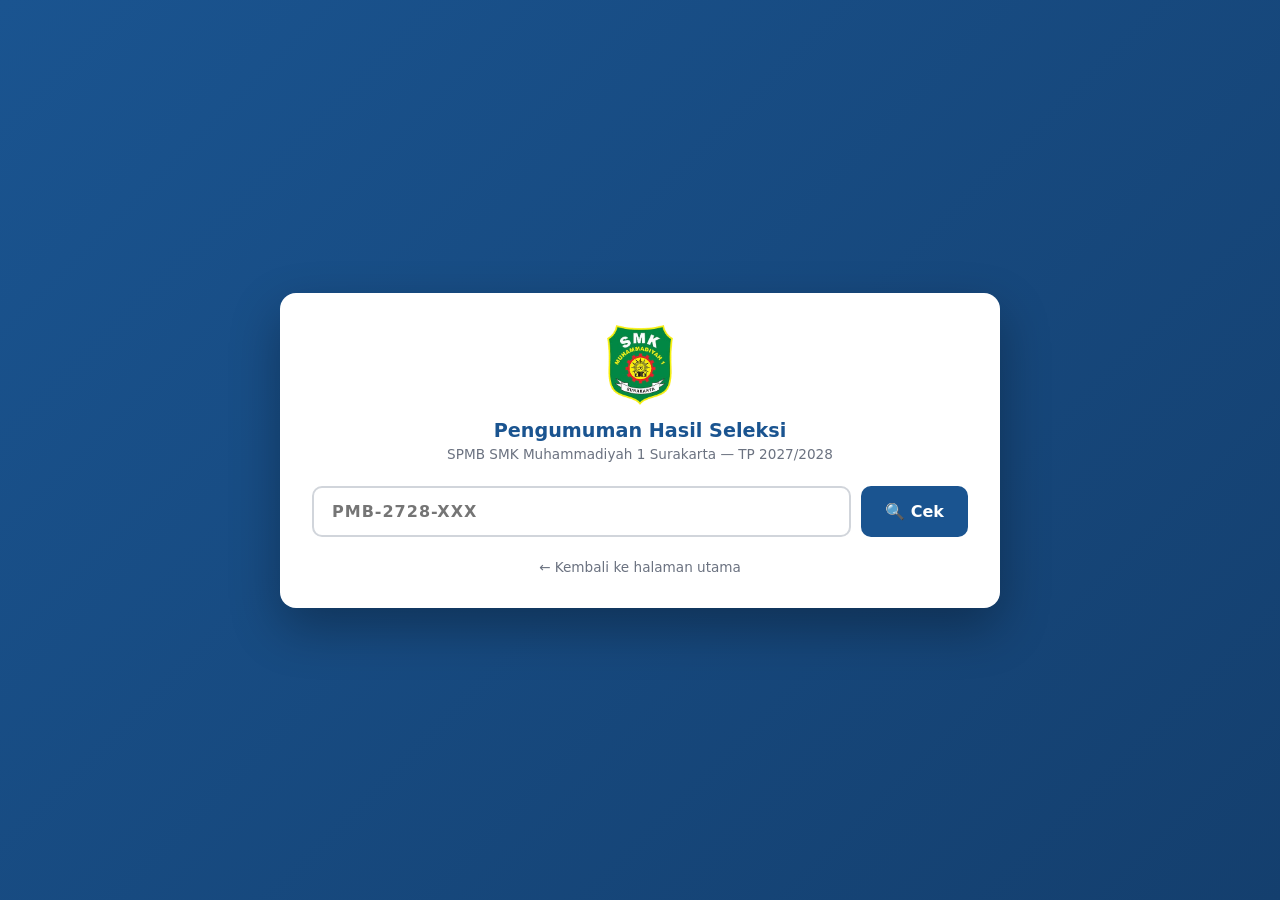
<file: pengumuman.html>
<!DOCTYPE html>
<html lang="id">
<head>
<meta charset="UTF-8">
<meta name="viewport" content="width=device-width, initial-scale=1.0">
<title>Pengumuman SPMB — SMK Muhammadiyah 1 Surakarta</title>
<link rel="icon" href="logo.png">
<style>
  * { box-sizing: border-box; margin: 0; padding: 0; }
  body { font-family: 'Segoe UI', system-ui, -apple-system, sans-serif;
    background: linear-gradient(135deg, #1a5490 0%, #143f6e 100%);
    color: #1f2937; min-height: 100vh;
    display: flex; align-items: center; justify-content: center; padding: 20px; }
  .card { background: #fff; border-radius: 16px;
    max-width: 720px; width: 100%; padding: 32px;
    box-shadow: 0 20px 50px rgba(0,0,0,0.3); }
  .head { text-align: center; margin-bottom: 24px; }
  .head img { width: 80px; height: 80px; object-fit: contain; margin-bottom: 10px; }
  .head h1 { font-size: 1.2rem; color: #1a5490; margin-bottom: 4px; }
  .head p { font-size: 0.85rem; color: #6b7280; }
  .form-row { display: flex; gap: 10px; margin-bottom: 20px; }
  .form-row input { flex: 1; padding: 14px 18px; border: 2px solid #d1d5db;
    border-radius: 10px; font-size: 1rem; font-family: inherit;
    text-transform: uppercase; letter-spacing: 1px; font-weight: 600; }
  .form-row input:focus { outline: none; border-color: #1a5490;
    box-shadow: 0 0 0 4px rgba(26,84,144,0.1); }
  .form-row button { padding: 14px 24px; background: #1a5490; color: #fff;
    border: none; border-radius: 10px; font-size: 1rem; font-weight: 600;
    cursor: pointer; font-family: inherit; white-space: nowrap; }
  .form-row button:hover { background: #143f6e; }
  .form-row button:disabled { opacity: 0.5; cursor: not-allowed; }
  .back-link { text-align: center; margin-top: 16px; }
  .back-link a { color: #6b7280; text-decoration: none; font-size: 0.85rem; }
  .back-link a:hover { color: #1a5490; }
  .result { display: none; }
  .result.show { display: block; }
  .result-head { text-align: center; padding: 20px; border-radius: 12px; margin-bottom: 20px; }
  .result-head.ACC { background: #ecfdf5; border: 2px solid #059669; }
  .result-head.CAD { background: #fef3c7; border: 2px solid #d97706; }
  .result-head.REJ { background: #fee2e2; border: 2px solid #dc2626; }
  .result-head .icon { font-size: 3rem; margin-bottom: 8px; }
  .result-head .title { font-size: 1.3rem; font-weight: 700; }
  .result-head.ACC .title { color: #065f46; }
  .result-head.CAD .title { color: #92400e; }
  .result-head.REJ .title { color: #991b1b; }
  .result-head .sub { font-size: 0.88rem; margin-top: 6px; color: #6b7280; }
  .info-table { width: 100%; border-collapse: collapse; margin-bottom: 16px; }
  .info-table td { padding: 9px 4px; border-bottom: 1px dashed #e5e7eb;
    font-size: 0.9rem; vertical-align: top; }
  .info-table td.k { color: #6b7280; width: 40%; }
  .info-table td.v { color: #1f2937; font-weight: 600; text-align: right; }
  .notice { padding: 14px 18px; border-radius: 10px; font-size: 0.85rem;
    line-height: 1.6; margin-bottom: 16px; }
  .notice.info { background: #eff6ff; border-left: 4px solid #1a5490; color: #1e40af; }
  .notice.warn { background: #fef3c7; border-left: 4px solid #d97706; color: #92400e; }
  .notice.err { background: #fee2e2; border-left: 4px solid #dc2626; color: #991b1b; }
  .actions { display: flex; gap: 10px; flex-wrap: wrap; }
  .actions button, .actions a { flex: 1; min-width: 140px;
    padding: 12px 20px; border: none; border-radius: 10px;
    font-size: 0.92rem; font-weight: 600; cursor: pointer;
    font-family: inherit; text-decoration: none; text-align: center;
    display: inline-flex; align-items: center; justify-content: center; gap: 6px; }
  .btn-print { background: #1a5490; color: #fff; }
  .btn-print:hover { background: #143f6e; }
  .btn-secondary { background: #e5e7eb; color: #1f2937; }
  .btn-secondary:hover { background: #d1d5db; }
  .loading { text-align: center; padding: 30px; color: #6b7280; }
  .loading .spinner { width: 40px; height: 40px; border: 4px solid #e5e7eb;
    border-top-color: #1a5490; border-radius: 50%; margin: 0 auto 12px;
    animation: spin 0.8s linear infinite; }
  @keyframes spin { to { transform: rotate(360deg); } }
  .footer-note { text-align: center; margin-top: 20px; font-size: 0.78rem;
    color: #9ca3af; }
  #print-area { display: none; }
    @media print {
    /* Margin normal — teks tidak melebar */
    @page { size: A4 portrait; margin: 15mm 18mm; }
    html, body { background: #fff !important; }
    body * { visibility: hidden; }
    #print-area, #print-area * { visibility: visible; }
    #print-area { display: block !important;
      position: absolute; left: 0; top: 0; width: 100%;
      font-family: 'Times New Roman', Times, serif; color: #000; }
    .no-print { display: none !important; }

    .doc { padding: 0; font-size: 12pt; line-height: 1.5; }

    /* ==========================================================
     * KOP DILEBARKAN 20 cm — hanya gambar KOP
     * ========================================================== */
    .doc .kop-img {
      width: 20cm;
      max-width: none;
      height: auto;
      max-height: 45mm;
      object-fit: contain;
      display: block;
      margin-left: -1.3cm;
      margin-right: -1.3cm;
      margin-bottom: 4mm;
    }
    .doc .kop-fallback {
      margin-left: -1.3cm;
      margin-right: -1.3cm;
      margin-bottom: 4mm;
    }

    .doc .judul { text-align: center; margin: 6mm 0 2mm; }
    .doc .judul h3 { font-size: 14pt; font-weight: 700;
      text-decoration: underline; letter-spacing: 0.5px; margin: 0; }
    .doc .judul .nomor { font-size: 10.5pt; margin-top: 2mm; }
    .doc .pembuka { margin: 5mm 0; text-align: justify; }
    .doc .data-siswa { margin: 4mm 0 5mm 8mm;
      border-collapse: collapse; width: calc(100% - 8mm); font-size: 12pt; }
    .doc .data-siswa td { padding: 1mm 0; vertical-align: top; font-size: 12pt; }
    .doc .data-siswa td.k { width: 40mm; }
    .doc .data-siswa td.c { width: 5mm; }
    .doc .data-siswa td.v { font-weight: 600; }
    .doc .keputusan-box { border: 2px solid #000; padding: 4mm;
      text-align: center; margin: 5mm 0; background: #f5f5f5; }
    .doc .keputusan-box .kecil { font-size: 10pt; }
    .doc .keputusan-box .besar { font-size: 18pt; font-weight: 700;
      letter-spacing: 3px; margin: 1.5mm 0; }
    .doc .penutup { margin: 5mm 0; text-align: justify; }
    .doc .info-du { border: 1px solid #000; padding: 3mm 4mm;
      margin: 4mm 0; font-size: 10.5pt; }
    .doc .info-du .judul-du { font-weight: 700;
      border-bottom: 1px solid #000; padding-bottom: 1mm; margin-bottom: 2mm; }
    .doc .info-du ul { margin: 0; padding-left: 5mm; }
    .doc .info-du li { margin-bottom: 1mm; }
        /* ====== TANDA TANGAN 2 KOLOM ====== */
    .doc .ttd-2col {
      margin-top: 12mm;
      display: flex;
      justify-content: space-between;
      gap: 8mm;
      page-break-inside: avoid;
    }
    .doc .ttd-kolom {
      flex: 1;
      text-align: center;
      font-size: 12pt;
    }
    .doc .ttd-kolom .jabatan { margin-bottom: 1mm; }
    .doc .ttd-kolom .ttd-img {
      display: block;
      width: 3.5cm;
      max-height: 22mm;
      object-fit: contain;
      margin: 0 auto;
    }
    .doc .ttd-kolom .ttd-placeholder {
      height: 22mm;
      display: block;
    }
    .doc .ttd-kolom .nama {
      font-weight: 700;
      text-decoration: underline;
      margin-top: 1mm;
    }
    .doc .ttd-kolom .nipm {
      font-size: 11pt;
      margin-top: 1mm;
    }
    .doc .ttd .nama { font-weight: 700; text-decoration: underline; display: inline-block; }
    .doc .ttd .nipm { font-size: 10pt; margin-top: 1mm; }
    .doc .catatan-kaki { margin-top: 8mm; padding-top: 3mm;
      border-top: 1px solid #666; font-size: 8.5pt;
      font-style: italic; color: #444; text-align: center; }
  }
  @media (max-width: 600px) {
    .card { padding: 22px; }
    .form-row { flex-direction: column; }
    .form-row button { width: 100%; }
    .info-table td { display: block; width: 100% !important;
      text-align: left !important; padding: 4px 0; border: none; }
    .info-table td.k { font-weight: 600; margin-top: 6px; }
  }
</style>
</head>
<body>

<div class="card no-print">
  <div class="head">
    <img src="logo.png" alt="Logo" onerror="this.style.display='none'">
    <h1>Pengumuman Hasil Seleksi</h1>
    <p>SPMB SMK Muhammadiyah 1 Surakarta — TP 2027/2028</p>
  </div>
  <div id="search-box">
    <div class="form-row">
      <input type="text" id="inp-nomor" placeholder="PMB-2728-XXX" autocomplete="off" maxlength="20">
      <button id="btn-cari">🔍 Cek</button>
    </div>
    <div class="back-link"><a href="index.html">← Kembali ke halaman utama</a></div>
  </div>
  <div id="loading" class="loading" style="display:none;">
    <div class="spinner"></div><div>Memuat data pengumuman...</div>
  </div>
  <div id="result" class="result"></div>
  <div class="footer-note" id="footer-note" style="display:none;">
    Powered by SPMB SMK Muhammadiyah 1 Surakarta
  </div>
</div>

<div id="print-area"></div>

<script src="config.js"></script>
<script src="utils.js"></script>
<script src="api.js"></script>
<script>
(function () {
  'use strict';
  var state = { nomor: '', data: null, konsentrasiMap: {} };
  var inpNomor = document.getElementById('inp-nomor');
  var btnCari = document.getElementById('btn-cari');
  var loading = document.getElementById('loading');
  var result = document.getElementById('result');
  var searchBox = document.getElementById('search-box');
  var footerNote = document.getElementById('footer-note');

  inpNomor.addEventListener('input', function () {
    this.value = this.value.toUpperCase().replace(/[^A-Z0-9-]/g, '');
  });
  inpNomor.addEventListener('keydown', function (e) { if (e.key === 'Enter') btnCari.click(); });
  var qNomor = Utils.getQueryParam('nomor');
  if (qNomor) { inpNomor.value = qNomor.toUpperCase(); setTimeout(function () { btnCari.click(); }, 300); }

  // Preload konsentrasi
  function loadKonsentrasiMap() {
    return Api.settings.listKonsentrasi().then(function (res) {
      if (res && res.success && res.data && res.data.konsentrasi) {
        res.data.konsentrasi.forEach(function (k) {
          state.konsentrasiMap[k.konsentrasi_id] = k.nama_konsentrasi || '';
        });
      }
    }).catch(function () {});
  }
  loadKonsentrasiMap();

  function labelKonsentrasi(id) {
    if (!id) return '-';
    var key = String(id);
    var nama = state.konsentrasiMap[key];
    return nama ? (key + ' — ' + nama) : key;
  }

  btnCari.addEventListener('click', doSearch);

  function doSearch() {
    var nomor = inpNomor.value.trim().toUpperCase();
    if (!nomor) { Utils.toast('Masukkan nomor pendaftaran', 'error'); inpNomor.focus(); return; }
    state.nomor = nomor;
    searchBox.style.display = 'none';
    result.classList.remove('show');
    result.innerHTML = '';
    loading.style.display = 'block';
    footerNote.style.display = 'none';

    Api.public.getPengumuman(nomor).then(function (res) {
      loading.style.display = 'none';
      if (!res || !res.success) {
        showError(res && res.message ? res.message : 'Gagal memuat data',
          res && res.code ? res.code : '');
        return;
      }
      state.data = res.data;
      showResult(res.data);
    }).catch(function (err) {
      loading.style.display = 'none';
      showError(err.message || 'Terjadi kesalahan', '');
    });
  }

  function showError(message, code) {
    searchBox.style.display = 'block';
    footerNote.style.display = 'block';
    var cls = 'err', icon = '❌';
    if (code === 'FORBIDDEN') { cls = 'warn'; icon = '⏳'; }
    else if (code === 'NOT_FOUND') { cls = 'warn'; icon = '🔍'; }
    result.innerHTML =
      '<div class="notice ' + cls + '">' +
        '<div style="font-size:2rem;text-align:center;margin-bottom:8px;">' + icon + '</div>' +
        '<div style="text-align:center;font-weight:600;">' + Utils.escapeHtml(message) + '</div>' +
      '</div>' +
      '<div class="actions"><button class="btn-secondary" onclick="location.reload()">← Coba Nomor Lain</button></div>';
    result.classList.add('show');
  }

  function showResult(d) {
    footerNote.style.display = 'block';
    var kep = String(d.keputusan || '').toUpperCase();
    var headCls = 'CAD', headIcon = '⏳';
    var headTitle = 'HASIL BELUM DIUMUMKAN';
    var headSub = 'Silakan cek kembali nanti.';
    if (kep === 'DITERIMA') {
      headCls = 'ACC'; headIcon = '🎉';
      headTitle = 'SELAMAT, ANDA DITERIMA!';
      headSub = 'Anda dinyatakan LULUS seleksi SPMB SMK Muhammadiyah 1 Surakarta.';
    } else if (kep === 'CADANGAN') {
      headCls = 'CAD'; headIcon = '⏳';
      headTitle = 'ANDA MASUK DAFTAR CADANGAN';
      headSub = 'Anda akan dihubungi jika ada kuota yang tersedia.';
    } else if (kep === 'TIDAK_DITERIMA') {
      headCls = 'REJ'; headIcon = '😔';
      headTitle = 'MAAF, BELUM DITERIMA';
      headSub = 'Terima kasih atas partisipasi Anda. Tetap semangat!';
    }
    var kons1 = labelKonsentrasi(d.konsentrasi_1);

    var html = '';
    html += '<div class="result-head ' + headCls + '">' +
      '<div class="icon">' + headIcon + '</div>' +
      '<div class="title">' + Utils.escapeHtml(headTitle) + '</div>' +
      '<div class="sub">' + Utils.escapeHtml(headSub) + '</div></div>';
    html += '<table class="info-table">' +
      '<tr><td class="k">Nomor Pendaftaran</td><td class="v">' + Utils.escapeHtml(d.nomor_pendaftaran) + '</td></tr>' +
      '<tr><td class="k">Nama Lengkap</td><td class="v">' + Utils.escapeHtml(d.nama_lengkap) + '</td></tr>' +
      '<tr><td class="k">NISN</td><td class="v">' + Utils.escapeHtml(d.nisn || '-') + '</td></tr>' +
      '<tr><td class="k">Sekolah Asal</td><td class="v">' + Utils.escapeHtml(d.sekolah_asal || '-') + '</td></tr>' +
      '<tr><td class="k">Konsentrasi Keahlian</td><td class="v">' + Utils.escapeHtml(kons1) + '</td></tr>' +
    '</table>';
    if (kep === 'DITERIMA' && d.daftar_ulang) {
      var batas = d.daftar_ulang.batas_daftar_ulang;
      html += '<div class="notice info">📌 <strong>Wajib Daftar Ulang</strong><br>' +
        'Batas daftar ulang: <strong>' + Utils.formatTanggal(batas) + '</strong><br>' +
        'Datang ke sekolah dengan membawa: fotokopi KK, fotokopi Akta, foto 3×4 (2 lembar), dan kuitansi pendaftaran.</div>';
    }
    if (kep === 'CADANGAN') {
      html += '<div class="notice warn">⏳ <strong>Status Cadangan</strong><br>' +
        'Jika ada calon siswa DITERIMA yang tidak daftar ulang, Anda akan dihubungi oleh panitia SPMB.</div>';
    }
    if (d.decision_notes) {
      html += '<div class="notice info"><strong>Catatan Panitia:</strong><br>' + Utils.escapeHtml(d.decision_notes) + '</div>';
    }
    html += '<div class="actions">';
    if (kep === 'DITERIMA') html += '<button class="btn-print" id="btn-print">🖨️ Cetak Pengumuman</button>';
    html += '<button class="btn-secondary" id="btn-again">← Cek Nomor Lain</button></div>';

    result.innerHTML = html;
    result.classList.add('show');

    if (kep === 'DITERIMA') {
      document.getElementById('btn-print').addEventListener('click', function () {
        renderPrintArea(d);
        setTimeout(function () { window.print(); }, 300);
      });
    }
    document.getElementById('btn-again').addEventListener('click', function () {
      result.classList.remove('show');
      result.innerHTML = '';
      inpNomor.value = '';
      inpNomor.focus();
      searchBox.style.display = 'block';
    });
  }

  /* ============================================================
   * CETAK PENGUMUMAN A4
   * ============================================================ */
  function renderPrintArea(d) {
    var s = d.sekolah || {};
    var tglKeputusan = d.decision_date ? new Date(d.decision_date) : new Date();
    var kons1 = labelKonsentrasi(d.konsentrasi_1);

    // Deadline daftar ulang
    // Prioritas: backend kirim → pakai. Fallback: hitung sendiri.
      var batasDU = (d.daftar_ulang && d.daftar_ulang.batas_daftar_ulang) || '';
      if (!batasDU && d.gelombang_tanggal_selesai) {
        batasDU = d.gelombang_tanggal_selesai;
      }
      if (!batasDU && d.gelombang_reguler && d.daftar_ulang && d.daftar_ulang.tanggal_diterima) {
        var tgl = new Date(d.daftar_ulang.tanggal_diterima);
        batasDU = new Date(tgl.getTime() + 14 * 24 * 60 * 60 * 1000).toISOString();
      }
      if (!batasDU) batasDU = (s && s.batas_daftar_ulang) || '';
    var kalimatDU = batasDU
      ? 'Peserta yang dinyatakan DITERIMA wajib melakukan <strong>daftar ulang</strong> ' +
        'paling lambat <strong>' + Utils.formatTanggal(batasDU) + '</strong>. ' +
        'Apabila sampai batas waktu tersebut peserta tidak melakukan daftar ulang, maka ' +
        'dianggap <em>mengundurkan diri</em> dan kuota akan dialihkan kepada peserta cadangan.'
      : 'Peserta yang dinyatakan DITERIMA wajib melakukan <strong>daftar ulang</strong> ' +
        'sesuai jadwal gelombang yang berlaku. Apabila sampai batas waktu yang ditentukan ' +
        'peserta tidak melakukan daftar ulang, maka dianggap <em>mengundurkan diri</em> ' +
        'dan kuota akan dialihkan kepada peserta cadangan.';

    // KOP: gambar utama + fallback teks
        var kopFallback =
      '<div class="kop-fallback" style="display:flex;align-items:center;gap:5mm;' +
        'border-bottom:2px solid #000;padding-bottom:3mm;">' +
        '<img src="logo.png" style="width:22mm;height:22mm;object-fit:contain;" ' +
          'onerror="this.style.display=\'none\'">' +
        '<div style="flex:1;text-align:center;">' +
          '<h2 style="font-size:14pt;font-weight:700;margin:0;">' +
            Utils.escapeHtml(s.nama_sekolah || 'SMK MUHAMMADIYAH 1 SURAKARTA') + '</h2>' +
          '<p style="font-size:9pt;margin:1mm 0 0;">' + Utils.escapeHtml(s.alamat_sekolah || '') + '</p>' +
          '<p style="font-size:9pt;margin:0;">Telp: ' + Utils.escapeHtml(s.telepon_sekolah || '-') +
            ' | Email: ' + Utils.escapeHtml(s.email_sekolah || '-') + '</p>' +
        '</div></div>';

    var kop =
      '<img src="kop-surat.png" class="kop-img" alt="KOP" ' +
        'onerror="this.style.display=\'none\';this.nextElementSibling.style.display=\'block\';">' +
      '<div style="display:none;">' + kopFallback + '</div>';

    var html =
      '<div class="doc">' + kop +
        '<div class="judul">' +
          '<h3>PENGUMUMAN HASIL SELEKSI PENERIMAAN MURID BARU</h3>' +
          '<div class="nomor">' +
            (d.letter_number ? 'Nomor: ' + Utils.escapeHtml(d.letter_number) : '') +
          '</div></div>' +
        '<div class="pembuka">' +
          'Berdasarkan hasil seleksi Penerimaan Murid Baru (SPMB) ' +
          Utils.escapeHtml(s.nama_sekolah || 'SMK Muhammadiyah 1 Surakarta') +
          ' Tahun Pelajaran ' + Utils.escapeHtml(s.tahun_ajaran || '2027/2028') +
          ', dengan ini kami sampaikan bahwa:' +
        '</div>' +
        '<table class="data-siswa">' +
          '<tr><td class="k">Nama Lengkap</td><td class="c">:</td>' +
            '<td class="v">' + Utils.escapeHtml(d.nama_lengkap) + '</td></tr>' +
          '<tr><td class="k">Nomor Pendaftaran</td><td class="c">:</td>' +
            '<td class="v">' + Utils.escapeHtml(d.nomor_pendaftaran) + '</td></tr>' +
          '<tr><td class="k">NISN</td><td class="c">:</td>' +
            '<td class="v">' + Utils.escapeHtml(d.nisn || '-') + '</td></tr>' +
          '<tr><td class="k">Tempat, Tanggal Lahir</td><td class="c">:</td>' +
            '<td class="v">' + Utils.escapeHtml(d.tempat_lahir || '-') +
            (d.tanggal_lahir ? ', ' + Utils.formatTanggal(d.tanggal_lahir) : '') +
            '</td></tr>' +
          '<tr><td class="k">Sekolah Asal</td><td class="c">:</td>' +
            '<td class="v">' + Utils.escapeHtml(d.sekolah_asal || '-') + '</td></tr>' +
          '<tr><td class="k">Konsentrasi Keahlian</td><td class="c">:</td>' +
            '<td class="v">' + Utils.escapeHtml(kons1) + '</td></tr>' +
        '</table>' +
                '<div class="keputusan-box">' +
          '<div class="kecil">DINYATAKAN</div>' +
          '<div class="besar">DITERIMA</div>' +
          (d.gelombang_nama ? '<div class="kecil">' + Utils.escapeHtml(d.gelombang_nama) + '</div>' : '') +
          '<div class="kecil">sebagai calon murid baru</div></div>' +
        '<div class="penutup">' + kalimatDU + '</div>';

    if (batasDU) {
      html +=
        '<div class="info-du">' +
          '<div class="judul-du">📌 INFORMASI DAFTAR ULANG</div>' +
          '<ul>' +
            '<li>Batas akhir daftar ulang: <strong>' + Utils.formatTanggal(batasDU) + '</strong></li>' +
            '<li>Tempat: ' + Utils.escapeHtml(s.nama_sekolah || '') +
              (s.alamat_sekolah ? ' — ' + Utils.escapeHtml(s.alamat_sekolah) : '') + '</li>' +
            '<li>Membawa: fotokopi Kartu Keluarga, fotokopi Akta Kelahiran, ' +
              'foto 3×4 (2 lembar), dan kuitansi pendaftaran</li>' +
          '</ul></div>';
    }

    html +=
             '<div class="ttd-2col">' +
        '<div class="ttd-kolom">' +
          '<div>Mengetahui,</div>' +
          '<div class="jabatan">Kepala Sekolah,</div>' +
          '<img src="ttd-spmb.png" class="ttd-img" alt="TTD" ' +
            'onerror="this.style.display=\'none\';' +
            'this.nextElementSibling.style.display=\'block\';">' +
          '<span class="ttd-placeholder" style="display:none;"></span>' +
          '<div class="nama">' + Utils.escapeHtml(s.kepala_sekolah || 'Joko Harinto, S.Pd, M.Pd.') + '</div>' +
          '<div class="nipm">NIPM. 512 099 314</div>' +
        '</div>' +
        '<div class="ttd-kolom">' +
          '<div>Surakarta, ' + Utils.formatTanggal(tglKeputusan.toISOString()) + '</div>' +
          '<div class="jabatan">Ketua Panitia,</div>' +
          '<img src="ttd-ketua.png" class="ttd-img" alt="TTD" ' +
            'onerror="this.style.display=\'none\';' +
            'this.nextElementSibling.style.display=\'block\';">' +
          '<span class="ttd-placeholder" style="display:none;"></span>' +
          '<div class="nama">' + Utils.escapeHtml(s.ketua_panitia || 'Lexna Keswanto, S.Pd.') + '</div>' +
          '<div class="nipm">NBM. 151 1800</div>' +
        '</div>' +
      '</div>' +
      '<div class="catatan-kaki">' +
        'Dokumen ini dicetak otomatis dari sistem SPMB ' +
        Utils.escapeHtml(s.nama_sekolah || '') + '. ' +
        'Sah tanpa tanda tangan basah selama data sesuai dengan database resmi sekolah.' +
      '</div></div>';

    document.getElementById('print-area').innerHTML = html;
  }
})();
</script>
</body>
</html>
</file>
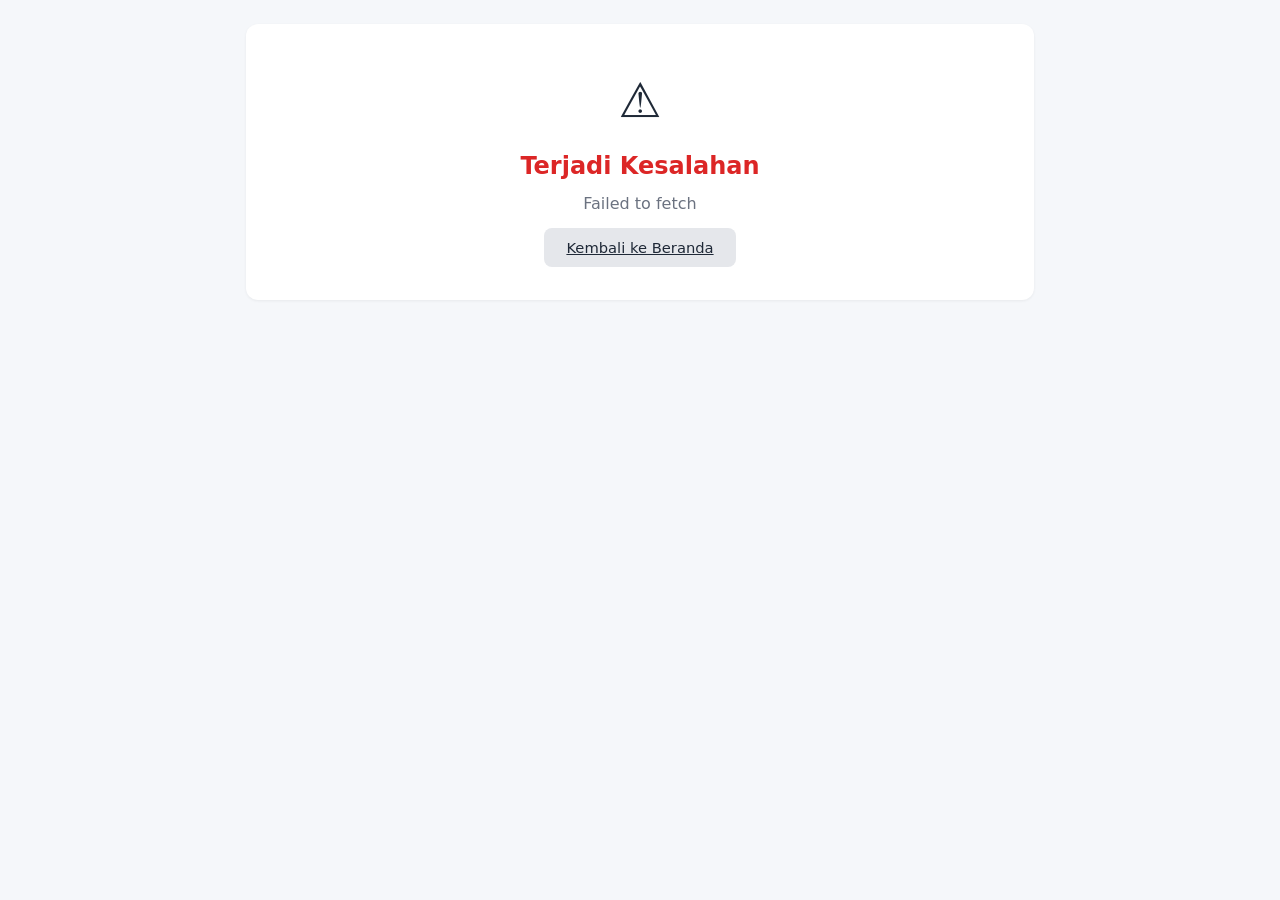
<file: register.html>
<!DOCTYPE html>
<html lang="id">
<head>
<meta charset="UTF-8">
<meta name="viewport" content="width=device-width, initial-scale=1.0">
<title>Pendaftaran — SPMB SMK Muhammadiyah 1 Surakarta</title>
<link rel="icon" href="logo.png">
<style>
  * { box-sizing: border-box; margin: 0; padding: 0; }
  body { font-family: 'Segoe UI', system-ui, -apple-system, sans-serif;
    background: #f5f7fa; color: #1f2937; min-height: 100vh; line-height: 1.5; }
  .wrap { max-width: 820px; margin: 0 auto; padding: 24px 16px 60px; }
  .header { display: flex; align-items: center; gap: 14px;
    margin-bottom: 20px; padding-bottom: 16px; border-bottom: 2px solid #e5e7eb; }
  .header img { width: 56px; height: 56px; object-fit: contain; }
  .header .htitle { font-size: 1.1rem; font-weight: 700; color: #1a5490; line-height: 1.3; }
  .header .hsub { font-size: 0.82rem; color: #6b7280; }
  .card { background: #fff; border-radius: 12px;
    box-shadow: 0 1px 3px rgba(0,0,0,0.06); padding: 24px; margin-bottom: 20px; }
  .stepper { display: flex; gap: 4px; margin-bottom: 24px;
    overflow-x: auto; padding-bottom: 4px; }
  .step-item { flex: 1; min-width: 100px; text-align: center;
    padding: 10px 6px; font-size: 0.72rem; color: #9ca3af;
    position: relative; border-top: 3px solid #e5e7eb; }
  .step-item .num { display: inline-block; width: 22px; height: 22px;
    line-height: 22px; border-radius: 50%; background: #e5e7eb; color: #6b7280;
    font-weight: 600; font-size: 0.72rem; margin-bottom: 4px; }
  .step-item.active { color: #1a5490; border-top-color: #1a5490; font-weight: 600; }
  .step-item.active .num { background: #1a5490; color: #fff; }
  .step-item.done { color: #059669; border-top-color: #059669; }
  .step-item.done .num { background: #059669; color: #fff; }
  h2.step-title { font-size: 1.15rem; color: #1a5490; margin-bottom: 4px; }
  p.step-desc { font-size: 0.85rem; color: #6b7280; margin-bottom: 20px; }
  .grid { display: grid; grid-template-columns: repeat(auto-fill, minmax(220px, 1fr));
    gap: 14px 16px; }
  .grid .full { grid-column: 1 / -1; }
  label { display: block; font-size: 0.78rem; font-weight: 500;
    color: #374151; margin-bottom: 5px; }
  label .req { color: #dc2626; }
  input[type=text], input[type=email], input[type=date],
  input[type=number], input[type=tel], input[type=password],
  select, textarea {
    width: 100%; padding: 9px 12px; border: 1px solid #d1d5db; border-radius: 6px;
    font-size: 0.9rem; font-family: inherit; background: #fff; color: #1f2937; }
  input:focus, select:focus, textarea:focus {
    outline: none; border-color: #1a5490;
    box-shadow: 0 0 0 3px rgba(26,84,144,0.1); }
  textarea { min-height: 70px; resize: vertical; }
  .hint { font-size: 0.72rem; color: #9ca3af; margin-top: 4px; }
  .error-msg { font-size: 0.72rem; color: #dc2626; margin-top: 4px; display: none; }
  .field.invalid input, .field.invalid select, .field.invalid textarea { border-color: #dc2626; }
  .field.invalid .error-msg { display: block; }
  input.auto-upper, textarea.auto-upper { text-transform: uppercase; }
  input.auto-upper::placeholder, textarea.auto-upper::placeholder { text-transform: none; }
  .actions { display: flex; gap: 10px; justify-content: space-between;
    margin-top: 24px; padding-top: 20px; border-top: 1px solid #e5e7eb; }
  .btn { padding: 11px 22px; border: none; border-radius: 8px;
    font-size: 0.92rem; font-weight: 500; cursor: pointer;
    font-family: inherit; transition: background 0.15s; }
  .btn-primary { background: #1a5490; color: #fff; }
  .btn-primary:hover { background: #143f6e; }
  .btn-primary:disabled { background: #93b3d4; cursor: not-allowed; }
  .btn-secondary { background: #e5e7eb; color: #1f2937; }
  .btn-secondary:hover { background: #d1d5db; }
  .keluarga-block { border: 1px solid #e5e7eb; border-radius: 10px;
    padding: 16px; margin-bottom: 14px; background: #f9fafb; }
  .keluarga-block h4 { font-size: 0.9rem; color: #1a5490; margin-bottom: 12px;
    display: flex; align-items: center; gap: 8px; }
  .keluarga-block h4 .tag { font-size: 0.68rem; padding: 2px 8px;
    background: #dbeafe; color: #1e40af; border-radius: 10px; }
  .konsentrasi-list { display: grid; gap: 10px; }
  .konsentrasi-item { display: flex; align-items: center; gap: 12px;
    padding: 14px 16px; border: 2px solid #e5e7eb; border-radius: 10px;
    cursor: pointer; transition: all 0.15s; }
  .konsentrasi-item:hover { border-color: #93b3d4; background: #f0f7ff; }
  .konsentrasi-item.selected { border-color: #1a5490; background: #eff6ff; }
  .konsentrasi-item input { width: auto; margin: 0; }
  .konsentrasi-item .k-info { flex: 1; }
  .konsentrasi-item .k-name { font-weight: 600; font-size: 0.92rem; color: #1f2937; }
  .konsentrasi-item .k-id { font-size: 0.75rem; color: #6b7280; }
  .upload-grid { display: grid; grid-template-columns: repeat(auto-fill, minmax(220px, 1fr));
    gap: 14px; }
  .upload-box { border: 2px dashed #d1d5db; border-radius: 10px;
    padding: 18px; text-align: center; cursor: pointer; transition: all 0.15s;
    background: #f9fafb; position: relative; }
  .upload-box:hover { border-color: #1a5490; background: #eff6ff; }
  .upload-box.has-file { border-color: #059669; background: #ecfdf5; border-style: solid; }
  .upload-box .ub-ico { font-size: 1.6rem; margin-bottom: 6px; }
  .upload-box .ub-label { font-size: 0.85rem; font-weight: 600; color: #1f2937; }
  .upload-box .ub-hint { font-size: 0.72rem; color: #6b7280; margin-top: 4px; }
  .upload-box .ub-status { font-size: 0.72rem; margin-top: 6px; font-weight: 500; }
  .upload-box .ub-status.ok { color: #059669; }
  .upload-box .ub-status.err { color: #dc2626; }
  .upload-box .ub-meta { font-size: 0.68rem; color: #9ca3af; margin-top: 3px; }
  .upload-box .ub-progress { margin-top: 8px; height: 4px; background: #e5e7eb;
    border-radius: 2px; overflow: hidden; display: none; }
  .upload-box .ub-progress.show { display: block; }
  .upload-box .ub-progress .bar { height: 100%; background: #1a5490; width: 0%; transition: width 0.2s; }
  .upload-box input[type=file] { display: none; }
  .info-kualitas { background: #f0fdf4; border: 1px solid #bbf7d0;
    border-radius: 8px; padding: 10px 14px; margin-bottom: 14px;
    font-size: 0.78rem; color: #166534; line-height: 1.5; }
  .success-box { text-align: center; padding: 20px 0; }
  .success-box .ico { font-size: 3.5rem; margin-bottom: 10px; }
  .success-box h2 { color: #059669; margin-bottom: 8px; }
  .success-box .nomor { display: inline-block; font-size: 1.4rem; font-weight: 700;
    color: #1a5490; padding: 10px 22px; background: #eff6ff; border-radius: 10px;
    letter-spacing: 1px; margin: 12px 0; }
  .success-box .note { font-size: 0.85rem; color: #6b7280; margin-top: 12px; }
  .success-box .btn-wa { display: inline-flex; align-items: center; gap: 8px;
    background: #25D366; color: #fff; padding: 12px 22px; border-radius: 8px;
    text-decoration: none; font-weight: 600; margin-top: 16px; }
  #global-loading { display: none; position: fixed; inset: 0;
    background: rgba(255,255,255,0.8); z-index: 999;
    align-items: center; justify-content: center; }
  #global-loading.show { display: flex; }
  .spinner { width: 42px; height: 42px; border: 4px solid #e5e7eb;
    border-top-color: #1a5490; border-radius: 50%;
    animation: spin 0.8s linear infinite; margin: 0 auto 12px; }
  @keyframes spin { to { transform: rotate(360deg); } }
  .token-bar { background: #eff6ff; border: 1px solid #bfdbfe;
    border-radius: 8px; padding: 10px 14px; font-size: 0.8rem; color: #1e40af;
    margin-bottom: 12px; }
  .token-bar .tk { font-family: 'Consolas', monospace;
    background: #fff; padding: 3px 8px; border-radius: 4px;
    font-size: 0.75rem; word-break: break-all; display: block; margin: 6px 0; }
  .token-bar .tb-note { font-size: 0.75rem; color: #1e40af; }
  .nomor-bar { background: #ecfdf5; border: 1px solid #a7f3d0;
    border-radius: 8px; padding: 12px 16px; margin-bottom: 12px;
    display: flex; align-items: center; justify-content: space-between;
    gap: 12px; flex-wrap: wrap; }
  .nomor-bar .label { font-size: 0.8rem; color: #065f46; }
  .nomor-bar .nomor { font-size: 1.15rem; font-weight: 700; color: #065f46;
    letter-spacing: 1px; font-family: 'Consolas', monospace; }
  .gelombang-bar { background: #fef3c7; border: 1px solid #fde68a;
    border-radius: 8px; padding: 12px 16px; font-size: 0.85rem;
    color: #92400e; margin-bottom: 12px; }
  @media (max-width: 600px) {
    .card { padding: 18px; }
    .actions { flex-direction: column-reverse; }
    .actions .btn { width: 100%; }
  }
</style>
</head>
<body>

<div id="global-loading"><div style="text-align:center;"><div class="spinner"></div><div id="loading-text">Memuat...</div></div></div>

<div class="wrap" id="app"></div>

<script src="config.js"></script>
<script src="utils.js"></script>
<script src="api.js"></script>
<script>
(function () {
  'use strict';
  if (typeof Utils === 'undefined') { window.Utils = {}; }
  if (!Utils.showLoading) Utils.showLoading = function (t) {
    var el = document.getElementById('global-loading');
    if (!el) { el = document.createElement('div'); el.id = 'global-loading'; document.body.appendChild(el); }
    el.innerHTML = '<div style="text-align:center;"><div class="spinner"></div><div class="loading-text"></div></div>';
    el.style.cssText = 'display:flex;position:fixed;inset:0;background:rgba(255,255,255,0.85);z-index:9999;align-items:center;justify-content:center;';
    var x = el.querySelector('.loading-text'); if (x) x.textContent = t || 'Memuat...';
  };
  if (!Utils.hideLoading) Utils.hideLoading = function () {
    var el = document.getElementById('global-loading'); if (el) el.style.display = 'none';
  };

  var TOKEN_KEY = 'spmb_reg_token';

  var OPSI_PEKERJAAN = [
    ['', '-- Pilih Pekerjaan --'], ['TIDAK_BEKERJA', 'Tidak Bekerja'],
    ['BURUH', 'Buruh'], ['PEDAGANG', 'Pedagang'], ['PETANI', 'Petani'],
    ['PEGAWAI_SWASTA', 'Pegawai Swasta'], ['ASN', 'ASN'],
    ['TNI_POLRI', 'TNI/Polri'], ['JASA_PROFESIONAL', 'Jasa Profesional']
  ];
  var OPSI_PENGHASILAN = [
    ['', '-- Pilih Penghasilan --'], ['0-750000', '0 - 750.000'],
    ['750000-1500000', '750.000 - 1.500.000'],
    ['1500000-2500000', '1.500.000 - 2.500.000'], ['>2500000', '> 2.500.000']
  ];
  var OPSI_STATUS_ORTU = [
    ['LENGKAP', 'Kedua orang tua lengkap'],
    ['YATIM_AYAH', 'Yatim (ayah meninggal)'],
    ['YATIM_IBU', 'Yatim (ibu meninggal)'],
    ['YATIM_PIATU', 'Yatim piatu (keduanya meninggal)']
  ];

  var state = {
    step: 1, token: null, registration_id: null,
    nomor_pendaftaran: '', konsentrasi: [], data: {},
    keluarga: {}, dokumen: {}, submitted: null,
    tahun_ajaran: '', gelombang: null
  };

  function boot() {
    var urlToken = Utils.getQueryParam('token');
    var savedToken = sessionStorage.getItem(TOKEN_KEY);
    if (urlToken) resumeSession(urlToken);
    else if (savedToken) resumeSession(savedToken);
    else startSession();
  }

  function startSession() {
    Utils.showLoading('Menyiapkan formulir...');
    // Cek gelombang aktif dulu
    Api.gelombang.getActive()
      .then(function (gRes) {
        if (gRes && gRes.success && gRes.data) {
          state.gelombang = gRes.data.aktif;
          if (!state.gelombang) {
            Utils.hideLoading();
            renderError('Pendaftaran sedang ditutup. Belum ada gelombang aktif saat ini.');
            return null;
          }
        }
        return Api.registration.start();
      })
      .then(function (res) {
        if (!res) return;
        Utils.hideLoading();
        if (!res.success) { renderError(res.message || 'Gagal'); return; }
        state.token = res.data.token;
        state.registration_id = res.data.registration_id;
        state.nomor_pendaftaran = res.data.nomor_pendaftaran || '';
        state.tahun_ajaran = res.data.tahun_ajaran;
        sessionStorage.setItem(TOKEN_KEY, state.token);
        loadKonsentrasi().then(renderApp);
      })
      .catch(function (err) { Utils.hideLoading(); renderError(err.message); });
  }

  function resumeSession(token) {
    Utils.showLoading('Memuat data...');
    Api.registration.resume(token).then(function (res) {
      Utils.hideLoading();
      if (!res.success) {
        if (res.code === 'SESSION_EXPIRED' || res.code === 'UNAUTHORIZED') {
          if (!confirm('Sesi berakhir. Mulai pendaftaran baru?')) {
            window.location.href = 'index.html'; return;
          }
          sessionStorage.removeItem(TOKEN_KEY); startSession(); return;
        }
        renderError(res.message || 'Gagal memuat'); return;
      }
      state.token = token;
      state.registration_id = res.data.registration_id;
      state.data = res.data.data || {};
      state.nomor_pendaftaran = state.data.nomor_pendaftaran || '';
      state.tahun_ajaran = state.data.tahun_ajaran || '';
      state.keluarga = res.data.keluarga || {};
      (res.data.dokumen || []).forEach(function (d) {
        state.dokumen[String(d.jenis_dokumen).toUpperCase()] = true;
      });
      if (state.data.status_pendaftaran === 'TERKIRIM' || state.data.status_pendaftaran === 'TERVERIFIKASI') {
        state.submitted = { nomor_pendaftaran: state.data.nomor_pendaftaran,
          nama_lengkap: state.data.nama_lengkap, nomor_wa_panitia: '' };
        renderSuccess(); return;
      }
      loadKonsentrasi().then(renderApp);
    }).catch(function (err) { Utils.hideLoading(); renderError(err.message); });
  }

  function loadKonsentrasi() {
    return Api.settings.listKonsentrasi().then(function (res) {
      if (res.success && res.data && res.data.konsentrasi) state.konsentrasi = res.data.konsentrasi;
    });
  }

  function namaKonsentrasi(id) {
    for (var i = 0; i < state.konsentrasi.length; i++)
      if (state.konsentrasi[i].konsentrasi_id === id) return state.konsentrasi[i].nama_konsentrasi;
    return id || '-';
  }

  function renderError(msg) {
    document.getElementById('app').innerHTML =
      '<div class="card" style="text-align:center;padding:40px 20px;">' +
        '<div style="font-size:3rem;margin-bottom:12px;">⚠️</div>' +
        '<h2 style="color:#dc2626;margin-bottom:8px;">Terjadi Kesalahan</h2>' +
        '<p style="color:#6b7280;margin-bottom:20px;">' + Utils.escapeHtml(msg) + '</p>' +
        '<a href="index.html" class="btn btn-secondary">Kembali ke Beranda</a>' +
      '</div>';
  }

  function renderApp() {
    var app = document.getElementById('app');
    app.innerHTML =
      '<div class="header">' +
        '<img src="logo.png" alt="Logo" onerror="this.style.display=\'none\'">' +
        '<div><div class="htitle">Pendaftaran Murid Baru</div>' +
        '<div class="hsub">SMK Muhammadiyah 1 Surakarta • TP ' +
        Utils.escapeHtml(state.tahun_ajaran || '2027/2028') + '</div></div>' +
      '</div>' +
      (state.gelombang
        ? '<div class="gelombang-bar">📅 <strong>' + Utils.escapeHtml(state.gelombang.nama) + '</strong> — ' +
          Utils.escapeHtml(state.gelombang.keterangan || '') + '</div>'
        : '') +
      (state.nomor_pendaftaran
        ? '<div class="nomor-bar"><div><div class="label">Nomor Pendaftaran Anda:</div>' +
          '<div class="nomor">' + Utils.escapeHtml(state.nomor_pendaftaran) + '</div></div>' +
          '<div class="label" style="text-align:right;max-width:280px;">' +
          'Nomor ini tetap sama sampai Anda submit.</div></div>'
        : '') +
      '<div class="token-bar">🔑 <strong>Simpan tautan ini</strong> untuk melanjutkan jika browser tertutup:' +
        '<div class="tk">' + Utils.escapeHtml(location.origin + location.pathname + '?token=' + state.token) + '</div>' +
        '<div class="tb-note">Sesi aktif 4 jam sejak aktivitas terakhir.</div></div>' +
      '<div class="card"><div class="stepper" id="stepper"></div><div id="step-content"></div></div>';
    renderStepper();
    renderStep();
  }

  function renderStepper() {
    var steps = ['Data Siswa','Alamat','Sekolah Asal','Konsentrasi','Keluarga','Dokumen'];
    var html = '';
    steps.forEach(function (label, i) {
      var n = i + 1;
      var cls = 'step-item';
      if (n < state.step) cls += ' done';
      else if (n === state.step) cls += ' active';
      html += '<div class="' + cls + '"><div class="num">' + (n < state.step ? '✓' : n) +
        '</div><div>' + Utils.escapeHtml(label) + '</div></div>';
    });
    document.getElementById('stepper').innerHTML = html;
  }

  function renderStep() {
    var c = document.getElementById('step-content');
    switch (state.step) {
      case 1: c.innerHTML = stepSiswa(); bindSiswa(); break;
      case 2: c.innerHTML = stepAlamat(); bindAlamat(); break;
      case 3: c.innerHTML = stepSekolah(); bindSekolah(); break;
      case 4: c.innerHTML = stepKonsentrasi(); bindKonsentrasi(); break;
      case 5: c.innerHTML = stepKeluarga(); bindKeluarga(); break;
      case 6: c.innerHTML = stepDokumen(); bindDokumen(); break;
    }
  }

  function stepSiswa() {
    var d = state.data;
    return '<h2 class="step-title">Data Siswa</h2>' +
      '<p class="step-desc">Isi data sesuai dokumen resmi.</p>' +
      '<div class="grid">' +
        field('nama_lengkap', 'Nama Lengkap', 'text', d.nama_lengkap, true, 'full') +
        field('nisn', 'NISN', 'text', d.nisn, true) +
        field('nik', 'NIK Siswa', 'text', d.nik) +
        field('tempat_lahir', 'Tempat Lahir', 'text', d.tempat_lahir, true) +
        field('tanggal_lahir', 'Tanggal Lahir', 'date', toDateInput(d.tanggal_lahir), true) +
        select('jenis_kelamin', 'Jenis Kelamin', [['','-- Pilih --'],['L','Laki-laki'],['P','Perempuan']], d.jenis_kelamin, true) +
        select('agama', 'Agama', [['','-- Pilih --'],['Islam','Islam'],['Kristen','Kristen'],['Katolik','Katolik'],['Hindu','Hindu'],['Buddha','Buddha'],['Konghucu','Konghucu']], d.agama, true) +
        field('kewarganegaraan', 'Kewarganegaraan', 'text', d.kewarganegaraan || 'Indonesia', true) +
      '</div>' + navButtons(1);
  }
  function bindSiswa() {
    bindInputs();
    document.getElementById('btn-next').addEventListener('click', function () {
      var data = collectFields(['nama_lengkap','nisn','nik','tempat_lahir','tanggal_lahir','jenis_kelamin','agama','kewarganegaraan']);
      if (!validateRequired({ nama_lengkap:'Nama', nisn:'NISN', tempat_lahir:'Tempat lahir', tanggal_lahir:'Tanggal lahir', jenis_kelamin:'JK', agama:'Agama' }, data)) return;
      goNext('siswa', data);
    });
  }

  function stepAlamat() {
    var d = state.data;
    return '<h2 class="step-title">Alamat & Kontak</h2>' +
      '<p class="step-desc">Alamat sesuai KK.</p>' +
      '<div class="grid">' +
        field('alamat', 'Alamat', 'text', d.alamat, true, 'full') +
        field('rt', 'RT', 'text', d.rt) +
        field('rw', 'RW', 'text', d.rw) +
        field('desa_kelurahan', 'Desa/Kelurahan', 'text', d.desa_kelurahan, true) +
        field('kecamatan', 'Kecamatan', 'text', d.kecamatan, true) +
        field('kabupaten_kota', 'Kabupaten/Kota', 'text', d.kabupaten_kota, true) +
        field('provinsi', 'Provinsi', 'text', d.provinsi || 'Jawa Tengah', true) +
        field('kode_pos', 'Kode Pos', 'text', d.kode_pos) +
        field('nomor_hp', 'No. HP Siswa', 'tel', d.nomor_hp, true, '', 'Contoh: 081234567890') +
        field('email', 'Email', 'email', d.email) +
      '</div>' + navButtons(2);
  }
  function bindAlamat() {
    bindInputs();
    document.getElementById('btn-prev').addEventListener('click', function () { state.step--; renderApp(); });
    document.getElementById('btn-next').addEventListener('click', function () {
      var data = collectFields(['alamat','rt','rw','desa_kelurahan','kecamatan','kabupaten_kota','provinsi','kode_pos','nomor_hp','email']);
      if (!validateRequired({ alamat:'Alamat', desa_kelurahan:'Desa', kecamatan:'Kecamatan', kabupaten_kota:'Kabupaten', provinsi:'Provinsi', nomor_hp:'HP' }, data)) return;
      if (data.nomor_hp && !Utils.isValidWa(data.nomor_hp)) { Utils.toast('No HP tidak valid', 'error'); return; }
      goNext('alamat', data);
    });
  }

  function stepSekolah() {
    var d = state.data;
    return '<h2 class="step-title">Sekolah Asal</h2>' +
      '<div class="grid">' +
        field('sekolah_asal', 'Nama Sekolah', 'text', d.sekolah_asal, true, 'full') +
        field('npsn_asal', 'NPSN', 'text', d.npsn_asal) +
        field('tahun_lulus', 'Tahun Lulus', 'text', d.tahun_lulus, true) +
        field('nomor_ijazah', 'No. Ijazah', 'text', d.nomor_ijazah) +
      '</div>' + navButtons(3);
  }
  function bindSekolah() {
    bindInputs();
    document.getElementById('btn-prev').addEventListener('click', function () { state.step--; renderApp(); });
    document.getElementById('btn-next').addEventListener('click', function () {
      var data = collectFields(['sekolah_asal','npsn_asal','tahun_lulus','nomor_ijazah']);
      if (!validateRequired({ sekolah_asal:'Sekolah', tahun_lulus:'Tahun' }, data)) return;
      goNext('sekolah', data);
    });
  }

  function stepKonsentrasi() {
    var d = state.data;
    var l1 = '', l2 = '';
    state.konsentrasi.forEach(function (k) {
      var id = k.konsentrasi_id, name = k.nama_konsentrasi;
      l1 += '<label class="konsentrasi-item' + (d.konsentrasi_1 === id ? ' selected' : '') + '">' +
        '<input type="radio" name="konsentrasi_1" value="' + Utils.escapeHtml(id) + '"' +
        (d.konsentrasi_1 === id ? ' checked' : '') + '>' +
        '<div class="k-info"><div class="k-name">' + Utils.escapeHtml(name) + '</div>' +
        '<div class="k-id">' + Utils.escapeHtml(id) + '</div></div></label>';
      l2 += '<label class="konsentrasi-item' + (d.konsentrasi_2 === id ? ' selected' : '') + '">' +
        '<input type="radio" name="konsentrasi_2" value="' + Utils.escapeHtml(id) + '"' +
        (d.konsentrasi_2 === id ? ' checked' : '') + '>' +
        '<div class="k-info"><div class="k-name">' + Utils.escapeHtml(name) + '</div>' +
        '<div class="k-id">' + Utils.escapeHtml(id) + '</div></div></label>';
    });
    return '<h2 class="step-title">Pilihan Konsentrasi</h2>' +
      '<p class="step-desc">Pilih dua konsentrasi dengan urutan prioritas.</p>' +
      '<h4 style="font-size:0.85rem;color:#1a5490;margin:12px 0 8px;">Pilihan 1 (Wajib)</h4>' +
      '<div class="konsentrasi-list" id="list-k1">' + l1 + '</div>' +
      '<h4 style="font-size:0.85rem;color:#1a5490;margin:16px 0 8px;">Pilihan 2 (Opsional)</h4>' +
      '<div class="konsentrasi-list" id="list-k2">' + l2 + '</div>' + navButtons(4);
  }
  function bindKonsentrasi() {
    document.querySelectorAll('#list-k1 .konsentrasi-item').forEach(function (el) {
      el.addEventListener('click', function () {
        document.querySelectorAll('#list-k1 .konsentrasi-item').forEach(function (x) { x.classList.remove('selected'); });
        el.classList.add('selected');
      });
    });
    document.querySelectorAll('#list-k2 .konsentrasi-item').forEach(function (el) {
      el.addEventListener('click', function () {
        document.querySelectorAll('#list-k2 .konsentrasi-item').forEach(function (x) { x.classList.remove('selected'); });
        el.classList.add('selected');
      });
    });
    document.getElementById('btn-prev').addEventListener('click', function () { state.step--; renderApp(); });
    document.getElementById('btn-next').addEventListener('click', function () {
      var k1El = document.querySelector('input[name=konsentrasi_1]:checked');
      var k2El = document.querySelector('input[name=konsentrasi_2]:checked');
      var k1 = k1El ? k1El.value : '', k2 = k2El ? k2El.value : '';
      if (!k1) { Utils.toast('Pilih konsentrasi 1', 'error'); return; }
      if (k2 && k2 === k1) { Utils.toast('Konsentrasi 2 tidak boleh sama', 'error'); return; }
      goNext('konsentrasi', { konsentrasi_1: k1, konsentrasi_2: k2 });
    });
  }

  function stepKeluarga() {
    var k = state.keluarga || {};
    return '<h2 class="step-title">Data Keluarga</h2>' +
      '<p class="step-desc">Isi data orang tua / wali.</p>' +
      '<div class="keluarga-block"><h4>Data Orang Tua <span class="tag">Wajib</span></h4>' +
      '<div class="grid">' +
        field('nama_ayah', 'Nama Ayah', 'text', k.nama_ayah, true) +
        field('nama_ibu', 'Nama Ibu', 'text', k.nama_ibu, true) +
        field('nomor_kk', 'Nomor Kartu Keluarga', 'text', k.nomor_kk, true) +
        field('nomor_hp_ortu', 'No. HP Orang Tua', 'tel', k.nomor_hp_ortu, true, '', 'Contoh: 081234567890') +
        select('pekerjaan_ayah', 'Pekerjaan Ayah', OPSI_PEKERJAAN, k.pekerjaan_ayah, true) +
        select('pekerjaan_ibu', 'Pekerjaan Ibu', OPSI_PEKERJAAN, k.pekerjaan_ibu, true) +
        select('penghasilan_ayah', 'Penghasilan Ayah', OPSI_PENGHASILAN, k.penghasilan_ayah, true) +
        select('penghasilan_ibu', 'Penghasilan Ibu', OPSI_PENGHASILAN, k.penghasilan_ibu, true) +
        select('status_yatim', 'Status Orang Tua', OPSI_STATUS_ORTU, k.status_yatim || 'LENGKAP', true, 'full') +
        field('alamat_ortu', 'Alamat Orang Tua (opsional)', 'text', k.alamat_ortu, false, 'full') +
      '</div></div>' + navButtons(5);
  }
  function bindKeluarga() {
    bindInputs();
    document.getElementById('btn-prev').addEventListener('click', function () { state.step--; renderApp(); });
    document.getElementById('btn-next').addEventListener('click', function () {
      var k = {
        nama_ayah: val('nama_ayah'), nama_ibu: val('nama_ibu'),
        nomor_kk: val('nomor_kk'), nomor_hp_ortu: val('nomor_hp_ortu'),
        pekerjaan_ayah: val('pekerjaan_ayah'), pekerjaan_ibu: val('pekerjaan_ibu'),
        penghasilan_ayah: val('penghasilan_ayah'), penghasilan_ibu: val('penghasilan_ibu'),
        status_yatim: val('status_yatim') || 'LENGKAP', alamat_ortu: val('alamat_ortu')
      };
      if (!k.nama_ayah || !k.nama_ibu || !k.nomor_kk || !k.nomor_hp_ortu ||
          !k.pekerjaan_ayah || !k.pekerjaan_ibu || !k.penghasilan_ayah || !k.penghasilan_ibu) {
        Utils.toast('Lengkapi field wajib', 'error'); return;
      }
      if (!Utils.isValidWa(k.nomor_hp_ortu)) { Utils.toast('No HP ortu tidak valid', 'error'); return; }
      state.keluarga = k;
      goNext('keluarga', { keluarga: k });
    });
  }

  function stepDokumen() {
    return '<h2 class="step-title">Unggah Dokumen</h2>' +
      '<p class="step-desc">Format JPG/PNG. Foto dikompres otomatis.</p>' +
      '<div class="info-kualitas">📷 Ambil foto dari atas lurus, cahaya cukup, dokumen tidak terpotong.</div>' +
      '<div class="upload-grid">' +
        uploadBox('FOTO', 'Foto Siswa', 'Pas foto 3x4') +
        uploadBox('KK', 'Kartu Keluarga', 'Scan/foto KK') +
        uploadBox('AKTA', 'Akta Kelahiran', 'Scan/foto akta') +
      '</div>' +
      '<div class="actions">' +
        '<button class="btn btn-secondary" id="btn-prev">‹ Sebelumnya</button>' +
        '<button class="btn btn-primary" id="btn-submit">Kirim Pendaftaran ✓</button>' +
      '</div>';
  }
  function uploadBox(jenis, label, hint) {
    var ok = state.dokumen[jenis];
    return '<div class="upload-box' + (ok ? ' has-file' : '') + '" data-jenis="' + jenis + '">' +
      '<div class="ub-ico">' + (ok ? '✅' : '📄') + '</div>' +
      '<div class="ub-label">' + Utils.escapeHtml(label) + '</div>' +
      '<div class="ub-hint">' + Utils.escapeHtml(hint) + '</div>' +
      '<div class="ub-status' + (ok ? ' ok' : '') + '">' + (ok ? 'Sudah diunggah' : 'Klik untuk pilih file') + '</div>' +
      '<div class="ub-meta"></div>' +
      '<div class="ub-progress"><div class="bar"></div></div>' +
      '<input type="file" accept="image/jpeg,image/png,application/pdf" capture="environment">' +
    '</div>';
  }
  function bindDokumen() {
    document.getElementById('btn-prev').addEventListener('click', function () { state.step--; renderApp(); });
    document.querySelectorAll('.upload-box').forEach(function (box) {
      var jenis = box.getAttribute('data-jenis');
      var input = box.querySelector('input[type=file]');
      box.addEventListener('click', function (e) { if (e.target === input) return; input.click(); });
      input.addEventListener('change', function () {
        var f = input.files[0]; if (!f) return;
        handleFile(box, jenis, f);
      });
    });
    document.getElementById('btn-submit').addEventListener('click', submitFinal);
  }

  function handleFile(box, jenis, file) {
    var status = box.querySelector('.ub-status');
    var meta = box.querySelector('.ub-meta');
    var progress = box.querySelector('.ub-progress');
    var bar = box.querySelector('.bar');
    status.className = 'ub-status';
    status.textContent = 'Mengompres...';
    meta.textContent = 'Asli: ' + Math.round(file.size / 1024) + ' KB';
    progress.classList.add('show'); bar.style.width = '20%';

    compressFile(file, function (b64, mime, nama, info) {
      bar.style.width = '55%';
      status.textContent = 'Mengunggah...';
      meta.textContent = 'Kompres: ' + info.width + '×' + info.height + ' px • ' +
        Math.round(info.size / 1024) + ' KB • Level ' + info.level;
      Api.registration.uploadDokumen(state.token, jenis, b64, nama, mime).then(function (res) {
        bar.style.width = '100%';
        if (res.success) {
          state.dokumen[jenis] = true;
          box.classList.add('has-file');
          box.querySelector('.ub-ico').textContent = '✅';
          status.className = 'ub-status ok';
          status.textContent = 'Berhasil (' + Math.round(res.data.ukuran_byte / 1024) + ' KB)';
          Utils.toast(jenis + ' berhasil', 'success');
        } else {
          status.className = 'ub-status err';
          status.textContent = res.message || 'Gagal';
          Utils.toast('Gagal: ' + res.message, 'error');
        }
        setTimeout(function () { progress.classList.remove('show'); }, 800);
      }).catch(function (err) {
        status.className = 'ub-status err';
        status.textContent = 'Error: ' + err.message;
        progress.classList.remove('show');
      });
    });
  }

  function compressFile(file, cb) {
    if (file.type === 'application/pdf') {
      var r = new FileReader();
      r.onload = function () { cb(r.result.split(',')[1], file.type, file.name, { width:'-', height:'-', size:r.result.length, level:'PDF' }); };
      r.readAsDataURL(file); return;
    }
    var img = new Image();
    var url = URL.createObjectURL(file);
    img.onload = function () {
      URL.revokeObjectURL(url);
      var levels = [
        { maxPx: 1600, q: 0.85 }, { maxPx: 1200, q: 0.80 },
        { maxPx: 1000, q: 0.75 }, { maxPx: 800, q: 0.70 }, { maxPx: 600, q: 0.60 }
      ];
      var TARGET = 60 * 1024;
      var best = null;
      for (var i = 0; i < levels.length; i++) {
        var lv = levels[i];
        var w = img.width, h = img.height;
        var scale = Math.min(1, lv.maxPx / Math.max(w, h));
        var nw = Math.max(1, Math.round(w * scale)), nh = Math.max(1, Math.round(h * scale));
        var canvas = document.createElement('canvas');
        canvas.width = nw; canvas.height = nh;
        var ctx = canvas.getContext('2d');
        ctx.fillStyle = '#fff'; ctx.fillRect(0, 0, nw, nh);
        ctx.imageSmoothingEnabled = true; ctx.imageSmoothingQuality = 'high';
        ctx.drawImage(img, 0, 0, nw, nh);
        var dataUrl = canvas.toDataURL('image/jpeg', lv.q);
        var b64 = dataUrl.split(',')[1];
        best = { b64: b64, mime: 'image/jpeg', width: nw, height: nh, size: b64.length, level: (i+1)+'/'+levels.length };
        if (b64.length <= TARGET) break;
      }
      var newName = file.name.replace(/\.[^.]+$/, '') + '.jpg';
      cb(best.b64, best.mime, newName, best);
    };
    img.onerror = function () { URL.revokeObjectURL(url); Utils.toast('Gagal memuat gambar', 'error'); };
    img.src = url;
  }

  function submitFinal() {
    if (!state.dokumen.FOTO || !state.dokumen.KK || !state.dokumen.AKTA) {
      Utils.toast('Lengkapi semua dokumen', 'error'); return;
    }
    if (!confirm('Kirim pendaftaran sekarang?')) return;
    Utils.showLoading('Mengirim...');
    Api.registration.submit(state.token).then(function (res) {
      Utils.hideLoading();
      if (res.success) {
        state.submitted = res.data;
        sessionStorage.removeItem(TOKEN_KEY);
        renderSuccess();
      } else Utils.toast('Gagal: ' + res.message, 'error');
    }).catch(function (err) { Utils.hideLoading(); Utils.toast('Error: ' + err.message, 'error'); });
  }

  function renderSuccess() {
    var d = state.submitted || {};
    var wa = d.nomor_wa_panitia ? Utils.normalizeWa(d.nomor_wa_panitia) : '';
    var pesan = encodeURIComponent('Assalamualaikum, saya ' + (d.nama_lengkap || '') +
      ' dengan nomor pendaftaran ' + (d.nomor_pendaftaran || '') +
      ' telah mendaftar di ' + (d.sekolah || 'SMK Muhammadiyah 1 Surakarta') + '. Mohon konfirmasi.');
    var waUrl = wa ? ('https://wa.me/' + wa + '?text=' + pesan) : '';
    document.getElementById('app').innerHTML =
      '<div class="card success-box">' +
        '<div class="ico">🎉</div><h2>Pendaftaran Berhasil!</h2>' +
        '<p style="color:#6b7280;">Simpan nomor pendaftaran Anda:</p>' +
        '<div class="nomor">' + Utils.escapeHtml(d.nomor_pendaftaran || '-') + '</div>' +
        '<p class="note">Terima kasih, <strong>' + Utils.escapeHtml(d.nama_lengkap || '') +
        '</strong>.<br>Cek status di <a href="status.html">halaman Cek Status</a>.</p>' +
        (waUrl ? '<a class="btn-wa" href="' + waUrl + '" target="_blank" rel="noopener">💬 Konfirmasi via WhatsApp</a>' : '') +
        '<div style="margin-top:20px;display:flex;gap:10px;justify-content:center;flex-wrap:wrap;">' +
          '<a href="status.html" class="btn btn-primary">Cek Status</a>' +
          '<a href="index.html" class="btn btn-secondary">Beranda</a>' +
        '</div></div>';
  }

  function field(name, label, type, value, req, cls, hint) {
    return '<div class="field ' + (cls || '') + '" data-name="' + name + '">' +
      '<label>' + Utils.escapeHtml(label) + (req ? ' <span class="req">*</span>' : '') + '</label>' +
      '<input type="' + type + '" data-field="' + name + '" value="' + Utils.escapeHtml(value || '') + '">' +
      (hint ? '<div class="hint">' + Utils.escapeHtml(hint) + '</div>' : '') +
      '<div class="error-msg">Wajib diisi</div></div>';
  }
  function select(name, label, opts, value, req, cls) {
    var h = '<div class="field ' + (cls || '') + '" data-name="' + name + '">' +
      '<label>' + Utils.escapeHtml(label) + (req ? ' <span class="req">*</span>' : '') + '</label>' +
      '<select data-field="' + name + '">';
    opts.forEach(function (o) {
      h += '<option value="' + Utils.escapeHtml(o[0]) + '"' + (String(value||'') === String(o[0]) ? ' selected' : '') + '>' + Utils.escapeHtml(o[1]) + '</option>';
    });
    h += '</select><div class="error-msg">Wajib diisi</div></div>';
    return h;
  }
  function navButtons(step) {
    var prev = step > 1 ? '<button class="btn btn-secondary" id="btn-prev">‹ Sebelumnya</button>' : '<span></span>';
    return '<div class="actions">' + prev + '<button class="btn btn-primary" id="btn-next">Lanjut ›</button></div>';
  }
  function bindInputs() {
    document.querySelectorAll('input[data-field], select[data-field], textarea[data-field]').forEach(function (el) {
      var f = el.closest('.field');
      if (el.tagName === 'TEXTAREA') el.classList.add('auto-upper');
      else if (el.tagName === 'INPUT') {
        var t = (el.type || 'text').toLowerCase();
        if (t === 'text' || t === 'search') el.classList.add('auto-upper');
      }
      var applyUpper = function () {
        var isText = false;
        if (el.tagName === 'TEXTAREA') isText = true;
        else if (el.tagName === 'INPUT') { var t=(el.type||'text').toLowerCase(); isText = (t==='text'||t==='search'); }
        if (!isText) return;
        if (el.value !== el.value.toUpperCase()) {
          var pos = el.selectionStart;
          el.value = el.value.toUpperCase();
          try { el.setSelectionRange(pos, pos); } catch (e) {}
        }
      };
      el.addEventListener('input', function () { applyUpper(); if (f) f.classList.remove('invalid'); });
      el.addEventListener('change', function () { applyUpper(); if (f) f.classList.remove('invalid'); });
      el.addEventListener('blur', applyUpper);
    });
  }
  function val(name) {
    var el = document.querySelector('[data-field="' + name + '"]');
    return el ? el.value.trim() : '';
  }
  function collectFields(names) {
    var o = {}; names.forEach(function (n) { o[n] = val(n); }); return o;
  }
  function validateRequired(map, data) {
    var ok = true;
    Object.keys(map).forEach(function (k) {
      var el = document.querySelector('[data-field="' + k + '"]');
      if (!data[k]) { if (el && el.closest('.field')) el.closest('.field').classList.add('invalid'); ok = false; }
    });
    if (!ok) Utils.toast('Lengkapi field yang wajib', 'error');
    return ok;
  }
  function toDateInput(v) {
    if (!v) return '';
    var d = new Date(v); if (isNaN(d.getTime())) return '';
    return d.getFullYear() + '-' + String(d.getMonth()+1).padStart(2,'0') + '-' + String(d.getDate()).padStart(2,'0');
  }
  function goNext(step, data) {
    Utils.showLoading('Menyimpan...');
    Api.registration.saveDraft(state.token, step, data).then(function (res) {
      Utils.hideLoading();
      if (!res.success) { Utils.toast('Gagal: ' + res.message, 'error'); return; }
      Object.keys(data).forEach(function (k) { state.data[k] = data[k]; });
      state.step++;
      renderApp();
      window.scrollTo(0, 0);
    }).catch(function (err) { Utils.hideLoading(); Utils.toast('Error: ' + err.message, 'error'); });
  }

  boot();
})();
</script>
</body>
</html>
</file>
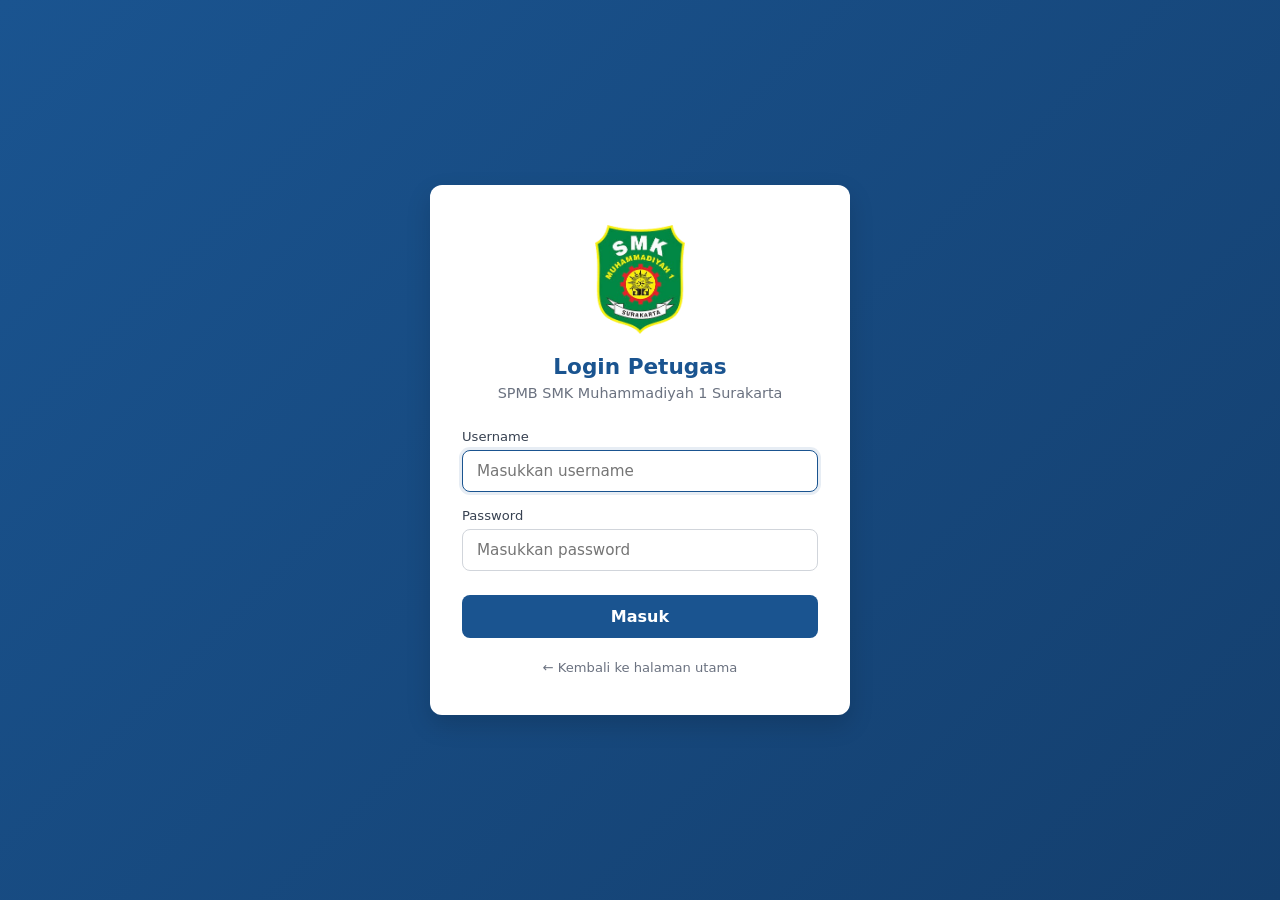
<file: report.html>
<!DOCTYPE html>
<html lang="id">
<head>
<meta charset="UTF-8">
<meta name="viewport" content="width=device-width, initial-scale=1.0">
<title>Laporan — SPMB SMK Muhammadiyah 1 Surakarta</title>
<link rel="icon" href="logo.png">
<style>
  * { box-sizing: border-box; margin: 0; padding: 0; }
  body { font-family: 'Segoe UI', system-ui, -apple-system, sans-serif;
    background: #f5f7fa; color: #1f2937; min-height: 100vh; }
  .app { display: flex; min-height: 100vh; }
  .sidebar { width: 260px; background: #1a5490; color: #fff;
    display: flex; flex-direction: column; flex-shrink: 0; transition: transform 0.3s ease; }
  .sidebar-header { padding: 20px; border-bottom: 1px solid rgba(255,255,255,0.1);
    display: flex; align-items: center; gap: 12px; }
  .sidebar-header img { width: 56px; height: 56px; object-fit: contain; }
  .sidebar-header .brand { font-size: 0.85rem; font-weight: 600; line-height: 1.3; }
  .nav { flex: 1; padding: 12px 0; overflow-y: auto; }
  .nav-group-title { padding: 12px 20px 6px; font-size: 0.7rem;
    text-transform: uppercase; letter-spacing: 0.5px; color: rgba(255,255,255,0.5); }
  .nav-item { display: flex; align-items: center; gap: 12px; padding: 11px 20px;
    color: rgba(255,255,255,0.85); text-decoration: none; font-size: 0.9rem;
    transition: background 0.15s; border-left: 3px solid transparent; }
  .nav-item:hover { background: rgba(255,255,255,0.08); }
  .nav-item.active { background: rgba(255,255,255,0.12);
    border-left-color: #d4a017; color: #fff; font-weight: 500; }
  .nav-item .ico { font-size: 1.1rem; width: 20px; text-align: center; }
  .sidebar-footer { padding: 16px 20px; border-top: 1px solid rgba(255,255,255,0.1);
    font-size: 0.75rem; color: rgba(255,255,255,0.6); }
  .main { flex: 1; display: flex; flex-direction: column; min-width: 0; }
  .topbar { background: #fff; border-bottom: 1px solid #e5e7eb;
    padding: 12px 24px; display: flex; align-items: center;
    justify-content: space-between; gap: 16px; }
  .btn-menu { display: none; background: none; border: none;
    font-size: 1.4rem; cursor: pointer; color: #1a5490; padding: 4px; }
  .topbar-title { font-size: 1.05rem; font-weight: 600; color: #1a5490; }
  .user-info { display: flex; align-items: center; gap: 12px; font-size: 0.85rem; }
  .user-avatar { width: 36px; height: 36px; border-radius: 50%; background: #1a5490;
    color: #fff; display: flex; align-items: center; justify-content: center;
    font-weight: 600; font-size: 0.9rem; }
  .user-meta { text-align: right; line-height: 1.3; }
  .user-name { font-weight: 600; }
  .user-role { font-size: 0.75rem; color: #6b7280; }
  .btn-logout { background: #fee2e2; color: #d93025; border: none;
    padding: 7px 14px; border-radius: 6px; font-size: 0.85rem;
    font-weight: 500; cursor: pointer; }
  .btn-logout:hover { background: #fecaca; }
  .content { flex: 1; padding: 24px; max-width: 1200px; width: 100%; margin: 0 auto; }
  .tabs { display: flex; gap: 4px; margin-bottom: 20px;
    overflow-x: auto; border-bottom: 2px solid #e5e7eb; }
  .tab { padding: 10px 18px; background: none; border: none;
    font-size: 0.9rem; font-family: inherit; cursor: pointer;
    color: #6b7280; border-bottom: 3px solid transparent; margin-bottom: -2px; white-space: nowrap; }
  .tab:hover { color: #1a5490; }
  .tab.active { color: #1a5490; font-weight: 600; border-bottom-color: #1a5490; }
  .panel { background: #fff; padding: 20px; border-radius: 10px;
    box-shadow: 0 1px 3px rgba(0,0,0,0.06); margin-bottom: 20px; }
  .summary { display: grid; grid-template-columns: repeat(auto-fill, minmax(180px, 1fr));
    gap: 14px; margin-bottom: 20px; }
  .sum-card { background: #fff; padding: 16px 18px; border-radius: 10px;
    box-shadow: 0 1px 3px rgba(0,0,0,0.06); border-left: 4px solid #1a5490; }
  .sum-label { font-size: 0.78rem; color: #6b7280; margin-bottom: 4px; }
  .sum-value { font-size: 1.5rem; font-weight: 700; color: #1a5490; }
  .bar-item { margin-bottom: 12px; }
  .bar-item .bar-label { display: flex; justify-content: space-between;
    font-size: 0.82rem; margin-bottom: 4px; }
  .bar-item .bar-label .bar-name { color: #374151; }
  .bar-item .bar-label .bar-count { color: #1a5490; font-weight: 600; }
  .bar-item .bar-track { height: 22px; background: #f3f4f6;
    border-radius: 6px; overflow: hidden; }
  .bar-item .bar-fill { height: 100%; background: linear-gradient(90deg, #1a5490, #2d6fb8);
    border-radius: 6px; transition: width 0.4s; min-width: 2px; }
  .section-title { font-size: 0.95rem; font-weight: 600; color: #1f2937;
    margin: 18px 0 10px; padding-bottom: 6px; border-bottom: 2px solid #e5e7eb; }
  .filters { display: grid; grid-template-columns: 1fr 1fr auto;
    gap: 10px; align-items: end; margin-bottom: 14px; }
  .filters .field { display: flex; flex-direction: column; gap: 4px; }
  .filters label { font-size: 0.75rem; color: #6b7280; font-weight: 500; }
  .filters input, .filters select {
    padding: 9px 12px; border: 1px solid #d1d5db; border-radius: 6px;
    font-size: 0.9rem; font-family: inherit; background: #fff; }
  .filters input:focus, .filters select:focus {
    outline: none; border-color: #1a5490; box-shadow: 0 0 0 3px rgba(26,84,144,0.1); }
  .btn { padding: 9px 16px; border: none; border-radius: 6px;
    font-size: 0.9rem; font-weight: 500; cursor: pointer;
    font-family: inherit; transition: background 0.15s; }
  .btn-primary { background: #1a5490; color: #fff; }
  .btn-primary:hover { background: #143f6e; }
  .btn-secondary { background: #e5e7eb; color: #1f2937; }
  .btn-secondary:hover { background: #d1d5db; }
  .btn-sm { padding: 5px 10px; font-size: 0.8rem; }
  .preview-info { background: #eff6ff; border: 1px solid #bfdbfe;
    padding: 10px 14px; border-radius: 6px; font-size: 0.85rem;
    color: #1e40af; margin-bottom: 12px; }
  .table-wrap { overflow-x: auto; max-height: 400px; overflow-y: auto;
    border: 1px solid #e5e7eb; border-radius: 8px; }
  table { width: 100%; border-collapse: collapse; font-size: 0.82rem; }
  th, td { padding: 8px 10px; text-align: left; border-bottom: 1px solid #e5e7eb; white-space: nowrap; }
  th { background: #f9fafb; font-weight: 600; color: #374151;
    font-size: 0.72rem; text-transform: uppercase; letter-spacing: 0.3px;
    position: sticky; top: 0; z-index: 1; }
  tbody tr:hover { background: #f9fafb; }
  .empty { text-align: center; padding: 40px 20px; color: #6b7280; }
  .overlay { display: none; position: fixed; inset: 0;
    background: rgba(0,0,0,0.4); z-index: 99; }
  .overlay.show { display: block; }
  .badge-role { display: inline-block; padding: 3px 10px; border-radius: 12px;
    font-size: 0.7rem; font-weight: 600; text-transform: uppercase; letter-spacing: 0.3px; }
  .role-ADMIN { background: #dbeafe; color: #1e40af; }
  .role-WAWANCARA { background: #fef3c7; color: #92400e; }
  .role-BENDAHARA { background: #d1fae5; color: #065f46; }
  .role-SELEKSI { background: #ede9fe; color: #5b21b6; }
  
  #print-area { display: none; }

  @media print {
    * { -webkit-print-color-adjust: exact !important; print-color-adjust: exact !important; }
    @page { size: A4 landscape; margin: 10mm 15mm; }
    html, body { background: #fff !important; color: #000 !important; }
    body * { visibility: hidden; }
    #print-area, #print-area * { visibility: visible; }
    
    #print-area { 
      display: block !important; position: absolute; left: 0; top: 0; width: 100%;
      font-family: 'Times New Roman', Times, serif; color: #000 !important; 
    }
    .no-print { display: none !important; }
    
    .print-doc { padding: 0; font-size: 12pt; color: #000 !important; }
    
    .print-doc .kop-img { width: 20cm; max-width: none; height: auto; display: block;
      margin: 0 auto 4mm auto; }
    .print-doc .kop-fallback { margin: 0 auto 4mm auto; width: 20cm; display: flex; align-items: center; gap: 5mm;
      border-bottom: 2px solid #000; padding-bottom: 3mm; color: #000 !important; }
    
    .print-doc h3 { text-align: center; font-size: 14pt; font-weight: 700; text-decoration: underline;
      margin: 4mm 0 2mm 0; letter-spacing: 0.5px; color: #000 !important; }
    .print-doc .meta { text-align: center; font-size: 12pt; margin-bottom: 6mm; color: #000 !important; }
    
    .print-tbl { width: 100%; border-collapse: collapse; font-size: 12pt; margin-bottom: 8mm; color: #000 !important; }
    .print-tbl th, .print-tbl td { 
      border: 1px solid #000 !important; 
      padding: 2mm 3mm; 
      text-align: left; 
      color: #000 !important; 
    }
    .print-tbl th { 
      background: transparent !important; 
      font-weight: 700; 
      text-align: center; 
      font-family: 'Times New Roman', Times, serif; 
      font-size: 12pt; 
      color: #000 !important;
    }
    .print-tbl td.no { text-align: center; width: 12mm; color: #000 !important; }
    .print-tbl td.jk { text-align: center; width: 15mm; color: #000 !important; }
    
    .print-doc .ttd-2col { margin-top: 8mm; display: flex; justify-content: space-between;
      gap: 10mm; page-break-inside: avoid; color: #000 !important; }
      
    .print-doc .ttd-kolom { flex: 1; text-align: center; font-size: 12pt; color: #000 !important; min-height: 35mm; }
    
    .print-doc .ttd-kolom .jabatan { margin-bottom: 2mm; color: #000 !important; }
    .print-doc .ttd-kolom .ttd-img { display: block; width: 3.5cm; max-height: 22mm;
      object-fit: contain; margin: 0 auto; }
    .print-doc .ttd-kolom .nama { font-weight: 700; text-decoration: underline; margin-top: 1mm; color: #000 !important; }
    .print-doc .ttd-kolom .nipm { font-size: 12pt; margin-top: 1mm; color: #000 !important; }
  }
  
  @media (max-width: 900px) {
    .sidebar { position: fixed; top: 0; bottom: 0; left: 0; z-index: 100; transform: translateX(-100%); }
    .sidebar.open { transform: translateX(0); }
    .btn-menu { display: block; }
    .user-meta { display: none; }
    .filters { grid-template-columns: 1fr; }
  }
</style>
</head>
<body>
<div class="app no-print">
  <aside class="sidebar" id="sidebar">
    <div class="sidebar-header">
      <img src="logo.png" alt="Logo" onerror="this.style.display='none'">
      <div class="brand">SPMB<br>SMK Muhammadiyah 1 Surakarta</div>
    </div>
    <nav class="nav" id="nav"></nav>
    <div class="sidebar-footer">Versi 1.0.0</div>
  </aside>
  <div class="overlay" id="overlay"></div>
  <main class="main">
    <header class="topbar">
      <div style="display:flex;align-items:center;gap:12px;">
        <button class="btn-menu" id="btn-menu">☰</button>
        <div class="topbar-title">Laporan & Ekspor</div>
      </div>
      <div class="user-info">
        <div class="user-meta">
          <div class="user-name" id="user-name">-</div>
          <div class="user-role" id="user-role">-</div>
        </div>
        <div class="user-avatar" id="user-avatar">?</div>
        <button class="btn-logout" id="btn-logout">Keluar</button>
      </div>
    </header>
    <div class="content">
      <div class="tabs">
        <button class="tab active" data-tab="ringkasan">📊 Ringkasan</button>
        <button class="tab" data-tab="ekspor">📥 Ekspor Data</button>
        <button class="tab" data-tab="hadir">🖨️ Daftar Hadir</button>
      </div>
      <div id="tab-content"></div>
    </div>
  </main>
</div>
<div id="print-area"></div>

<!-- Library Pustaka -->
<script src="config.js"></script>
<script src="utils.js"></script>
<script src="api.js"></script>
<script src="auth.js"></script>
<script src="nav.js"></script>
<!-- SheetJS untuk Excel Asli -->
<script src="https://cdn.sheetjs.com/xlsx-0.20.0/package/dist/xlsx.full.min.js"></script>

<script>
(function () {
  'use strict';
  if (!Auth.guard(['ADMIN', 'SELEKSI', 'BENDAHARA', 'WAWANCARA'])) return;
  var user = Auth.getUser();
  var role = user.role;
  var displayName = user.display_name || user.username;
  document.getElementById('user-name').textContent = displayName;
  document.getElementById('user-role').innerHTML =
    '<span class="badge-role role-' + Utils.escapeHtml(role) + '">' + Utils.escapeHtml(role) + '</span>';
  document.getElementById('user-avatar').textContent = displayName.charAt(0).toUpperCase();
  Nav.render('report');
  var sidebar = document.getElementById('sidebar');
  var overlay = document.getElementById('overlay');
  document.getElementById('btn-menu').addEventListener('click', function () {
    sidebar.classList.toggle('open'); overlay.classList.toggle('show');
  });
  overlay.addEventListener('click', function () {
    sidebar.classList.remove('open'); overlay.classList.remove('show');
  });
  document.getElementById('btn-logout').addEventListener('click', function () {
    if (!confirm('Keluar dari aplikasi?')) return;
    Auth.logout();
  });
  
  var konsentrasiList = [];
  Api.settings.listKonsentrasi().then(function (res) {
    if (res && res.success && res.data && res.data.konsentrasi) {
      konsentrasiList = res.data.konsentrasi;
    }
  }).catch(function () {});
  
  var gelombangList = [];
  Api.gelombang.list().then(function(res) {
    if (res.success && res.data.gelombang) {
      gelombangList = res.data.gelombang;
    }
  }).catch(function(){});
  
  function opsiGelombang() {
    var h = '<option value="">Semua Gelombang</option>';
    gelombangList.forEach(function (g) {
      h += '<option value="' + Utils.escapeHtml(g.gelombang_id) + '">' +
        Utils.escapeHtml(g.nama) + '</option>';
    });
    return h;
  }
  
  function opsiKonsentrasi() {
    var h = '<option value="">Semua Konsentrasi</option>';
    konsentrasiList.forEach(function (k) {
      h += '<option value="' + Utils.escapeHtml(k.konsentrasi_id) + '">' +
        Utils.escapeHtml(k.konsentrasi_id + ' — ' + k.nama_konsentrasi) + '</option>';
    });
    return h;
  }
  function labelKonsentrasi(id) {
    if (!id) return '-';
    var key = String(id);
    var nama = '';
    for (var i = 0; i < konsentrasiList.length; i++) {
      if (konsentrasiList[i].konsentrasi_id === key) {
        nama = konsentrasiList[i].nama_konsentrasi;
        break;
      }
    }
    return nama ? (key + ' — ' + nama) : key;
  }
  
  var currentTab = 'ringkasan';
  var cachedExportRows = []; // Menyimpan data hasil preview
  
  document.querySelector('.tabs').addEventListener('click', function (e) {
    var t = e.target.closest('.tab');
    if (!t) return;
    document.querySelectorAll('.tab').forEach(function (x) { x.classList.remove('active'); });
    t.classList.add('active');
    currentTab = t.getAttribute('data-tab');
    renderTab();
  });
  
  function renderTab() {
    var c = document.getElementById('tab-content');
    c.innerHTML = '<div class="panel"><div class="empty">Memuat...</div></div>';
    if (currentTab === 'ringkasan') renderRingkasan();
    else if (currentTab === 'ekspor') renderEkspor();
    else if (currentTab === 'hadir') renderHadir();
  }
  
  function renderRingkasan() {
    Api.report.dashboard().then(function (res) {
      if (!res.success) {
        document.getElementById('tab-content').innerHTML =
          '<div class="panel"><div class="empty">Gagal: ' + Utils.escapeHtml(res.message) + '</div></div>';
        return;
      }
      var d = res.data;
      var c = document.getElementById('tab-content');
      var html = '<div class="summary">' +
        '<div class="sum-card"><div class="sum-label">Total Pendaftar</div>' +
          '<div class="sum-value">' + (d.total || 0) + '</div></div>';
      var statusLabels = { 'DRAFT': 'Draft', 'TERKIRIM': 'Terkirim',
        'PERLU_PERBAIKAN': 'Perlu Perbaikan', 'TERVERIFIKASI': 'Terverifikasi', 'DIBATALKAN': 'Dibatalkan' };
      Object.keys(statusLabels).forEach(function (k) {
        html += '<div class="sum-card"><div class="sum-label">' + statusLabels[k] + '</div>' +
          '<div class="sum-value">' + (d.per_status[k] || 0) + '</div></div>';
      });
      html += '</div>';
      html += '<div class="panel"><div class="section-title">Pendaftar per Konsentrasi Keahlian (Pilihan 1)</div>';
      if (d.per_konsentrasi && d.per_konsentrasi.length) {
        var maxK = Math.max.apply(null, d.per_konsentrasi.map(function (x) { return x.jumlah; }));
        d.per_konsentrasi.forEach(function (k) {
          var pct = maxK > 0 ? (k.jumlah / maxK) * 100 : 0;
          html += '<div class="bar-item">' +
            '<div class="bar-label"><span class="bar-name">' + Utils.escapeHtml(k.id + ' — ' + k.nama) + '</span>' +
            '<span class="bar-count">' + k.jumlah + '</span></div>' +
            '<div class="bar-track"><div class="bar-fill" style="width:' + pct + '%"></div></div></div>';
        });
      } else { html += '<div class="empty" style="padding:20px;">Belum ada data.</div>'; }
      html += '</div>';
      html += '<div class="panel"><div class="section-title">Per Jenis Kelamin</div><div class="summary">' +
        '<div class="sum-card"><div class="sum-label">Laki-laki</div>' +
          '<div class="sum-value">' + (d.per_jenis_kelamin.L || 0) + '</div></div>' +
        '<div class="sum-card"><div class="sum-label">Perempuan</div>' +
          '<div class="sum-value">' + (d.per_jenis_kelamin.P || 0) + '</div></div></div></div>';
      html += '<div class="panel"><div class="section-title">Top 10 Sekolah Asal</div>';
      if (d.top_sekolah && d.top_sekolah.length) {
        html += '<div class="table-wrap"><table><thead><tr>' +
          '<th>Sekolah</th><th style="text-align:right;">Jumlah</th></tr></thead><tbody>';
        d.top_sekolah.forEach(function (s) {
          html += '<tr><td>' + Utils.escapeHtml(s.nama) + '</td>' +
            '<td style="text-align:right;font-weight:600;">' + s.jumlah + '</td></tr>';
        });
        html += '</tbody></table></div>';
      } else { html += '<div class="empty" style="padding:20px;">Belum ada data.</div>'; }
      html += '</div>';
      c.innerHTML = html;
    }).catch(function (err) {
      document.getElementById('tab-content').innerHTML =
        '<div class="panel"><div class="empty">Error: ' + Utils.escapeHtml(err.message) + '</div></div>';
    });
  }
  
  function renderEkspor() {
    var c = document.getElementById('tab-content');
    c.innerHTML =
      '<div class="panel">' +
        '<div class="preview-info">📥 Pilih filter, lalu klik <strong>Tampilkan Preview</strong> untuk melihat data dan mengunduh Excel.</div>' +
        '<div class="filters" style="grid-template-columns: 1fr 1fr 1fr auto;">' +
          '<div class="field"><label>Gelombang</label>' +
            '<select id="ex-gelombang">' + opsiGelombang() + '</select></div>' +
          '<div class="field"><label>Status</label>' +
            '<select id="ex-status"><option value="">Semua Status</option>' +
              '<option value="DRAFT">DRAFT</option>' +
              '<option value="TERKIRIM">TERKIRIM</option>' +
              '<option value="PERLU_PERBAIKAN">PERLU PERBAIKAN</option>' +
              '<option value="TERVERIFIKASI">TERVERIFIKASI</option>' +
              '<option value="DIBATALKAN">DIBATALKAN</option></select></div>' +
          '<div class="field"><label>Konsentrasi</label>' +
            '<select id="ex-kons">' + opsiKonsentrasi() + '</select></div>' +
          '<div style="display:flex; gap:8px; align-items:flex-end;">' +
            '<button class="btn btn-secondary" id="btn-preview">👁️ Tampilkan Preview</button>' +
            '<button class="btn btn-primary" id="btn-download" style="display:none;">⬇ Download Excel</button>' +
          '</div>' +
        '</div></div>' +
      '<div class="panel"><div class="section-title">Preview Data</div>' +
        '<div id="ex-preview" class="empty">Klik Tampilkan Preview untuk melihat data.</div></div>';
        
    document.getElementById('btn-preview').addEventListener('click', function () {
      var status = document.getElementById('ex-status').value;
      var kons = document.getElementById('ex-kons').value;
      var gel = document.getElementById('ex-gelombang').value;
      
      Utils.showLoading('Menyiapkan data...');
      Api.report.exportData({ status: status, konsentrasi: kons, gelombang_id: gel }).then(function (res) {
        Utils.hideLoading();
        if (!res.success) { Utils.toast('Gagal: ' + res.message, 'error'); return; }
        
        cachedExportRows = res.data.rows || [];
        
        if (!cachedExportRows.length) {
          Utils.toast('Tidak ada data untuk filter ini', 'warning');
          document.getElementById('ex-preview').innerHTML = '<div class="empty">Tidak ada data.</div>';
          document.getElementById('btn-download').style.display = 'none';
          return;
        }
        
        renderPreviewEkspor(cachedExportRows);
        
        // Munculkan tombol download setelah preview berhasil
        var btnDownload = document.getElementById('btn-download');
        btnDownload.style.display = 'inline-block';
        Utils.toast(cachedExportRows.length + ' baris data siap diunduh', 'success');
        
      }).catch(function (err) { 
        Utils.hideLoading(); 
        Utils.toast('Error: ' + err.message, 'error'); 
      });
    });

    document.getElementById('btn-download').addEventListener('click', function () {
      if (cachedExportRows.length === 0) {
        Utils.toast('Silakan Tampilkan Preview terlebih dahulu', 'warning');
        return;
      }
      downloadExcel(cachedExportRows, 'pendaftar-spmb-' + formatTanggalFile() + '.xlsx');
      Utils.toast('File Excel berhasil diunduh', 'success');
    });
  }
  
  function renderPreviewEkspor(rows) {
    var c = document.getElementById('ex-preview');
    var previewCols = ['nomor_pendaftaran','nama_lengkap','nisn','jenis_kelamin',
      'konsentrasi_1','nama_ayah','nama_ibu','nomor_hp','status_pendaftaran'];
    var headerLabels = {
      nomor_pendaftaran: 'No. Daftar', nama_lengkap: 'Nama', nisn: 'NISN',
      jenis_kelamin: 'JK', konsentrasi_1: 'Konsentrasi 1',
      nama_ayah: 'Ayah', nama_ibu: 'Ibu', nomor_hp: 'HP', status_pendaftaran: 'Status'
    };
    var h = '<div class="preview-info">Menampilkan ' + Math.min(20, rows.length) + ' dari ' + rows.length + ' baris.</div>';
    h += '<div class="table-wrap"><table><thead><tr>';
    previewCols.forEach(function (col) { h += '<th>' + Utils.escapeHtml(headerLabels[col] || col) + '</th>'; });
    h += '</tr></thead><tbody>';
    rows.slice(0, 20).forEach(function (r) {
      h += '<tr>';
      previewCols.forEach(function (col) {
        var val = r[col] || '-';
        if (col === 'konsentrasi_1' && r[col]) val = labelKonsentrasi(r[col]);
        h += '<td>' + Utils.escapeHtml(val) + '</td>';
      });
      h += '</tr>';
    });
    h += '</tbody></table></div>';
    c.innerHTML = h;
  }
  
  function formatTanggalFile() {
    var d = new Date();
    return d.getFullYear() + String(d.getMonth() + 1).padStart(2, '0') + String(d.getDate()).padStart(2, '0') + '-' +
           String(d.getHours()).padStart(2, '0') + String(d.getMinutes()).padStart(2, '0');
  }

  // FUNGSI EXCEL ASLI (TANPA PERINGATAN CORRUPTED)
  function downloadExcel(rows, filename) {
    var cols = ['nomor_pendaftaran','nama_lengkap','nisn','nik','jenis_kelamin',
      'tempat_lahir','tanggal_lahir','agama','alamat','rt','rw','desa_kelurahan',
      'kecamatan','kabupaten_kota','provinsi','kode_pos','nomor_hp','email',
      'sekolah_asal','npsn_asal','tahun_lulus','nomor_ijazah','konsentrasi_1','konsentrasi_2',
      'nama_ayah','nama_ibu','nomor_kk','nomor_hp_ortu','pekerjaan_ayah','pekerjaan_ibu',
      'penghasilan_ayah','penghasilan_ibu','status_yatim','status_pendaftaran','tanggal_daftar','submitted_at'];
      
    var headerLabels = {
      nomor_pendaftaran: 'Nomor Pendaftaran', nama_lengkap: 'Nama Lengkap', nisn: 'NISN',
      nik: 'NIK', jenis_kelamin: 'Jenis Kelamin', tempat_lahir: 'Tempat Lahir',
      tanggal_lahir: 'Tanggal Lahir', agama: 'Agama', alamat: 'Alamat', rt: 'RT', rw: 'RW',
      desa_kelurahan: 'Desa/Kelurahan', kecamatan: 'Kecamatan', kabupaten_kota: 'Kabupaten/Kota',
      provinsi: 'Provinsi', kode_pos: 'Kode Pos', nomor_hp: 'No. HP', email: 'Email',
      sekolah_asal: 'Sekolah Asal', npsn_asal: 'NPSN Asal', tahun_lulus: 'Tahun Lulus',
      nomor_ijazah: 'No. Ijazah', konsentrasi_1: 'Konsentrasi 1', konsentrasi_2: 'Konsentrasi 2',
      nama_ayah: 'Nama Ayah', nama_ibu: 'Nama Ibu', nomor_kk: 'Nomor KK',
      nomor_hp_ortu: 'No. HP Orang Tua', pekerjaan_ayah: 'Pekerjaan Ayah',
      pekerjaan_ibu: 'Pekerjaan Ibu', penghasilan_ayah: 'Penghasilan Ayah',
      penghasilan_ibu: 'Penghasilan Ibu', status_yatim: 'Status Orang Tua',
      status_pendaftaran: 'Status Pendaftaran', tanggal_daftar: 'Tanggal Daftar', submitted_at: 'Waktu Submit'
    };

    var ws_data = [];
    var headerRow = cols.map(function(c) { return headerLabels[c] || c; });
    ws_data.push(headerRow);

    rows.forEach(function (r) {
      var row = cols.map(function (c) {
        return r[c] === null || r[c] === undefined ? '' : String(r[c]);
      });
      ws_data.push(row);
    });

    var wb = XLSX.utils.book_new();
    var ws = XLSX.utils.aoa_to_sheet(ws_data);
    ws['!cols'] = cols.map(function() { return { wch: 20 }; });
    
    XLSX.utils.book_append_sheet(wb, ws, "Data SPMB");
    XLSX.writeFile(wb, filename);
  }
 
  function renderHadir() {
    var c = document.getElementById('tab-content');
    c.innerHTML =
      '<div class="panel">' +
        '<div class="preview-info">🖨️ Cetak daftar hadir peserta wawancara. Hanya menampilkan siswa berstatus <strong>TERVERIFIKASI</strong>.</div>' +
        '<div class="filters" style="grid-template-columns: 1fr 1fr 1fr 1fr auto;">' +
          '<div class="field"><label>Gelombang</label>' +
            '<select id="hd-gelombang">' + opsiGelombang() + '</select></div>' +
          '<div class="field"><label>Konsentrasi</label>' +
            '<select id="hd-kons">' + opsiKonsentrasi() + '</select></div>' +
          '<div class="field"><label>Tanggal Wawancara (Opsional)</label>' +
            '<input type="date" id="hd-tgl"></div>' +
          '<div class="field"><label>Status Wawancara</label>' +
            '<select id="hd-status">' +
              '<option value="belum">Belum Wawancara Saja</option>' +
              '<option value="semua">Semua Terverifikasi</option>' +
            '</select></div>' +
          '<div><button class="btn btn-primary" id="btn-print">🖨️ Cetak</button></div>' +
        '</div></div>' +
      '<div class="panel"><div class="section-title">Preview</div>' +
        '<div id="hd-preview" class="empty">Pilih filter lalu klik Cetak untuk melihat preview.</div></div>';
        
    document.getElementById('btn-print').addEventListener('click', function () {
      var kons = document.getElementById('hd-kons').value;
      var tgl = document.getElementById('hd-tgl').value;
      var status = document.getElementById('hd-status').value;
      var gel = document.getElementById('hd-gelombang').value;
      
      var payload = { 
        konsentrasi: kons, 
        tanggal: tgl, 
        hanya_belum: (status === 'belum'),
        gelombang_id: gel
      };
      
      Utils.showLoading('Menyiapkan daftar hadir...');
      Api.report.daftarHadir(payload).then(function (res) {
        Utils.hideLoading();
        if (!res.success) { Utils.toast('Gagal: ' + res.message, 'error'); return; }
        if (!res.data.rows.length) { Utils.toast('Tidak ada data untuk filter ini', 'warning'); return; }
        renderPreviewHadir(res.data);
        setTimeout(function () { window.print(); }, 300);
      }).catch(function (err) { Utils.hideLoading(); Utils.toast('Error: ' + err.message, 'error'); });
    });
  }
  
  function renderPreviewHadir(data) {
    var rows = data.rows;
    var s = data.sekolah;
    var konsLabel = '';
    var selKons = document.getElementById('hd-kons');
    if (selKons.value) {
      var opt = selKons.options[selKons.selectedIndex];
      konsLabel = ' — ' + opt.textContent;
    }
    var prevHtml = '<div class="preview-info">Total: <strong>' + rows.length + '</strong> peserta' + Utils.escapeHtml(konsLabel) + '</div>' +
      '<div class="table-wrap"><table><thead><tr>' +
        '<th>No</th><th>No. Pendaftaran</th><th>Nama</th><th>NISN</th>' +
        '<th>JK</th><th>Sekolah Asal</th><th>Konsentrasi</th><th>No. HP</th>' +
      '</tr></thead><tbody>';
    rows.forEach(function (r) {
      prevHtml += '<tr>' +
        '<td>' + r.no + '</td>' +
        '<td>' + Utils.escapeHtml(r.nomor_pendaftaran) + '</td>' +
        '<td>' + Utils.escapeHtml(r.nama_lengkap) + '</td>' +
        '<td>' + Utils.escapeHtml(r.nisn) + '</td>' +
        '<td>' + Utils.escapeHtml(r.jenis_kelamin) + '</td>' +
        '<td>' + Utils.escapeHtml(r.sekolah_asal) + '</td>' +
        '<td>' + Utils.escapeHtml(r.konsentrasi) + '</td>' +
        '<td>' + Utils.escapeHtml(r.nomor_hp) + '</td></tr>';
    });
    prevHtml += '</tbody></table></div>';
    document.getElementById('hd-preview').innerHTML = prevHtml;
    
    var today = Utils.formatTanggal(new Date().toISOString());
    
    var kopFallback =
      '<div class="kop-fallback">' +
        '<img src="logo.png" alt="Logo" onerror="this.style.display=\'none\'">' +
        '<div style="flex:1;text-align:center;">' +
          '<h2 style="font-size:14pt;font-weight:700;margin:0;">' + Utils.escapeHtml(s.nama_sekolah || 'SMK MUHAMMADIYAH 1 SURAKARTA') + '</h2>' +
          '<p style="font-size:9pt;margin:1mm 0 0;">' + Utils.escapeHtml(s.alamat_sekolah || '') + '</p>' +
          '<p style="font-size:9pt;margin:0;">Telp: ' + Utils.escapeHtml(s.telepon_sekolah || '-') +
            ' | Email: ' + Utils.escapeHtml(s.email_sekolah || '-') + '</p>' +
        '</div></div>';

    var kop =
      '<img src="kop-surat.png" class="kop-img" alt="KOP" ' +
        'onerror="this.style.display=\'none\';this.nextElementSibling.style.display=\'block\';">' +
      '<div style="display:none;">' + kopFallback + '</div>';

    var printHtml =
      '<div class="print-doc">' + kop +
        '<h3>DAFTAR HADIR PESERTA WAWANCARA</h3>' +
        '<div class="meta">Tahun Pelajaran ' + Utils.escapeHtml(s.tahun_ajaran || '') + Utils.escapeHtml(konsLabel) + '</div>' +
        '<table class="print-tbl"><thead><tr>' +
            '<th style="width:10mm;">No</th>' +
            '<th style="width:32mm;">No. Pendaftaran</th>' +
            '<th>Nama Lengkap</th>' +
            '<th style="width:25mm;">NISN</th>' +
            '<th style="width:12mm;">JK</th>' +
            '<th>Sekolah Asal</th>' +
            '<th style="width:40mm;">Pelaksanaan Wawancara</th>' +
            '<th style="width:40mm;">Tanda Tangan</th></tr></thead><tbody>';
    rows.forEach(function (r) {
      printHtml += '<tr>' +
        '<td class="no">' + r.no + '</td>' +
        '<td>' + Utils.escapeHtml(r.nomor_pendaftaran) + '</td>' +
        '<td>' + Utils.escapeHtml(r.nama_lengkap) + '</td>' +
        '<td>' + Utils.escapeHtml(r.nisn) + '</td>' +
        '<td class="jk">' + Utils.escapeHtml(r.jenis_kelamin) + '</td>' +
        '<td>' + Utils.escapeHtml(r.sekolah_asal) + '</td>' +
        '<td></td>' + 
        '<td></td></tr>';
    });
    printHtml += '</tbody></table>';
    
    printHtml += '<div class="ttd-2col">' +
        '<div class="ttd-kolom">' +
          '<div>Mengetahui,</div>' +
          '<div class="jabatan">Kepala Sekolah,</div>' +
          '<img src="ttd-spmb.png" class="ttd-img" alt="TTD" onerror="this.style.display=\'none\'">' +
          '<div class="nama">' + Utils.escapeHtml(s.kepala_sekolah || 'Joko Harinto, S.Pd, M.Pd.') + '</div>' +
          '<div class="nipm">NIPM. 512 099 314</div>' +
        '</div>' +
        '<div class="ttd-kolom">' +
          '<div>Surakarta, ' + Utils.escapeHtml(today) + '</div>' +
          '<div class="jabatan">Panitia SPMB,</div>' +
          '<img src="ttd-ketua.png" class="ttd-img" alt="TTD" onerror="this.style.display=\'none\'">' +
          '<div class="nama">' + Utils.escapeHtml(s.ketua_panitia || 'Lexna Keswanto, S.Pd.') + '</div>' +
          '<div class="nipm">NBM. 151 1800</div>' +
        '</div>' +
      '</div></div>';
      
    document.getElementById('print-area').innerHTML = printHtml;
  }
  
  renderTab();
})();
</script>
</body>
</html>
</file>
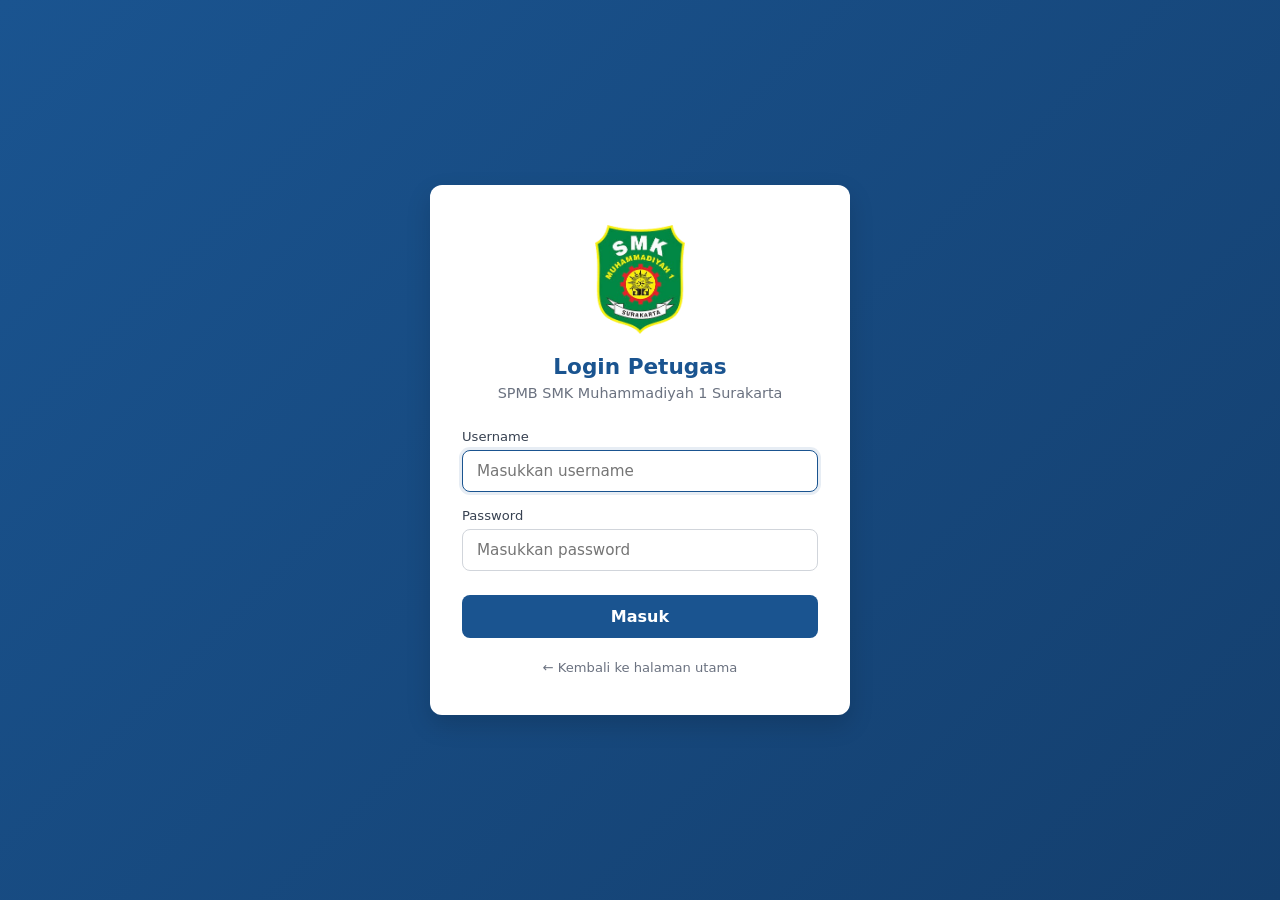
<file: selection.html>
<!DOCTYPE html>
<html lang="id">
<head>
<meta charset="UTF-8">
<meta name="viewport" content="width=device-width, initial-scale=1.0">
<title>Hasil Seleksi — SPMB SMK Muhammadiyah 1 Surakarta</title>
<link rel="icon" href="logo.png">
<style>
  * { box-sizing: border-box; margin: 0; padding: 0; }
  body { font-family: 'Segoe UI', system-ui, -apple-system, sans-serif;
    background: #f5f7fa; color: #1f2937; min-height: 100vh; }
  .app { display: flex; min-height: 100vh; }
  .sidebar { width: 260px; background: #1a5490; color: #fff;
    display: flex; flex-direction: column; flex-shrink: 0; transition: transform 0.3s ease; }
  .sidebar-header { padding: 20px; border-bottom: 1px solid rgba(255,255,255,0.1);
    display: flex; align-items: center; gap: 12px; }
  .sidebar-header img { width: 56px; height: 56px; object-fit: contain; }
  .sidebar-header .brand { font-size: 0.85rem; font-weight: 600; line-height: 1.3; }
  .nav { flex: 1; padding: 12px 0; overflow-y: auto; }
  .nav-group-title { padding: 12px 20px 6px; font-size: 0.7rem;
    text-transform: uppercase; letter-spacing: 0.5px; color: rgba(255,255,255,0.5); }
  .nav-item { display: flex; align-items: center; gap: 12px; padding: 11px 20px;
    color: rgba(255,255,255,0.85); text-decoration: none; font-size: 0.9rem;
    transition: background 0.15s; border-left: 3px solid transparent; }
  .nav-item:hover { background: rgba(255,255,255,0.08); }
  .nav-item.active { background: rgba(255,255,255,0.12);
    border-left-color: #d4a017; color: #fff; font-weight: 500; }
  .nav-item .ico { font-size: 1.1rem; width: 20px; text-align: center; }
  .sidebar-footer { padding: 16px 20px; border-top: 1px solid rgba(255,255,255,0.1);
    font-size: 0.75rem; color: rgba(255,255,255,0.6); }
  .main { flex: 1; display: flex; flex-direction: column; min-width: 0; }
  .topbar { background: #fff; border-bottom: 1px solid #e5e7eb;
    padding: 12px 24px; display: flex; align-items: center;
    justify-content: space-between; gap: 16px; }
  .btn-menu { display: none; background: none; border: none;
    font-size: 1.4rem; cursor: pointer; color: #1a5490; padding: 4px; }
  .topbar-title { font-size: 1.05rem; font-weight: 600; color: #1a5490; }
  .user-info { display: flex; align-items: center; gap: 12px; font-size: 0.85rem; }
  .user-avatar { width: 36px; height: 36px; border-radius: 50%; background: #1a5490;
    color: #fff; display: flex; align-items: center; justify-content: center;
    font-weight: 600; font-size: 0.9rem; }
  .user-meta { text-align: right; line-height: 1.3; }
  .user-name { font-weight: 600; }
  .user-role { font-size: 0.75rem; color: #6b7280; }
  .btn-logout { background: #fee2e2; color: #d93025; border: none;
    padding: 7px 14px; border-radius: 6px; font-size: 0.85rem;
    font-weight: 500; cursor: pointer; }
  .btn-logout:hover { background: #fecaca; }
  .content { flex: 1; padding: 24px; max-width: 1200px; width: 100%; margin: 0 auto; }
  .summary { display: grid; grid-template-columns: repeat(auto-fill, minmax(160px, 1fr));
    gap: 14px; margin-bottom: 20px; }
  .sum-card { background: #fff; padding: 16px 18px; border-radius: 10px;
    box-shadow: 0 1px 3px rgba(0,0,0,0.06); border-left: 4px solid #1a5490; }
  .sum-label { font-size: 0.78rem; color: #6b7280; margin-bottom: 4px; }
  .sum-value { font-size: 1.5rem; font-weight: 700; color: #1a5490; }
  .sum-card.sc-diterima { border-left-color: #059669; }
  .sum-card.sc-diterima .sum-value { color: #059669; }
  .sum-card.sc-tidak { border-left-color: #dc2626; }
  .sum-card.sc-tidak .sum-value { color: #dc2626; }
  .sum-card.sc-cadangan { border-left-color: #d97706; }
  .sum-card.sc-cadangan .sum-value { color: #d97706; }
  .panel { background: #fff; padding: 20px; border-radius: 10px;
    box-shadow: 0 1px 3px rgba(0,0,0,0.06); margin-bottom: 20px; }
  .panel-head { display: flex; justify-content: space-between;
    align-items: center; margin-bottom: 14px; gap: 12px; flex-wrap: wrap; }
  .panel-head h3 { font-size: 1rem; color: #1a5490; }
  .publish-bar { display: flex; align-items: center; gap: 12px;
    background: #fef3c7; padding: 12px 16px; border-radius: 8px;
    margin-bottom: 14px; font-size: 0.88rem; }
  .publish-bar.on { background: #d1fae5; }
  .filters { display: grid; grid-template-columns: 2fr 1fr auto;
    gap: 10px; align-items: end; }
  .filters .field { display: flex; flex-direction: column; gap: 4px; }
  .filters label { font-size: 0.75rem; color: #6b7280; font-weight: 500; }
  .filters input, .filters select {
    padding: 9px 12px; border: 1px solid #d1d5db; border-radius: 6px;
    font-size: 0.9rem; font-family: inherit; background: #fff; }
  .filters input:focus, .filters select:focus { outline: none; border-color: #1a5490;
    box-shadow: 0 0 0 3px rgba(26,84,144,0.1); }
  .btn { padding: 9px 16px; border: none; border-radius: 6px;
    font-size: 0.9rem; font-weight: 500; cursor: pointer;
    font-family: inherit; transition: background 0.15s; }
  .btn-primary { background: #1a5490; color: #fff; }
  .btn-primary:hover { background: #143f6e; }
  .btn-secondary { background: #e5e7eb; color: #1f2937; }
  .btn-secondary:hover { background: #d1d5db; }
  .btn-sm { padding: 5px 10px; font-size: 0.8rem; }
  .table-wrap { overflow-x: auto; }
  table { width: 100%; border-collapse: collapse; font-size: 0.88rem; }
  th, td { padding: 10px 12px; text-align: left; border-bottom: 1px solid #e5e7eb; }
  th { background: #f9fafb; font-weight: 600; color: #374151;
    font-size: 0.78rem; text-transform: uppercase; letter-spacing: 0.3px; }
  tbody tr:hover { background: #f9fafb; }
  td.actions { white-space: nowrap; }
  td.actions .btn { margin-right: 4px; }
  .badge { display: inline-block; padding: 3px 9px; border-radius: 12px;
    font-size: 0.7rem; font-weight: 600; text-transform: uppercase; letter-spacing: 0.3px; }
  .bg-belum { background: #e5e7eb; color: #374151; }
  .bg-diterima { background: #d1fae5; color: #065f46; }
  .bg-tidak { background: #fee2e2; color: #991b1b; }
  .bg-cadangan { background: #fef3c7; color: #92400e; }
  .empty { text-align: center; padding: 40px 20px; color: #6b7280; }
  .modal-bg { display: none; position: fixed; inset: 0;
    background: rgba(0,0,0,0.5); z-index: 200;
    align-items: center; justify-content: center; padding: 20px; }
  .modal-bg.show { display: flex; }
  .modal { background: #fff; border-radius: 12px; max-width: 520px;
    width: 100%; max-height: 90vh; overflow-y: auto; padding: 24px; }
  .modal h3 { font-size: 1.1rem; color: #1a5490; margin-bottom: 16px; }
  .modal .field { margin-bottom: 12px; }
  .modal label { display: block; font-size: 0.8rem; font-weight: 500;
    color: #374151; margin-bottom: 5px; }
  .modal input, .modal select, .modal textarea {
    width: 100%; padding: 9px 12px; border: 1px solid #d1d5db;
    border-radius: 6px; font-size: 0.9rem; font-family: inherit; }
  .modal input:focus, .modal select:focus, .modal textarea:focus {
    outline: none; border-color: #1a5490; box-shadow: 0 0 0 3px rgba(26,84,144,0.1); }
  .modal textarea { min-height: 80px; resize: vertical; }
  .modal-actions { display: flex; gap: 10px; justify-content: flex-end; margin-top: 20px; }
  .overlay { display: none; position: fixed; inset: 0; background: rgba(0,0,0,0.4); z-index: 99; }
  .overlay.show { display: block; }
  .badge-role { display: inline-block; padding: 3px 10px; border-radius: 12px;
    font-size: 0.7rem; font-weight: 600; text-transform: uppercase; letter-spacing: 0.3px; }
  .role-ADMIN { background: #dbeafe; color: #1e40af; }
  .role-WAWANCARA { background: #fef3c7; color: #92400e; }
  .role-BENDAHARA { background: #d1fae5; color: #065f46; }
  .role-SELEKSI { background: #ede9fe; color: #5b21b6; }
  #print-area { display: none; }
  @media print {
    @page { size: A4 portrait; margin: 15mm 18mm; }
    html, body { background: #fff !important; }
    body * { visibility: hidden; }
    #print-area, #print-area * { visibility: visible; }
    #print-area { display: block !important; position: absolute; left: 0; top: 0; width: 100%;
      font-family: 'Times New Roman', Times, serif; color: #000; }
    .no-print { display: none !important; }
    .surat { font-size: 12pt; line-height: 1.5; }
    .surat .kop-img {
      display: block; width: 20cm; height: auto;
      margin-left: -1.3cm; margin-right: -1.3cm; margin-bottom: 4mm;
    }
    .surat .kop-fallback { margin-left: -1.3cm; margin-right: -1.3cm; margin-bottom: 4mm; }
    .surat .judul { text-align: center; margin: 6mm 0 2mm; }
    .surat .judul h3 {
      font-size: 14pt; font-weight: 700;
      text-decoration: underline; letter-spacing: 0.5px; margin: 0;
    }
    .surat .judul .nomor { font-size: 12pt; margin-top: 2mm; text-align: center; }
    .surat .isi { margin: 5mm 0; text-align: justify; }
    .surat .isi p { margin-bottom: 4mm; }
    .surat .ttd-2col {
      margin-top: 12mm; display: flex; justify-content: space-between;
      gap: 8mm; page-break-inside: avoid;
    }
    .surat .ttd-kolom { flex: 1; text-align: center; font-size: 12pt; }
    .surat .ttd-kolom .jabatan { margin-bottom: 1mm; }
    .surat .ttd-kolom .ttd-img {
      display: block; width: 3.5cm; max-height: 22mm;
      object-fit: contain; margin: 0 auto;
    }
    .surat .ttd-kolom .ttd-placeholder { height: 22mm; display: block; }
    .surat .ttd-kolom .nama {
      font-weight: 700; text-decoration: underline; margin-top: 1mm;
    }
    .surat .ttd-kolom .nipm { font-size: 12pt; margin-top: 1mm; }
  }
  @media (max-width: 900px) {
    .sidebar { position: fixed; top: 0; bottom: 0; left: 0; z-index: 100; transform: translateX(-100%); }
    .sidebar.open { transform: translateX(0); }
    .btn-menu { display: block; }
    .user-meta { display: none; }
    .filters { grid-template-columns: 1fr; }
  }
</style>
</head>
<body>
<div class="app no-print">
  <aside class="sidebar" id="sidebar">
    <div class="sidebar-header">
      <img src="logo.png" alt="Logo" onerror="this.style.display='none'">
      <div class="brand">SPMB<br>SMK Muhammadiyah 1 Surakarta</div>
    </div>
    <nav class="nav" id="nav"></nav>
    <div class="sidebar-footer">Versi 1.0.0</div>
  </aside>
  <div class="overlay" id="overlay"></div>
  <main class="main">
    <header class="topbar">
      <div style="display:flex;align-items:center;gap:12px;">
        <button class="btn-menu" id="btn-menu">☰</button>
        <div class="topbar-title">Hasil Seleksi</div>
      </div>
      <div class="user-info">
        <div class="user-meta">
          <div class="user-name" id="user-name">-</div>
          <div class="user-role" id="user-role">-</div>
        </div>
        <div class="user-avatar" id="user-avatar">?</div>
        <button class="btn-logout" id="btn-logout">Keluar</button>
      </div>
    </header>
    <div class="content">
      <div id="publish-bar"></div>
      <div class="summary" id="summary"></div>
      <div class="panel">
        <div class="panel-head">
          <h3>Kandidat Seleksi</h3>
          <button class="btn btn-primary btn-sm" id="btn-publish">Toggle Publikasi</button>
        </div>
        <div class="filters" style="margin-bottom:14px;">
          <div class="field"><label>Cari (nama / no. pendaftaran)</label>
            <input type="text" id="f-q"></div>
          <div class="field"><label>Keputusan</label>
            <select id="f-decision">
              <option value="">Semua</option>
              <option value="BELUM_DIPUTUSKAN">Belum Diputuskan</option>
              <option value="DITERIMA">Diterima</option>
              <option value="TIDAK_DITERIMA">Tidak Diterima</option>
              <option value="CADANGAN">Cadangan</option>
            </select></div>
          <div><button class="btn btn-primary" id="btn-filter">Terapkan</button></div>
        </div>
        <div class="table-wrap" id="tbl"><div class="empty">Memuat...</div></div>
      </div>
    </div>
  </main>
</div>
<div class="modal-bg" id="modal-bg"><div class="modal" id="modal"></div></div>
<div id="print-area"></div>
<script src="config.js"></script>
<script src="utils.js"></script>
<script src="api.js"></script>
<script src="auth.js"></script>
<script src="nav.js"></script>
<script>
(function () {
  'use strict';
  if (!Auth.guard(['ADMIN', 'SELEKSI', 'BENDAHARA'])) return;
  var user = Auth.getUser();
  var role = user.role;
  var displayName = user.display_name || user.username;
  document.getElementById('user-name').textContent = displayName;
  document.getElementById('user-role').innerHTML =
    '<span class="badge-role role-' + Utils.escapeHtml(role) + '">' + Utils.escapeHtml(role) + '</span>';
  document.getElementById('user-avatar').textContent = displayName.charAt(0).toUpperCase();
  Nav.render('selection');
  var sidebar = document.getElementById('sidebar');
  var overlay = document.getElementById('overlay');
  document.getElementById('btn-menu').addEventListener('click', function () {
    sidebar.classList.toggle('open'); overlay.classList.toggle('show');
  });
  overlay.addEventListener('click', function () {
    sidebar.classList.remove('open'); overlay.classList.remove('show');
  });
  document.getElementById('btn-logout').addEventListener('click', function () {
    if (!confirm('Keluar dari aplikasi?')) return;
    Auth.logout();
  });
  var modalBg = document.getElementById('modal-bg');
  function openModal(html) { document.getElementById('modal').innerHTML = html; modalBg.classList.add('show'); }
  function closeModal() { modalBg.classList.remove('show'); document.getElementById('modal').innerHTML = ''; }
  modalBg.addEventListener('click', function (e) { if (e.target === modalBg) closeModal(); });
  var state = { q: '', decision: '' };

  var konsentrasiMap = {};
  function loadKonsentrasiMap() {
    return Api.settings.listKonsentrasi().then(function (res) {
      if (res && res.success && res.data && res.data.konsentrasi) {
        res.data.konsentrasi.forEach(function (k) {
          konsentrasiMap[k.konsentrasi_id] = k.nama_konsentrasi || '';
        });
      }
    }).catch(function () {});
  }
  function labelKonsentrasi(id) {
    if (!id) return '-';
    var key = String(id);
    var nama = konsentrasiMap[key];
    return nama ? (key + ' — ' + nama) : key;
  }
  loadKonsentrasiMap();

  function loadSummary() {
    Api.selection.stats().then(function (res) {
      if (!res.success) return;
      var d = res.data;
      var html =
        '<div class="sum-card"><div class="sum-label">Total Kandidat</div>' +
          '<div class="sum-value">' + (d.total || 0) + '</div></div>' +
        '<div class="sum-card sc-diterima"><div class="sum-label">Diterima</div>' +
          '<div class="sum-value">' + (d.diterima || 0) + '</div></div>' +
        '<div class="sum-card sc-cadangan"><div class="sum-label">Cadangan</div>' +
          '<div class="sum-value">' + (d.cadangan || 0) + '</div></div>' +
        '<div class="sum-card sc-tidak"><div class="sum-label">Tidak Diterima</div>' +
          '<div class="sum-value">' + (d.tidak_diterima || 0) + '</div></div>';
      document.getElementById('summary').innerHTML = html;
    });
    Api.settings.getPublic().then(function (res) {
      if (!res.success) return;
      var pub = res.data.settings.pengumuman_publik;
      var bar = document.getElementById('publish-bar');
      bar.innerHTML =
        '<div class="publish-bar' + (pub ? ' on' : '') + '">' +
          '<strong>Publikasi hasil:</strong> ' +
          (pub ? '✓ AKTIF — pendaftar bisa cek di halaman status' :
                 '✗ NONAKTIF — pendaftar belum bisa melihat hasil') + '</div>';
    });
  }

  document.getElementById('btn-publish').addEventListener('click', function () {
    if (!confirm('Ubah status publikasi hasil seleksi?')) return;
    Utils.showLoading('Memproses...');
    Api.settings.getPublic().then(function (res) {
      var cur = res.success ? res.data.settings.pengumuman_publik : false;
      return Api.selection.publish(!cur);
    }).then(function (r) {
      Utils.hideLoading();
      if (r.success) { Utils.toast('Publikasi diubah', 'success'); loadSummary(); }
      else Utils.toast('Gagal: ' + r.message, 'error');
    }).catch(function (err) { Utils.hideLoading(); Utils.toast('Error: ' + err.message, 'error'); });
  });

  function loadList() {
    Utils.showLoading('Memuat kandidat...');
    Api.selection.listCandidates(state).then(function (res) {
      Utils.hideLoading();
      if (!res.success) { document.getElementById('tbl').innerHTML = '<div class="empty">Gagal: ' + Utils.escapeHtml(res.message) + '</div>'; return; }
      var items = res.data.items || [];
      if (!items.length) { document.getElementById('tbl').innerHTML = '<div class="empty">Tidak ada kandidat.</div>'; return; }
      var html = '<table><thead><tr>' +
        '<th>No. Pendaftaran</th><th>Nama</th><th>NISN</th><th>Konsentrasi</th>' +
        '<th>Wawancara</th><th>Keputusan</th><th>Surat</th><th>Aksi</th></tr></thead><tbody>';
      items.forEach(function (it) {
        var dec = String(it.decision || 'BELUM_DIPUTUSKAN');
        var cls = dec === 'DITERIMA' ? 'bg-diterima' :
                  dec === 'TIDAK_DITERIMA' ? 'bg-tidak' :
                  dec === 'CADANGAN' ? 'bg-cadangan' : 'bg-belum';
        html += '<tr>' +
          '<td><strong>' + Utils.escapeHtml(it.nomor_pendaftaran || '-') + '</strong></td>' +
          '<td>' + Utils.escapeHtml(it.nama_lengkap || '-') + '</td>' +
          '<td>' + Utils.escapeHtml(it.nisn || '-') + '</td>' +
          '<td>' + Utils.escapeHtml(labelKonsentrasi(it.konsentrasi_1)) + '</td>' +
          '<td style="font-size:0.8rem;">' + Utils.escapeHtml(it.interview_result || '-') + '</td>' +
          '<td><span class="badge ' + cls + '">' + dec.replace('_',' ') + '</span></td>' +
          '<td style="font-size:0.75rem;">' + Utils.escapeHtml(it.letter_number || '-') + '</td>' +
          '<td class="actions">' +
            '<button class="btn btn-primary btn-sm" data-set="' + Utils.escapeHtml(it.registration_id) + '">Set</button>' +
            (dec !== 'BELUM_DIPUTUSKAN' ?
              '<button class="btn btn-secondary btn-sm" data-print="' + Utils.escapeHtml(it.registration_id) + '">Cetak</button>' : '') +
          '</td></tr>';
      });
      html += '</tbody></table>';
      document.getElementById('tbl').innerHTML = html;
      document.querySelectorAll('[data-set]').forEach(function (b) {
        b.addEventListener('click', function () {
          var rid = b.getAttribute('data-set');
          var it = items.filter(function (x) { return x.registration_id === rid; })[0];
          showSetForm(it);
        });
      });
      document.querySelectorAll('[data-print]').forEach(function (b) {
        b.addEventListener('click', function () { printSurat(b.getAttribute('data-print')); });
      });
    }).catch(function (err) {
      Utils.hideLoading();
      document.getElementById('tbl').innerHTML = '<div class="empty">Error: ' + Utils.escapeHtml(err.message) + '</div>';
    });
  }

  document.getElementById('btn-filter').addEventListener('click', function () {
    state.q = document.getElementById('f-q').value.trim();
    state.decision = document.getElementById('f-decision').value;
    loadList();
  });

  function showSetForm(it) {
    openModal(
      '<h3>Tetapkan Keputusan</h3>' +
      '<div style="background:#eff6ff;padding:10px 14px;border-radius:6px;font-size:0.85rem;margin-bottom:14px;">' +
        '<strong>' + Utils.escapeHtml(it.nama_lengkap) + '</strong><br>' +
        Utils.escapeHtml(it.nomor_pendaftaran || '-') + ' • ' + Utils.escapeHtml(labelKonsentrasi(it.konsentrasi_1)) + '</div>' +
      '<div class="field"><label>Keputusan</label>' +
        '<select id="d-decision">' +
          '<option value="DITERIMA"' + (it.decision === 'DITERIMA' ? ' selected' : '') + '>DITERIMA</option>' +
          '<option value="CADANGAN"' + (it.decision === 'CADANGAN' ? ' selected' : '') + '>CADANGAN</option>' +
          '<option value="TIDAK_DITERIMA"' + (it.decision === 'TIDAK_DITERIMA' ? ' selected' : '') + '>TIDAK DITERIMA</option>' +
          '<option value="BELUM_DIPUTUSKAN"' + (it.decision === 'BELUM_DIPUTUSKAN' ? ' selected' : '') + '>BELUM DIPUTUSKAN</option>' +
        '</select></div>' +
      '<div class="field"><label>Catatan (opsional)</label>' +
        '<textarea id="d-notes" placeholder="Catatan keputusan...">' + Utils.escapeHtml(it.decision_notes || '') + '</textarea></div>' +
      '<div class="modal-actions"><button class="btn btn-secondary" id="m-cancel">Batal</button>' +
        '<button class="btn btn-primary" id="m-save">Simpan</button></div>'
    );
    document.getElementById('m-cancel').addEventListener('click', closeModal);
    document.getElementById('m-save').addEventListener('click', function () {
      var d = document.getElementById('d-decision').value;
      var n = document.getElementById('d-notes').value.trim();
      Utils.showLoading('Menyimpan...');
      Api.selection.setDecision(it.registration_id, d, n).then(function (res) {
        Utils.hideLoading();
        if (res.success) {
          Utils.toast('Keputusan disimpan', 'success');
          if (res.data && res.data.letter_number) Utils.toast('No. surat: ' + res.data.letter_number, 'info');
          closeModal(); loadList(); loadSummary();
        } else Utils.toast('Gagal: ' + res.message, 'error');
      }).catch(function (err) { Utils.hideLoading(); Utils.toast('Error: ' + err.message, 'error'); });
    });
  }

  /* ============================================================
   * CETAK SURAT
   * Deteksi gelombang dari basis tanggal (4 lapis fallback).
   * Reguler = +14 hari. Non-reguler = tanggal_selesai gelombang.
   * ============================================================ */
  function printSurat(regId) {
    Utils.showLoading('Menyiapkan surat...');
    var pEnsure = konsentrasiMap && Object.keys(konsentrasiMap).length
      ? Promise.resolve()
      : loadKonsentrasiMap();

    Promise.all([
      pEnsure.then(function () { return Api.selection.getResult(regId); }),
      Api.daftarUlang.getByReg(regId).catch(function () { return { success: false }; }),
      Api.gelombang.list().catch(function () { return { success: false }; }),
      Api.registration.get(regId).catch(function () { return { success: false }; })
    ]).then(function (results) {
      Utils.hideLoading();
      var res = results[0], duRes = results[1], gelRes = results[2], regRes = results[3];
      if (!res.success) { Utils.toast('Gagal: ' + res.message, 'error'); return; }

      var d = res.data;
      var p = d.pendaftar, h = d.hasil, s = d.sekolah;
      var decision = String(h.decision);
      var isDiterima = decision === 'DITERIMA';
      var isCadangan = decision === 'CADANGAN';
      var daftarUlang = (duRes && duRes.success && duRes.data) ? duRes.data.daftar_ulang : null;

      /* ====== BASIS TANGGAL: 4 lapis fallback ====== */
      var basisTgl = '';
      if (regRes && regRes.success && regRes.data && regRes.data.pendaftaran
          && regRes.data.pendaftaran.tanggal_daftar) {
        basisTgl = regRes.data.pendaftaran.tanggal_daftar;
      }
      if (!basisTgl && p && p.tanggal_daftar) basisTgl = p.tanggal_daftar;
      if (!basisTgl && daftarUlang && daftarUlang.tanggal_diterima) basisTgl = daftarUlang.tanggal_diterima;
      if (!basisTgl && h && h.decision_date) basisTgl = h.decision_date;

      /* ====== GELOMBANG LIST: dari API, fallback hardcoded ====== */
      var gelList = (gelRes && gelRes.success && gelRes.data) ? (gelRes.data.gelombang || []) : [];
      if (!gelList.length) {
        gelList = [
          { nama: 'Gelombang Inden', kode: 'INDEN',
            tanggal_mulai: '2026-01-01T00:00:00.000Z',
            tanggal_selesai: '2026-12-31T23:59:59.000Z' },
          { nama: 'Gelombang 1', kode: 'G1',
            tanggal_mulai: '2027-01-02T00:00:00.000Z',
            tanggal_selesai: '2027-03-31T23:59:59.000Z' },
          { nama: 'Gelombang 2', kode: 'G2',
            tanggal_mulai: '2027-04-01T00:00:00.000Z',
            tanggal_selesai: '2027-06-10T23:59:59.000Z' }
        ];
      }

      /* ====== DETEKSI GELOMBANG ====== */
      var gelObj = null;
      if (basisTgl) {
        var tglMs = new Date(basisTgl).getTime();
        for (var i = 0; i < gelList.length; i++) {
          var g = gelList[i];
          if (String(g.kode || '').toUpperCase() === 'REGULER') continue;
          if (!g.tanggal_mulai) continue;
          var mulai = new Date(g.tanggal_mulai).getTime();
          var selesai = g.tanggal_selesai ? new Date(g.tanggal_selesai).getTime() : Infinity;
          if (tglMs >= mulai && tglMs <= selesai) { gelObj = g; break; }
        }
      }

      var gelNama = gelObj ? gelObj.nama : '';
      var konsLabel = labelKonsentrasi(p.konsentrasi_1);

      /* ====== HITUNG BATAS DAFTAR ULANG ====== */
      var batasDU = '';
      if (isDiterima) {
        if (gelObj && gelObj.tanggal_selesai) {
          batasDU = gelObj.tanggal_selesai;
        } else {
          var tglTerima = (daftarUlang && daftarUlang.tanggal_diterima)
            ? new Date(daftarUlang.tanggal_diterima)
            : (h.decision_date ? new Date(h.decision_date) : new Date());
          batasDU = new Date(tglTerima.getTime() + 14 * 24 * 60 * 60 * 1000).toISOString();
          gelNama = 'Reguler';
        }
      }

      /* ====== KALIMAT ====== */
      var kalimatDU = batasDU
        ? 'Peserta diharapkan melakukan <strong>DAFTAR ULANG</strong> paling lambat <strong>' +
          Utils.formatTanggal(batasDU) + '</strong>. Apabila tidak melakukan daftar ulang, ' +
          'maka dianggap mengundurkan diri.'
        : 'Peserta diharapkan melakukan <strong>DAFTAR ULANG</strong> sesuai jadwal gelombang yang berlaku. ' +
          'Apabila tidak melakukan daftar ulang, maka dianggap mengundurkan diri.';

      var kalimat = 'Berdasarkan hasil seleksi Penerimaan Murid Baru (SPMB) ' +
        Utils.escapeHtml(s.nama_sekolah || '') + ' Tahun Pelajaran ' +
        Utils.escapeHtml(s.tahun_ajaran || '') + ', dengan ini kami nyatakan bahwa:';

      var hasilTeks;
      if (isDiterima) {
        hasilTeks = '<strong>DITERIMA</strong>';
        if (gelNama) hasilTeks += ' <em>(' + Utils.escapeHtml(gelNama) + ')</em>';
      } else if (isCadangan) {
        hasilTeks = '<strong>CADANGAN</strong>';
        if (gelNama) hasilTeks += ' <em>(' + Utils.escapeHtml(gelNama) + ')</em>';
      } else {
        hasilTeks = '<strong>TIDAK DITERIMA</strong>';
      }

      var next = isDiterima ? '<p>' + kalimatDU + '</p>'
               : isCadangan ? '<p>Peserta akan dihubungi kembali apabila terdapat kuota yang tersedia.</p>'
               : '<p>Kami mengucapkan terima kasih atas partisipasi peserta dalam seleksi ini.</p>';

      /* ====== KOP ====== */
      var kopFallback =
        '<div class="kop-fallback" style="display:flex;align-items:center;gap:5mm;' +
          'border-bottom:2px solid #000;padding-bottom:3mm;">' +
          '<img src="logo.png" style="width:22mm;height:22mm;object-fit:contain;" ' +
            'onerror="this.style.display=\'none\'">' +
          '<div style="flex:1;text-align:center;">' +
            '<h2 style="font-size:14pt;font-weight:700;margin:0;">' +
              Utils.escapeHtml(s.nama_sekolah || 'SMK MUHAMMADIYAH 1 SURAKARTA') + '</h2>' +
            '<p style="font-size:9pt;margin:1mm 0 0;">' +
              Utils.escapeHtml(s.alamat_sekolah || '') + '</p>' +
            '<p style="font-size:9pt;margin:0;">Telp: ' +
              Utils.escapeHtml(s.telepon_sekolah || '-') +
              ' | Email: ' + Utils.escapeHtml(s.email_sekolah || '-') + '</p>' +
          '</div></div>';

      var kop =
        '<img src="kop-surat.png" class="kop-img" alt="KOP" ' +
          'onerror="this.style.display=\'none\';this.nextElementSibling.style.display=\'block\';">' +
        '<div style="display:none;">' + kopFallback + '</div>';

      /* ====== RENDER ====== */
            // 1. Ambil tahun dari tanggal cetak (misal: "2026")
      var tahunCetak = new Date().getFullYear();

      // 2. Ambil nomor urut 3 digit dari nomor_pendaftaran (misal: PMB-2728-001 -> "001")
      var seq = "001";
      if (p.nomor_pendaftaran) {
        var parts = p.nomor_pendaftaran.split('-');
        if (parts.length >= 3) {
          seq = parts[2].padStart(3, '0');
        }
      }

      // 3. Gabungkan (jika h.letter_number kosong, pakai format buatan)
      var nomorSuratTampil = h.letter_number;
      if (!nomorSuratTampil || nomorSuratTampil.indexOf('001') !== -1) {
        // Jika backend selalu kirim 001, kita override dengan seq dari pendaftaran
        nomorSuratTampil = '421/SPMB/' + seq + '/' + tahunCetak;
      }

      document.getElementById('print-area').innerHTML =
        '<div class="surat">' + kop +
          '<div class="judul">' +
            '<h3>SURAT KETERANGAN HASIL SELEKSI</h3>' +
            '<div class="nomor">Nomor: ' + Utils.escapeHtml(nomorSuratTampil) + '</div></div>' +
          '<div class="isi">' +
            '<p>' + kalimat + '</p>' +
            '<table style="margin:16px 0 16px 30px;font-size:12pt;">' +
              '<tr><td style="padding:3px 10px;font-size:12pt;">Nama</td><td style="font-size:12pt;">: <strong>' + Utils.escapeHtml(p.nama_lengkap) + '</strong></td></tr>' +
              '<tr><td style="padding:3px 10px;font-size:12pt;">NISN</td><td style="font-size:12pt;">: ' + Utils.escapeHtml(p.nisn || '-') + '</td></tr>' +
              '<tr><td style="padding:3px 10px;font-size:12pt;">No. Pendaftaran</td><td style="font-size:12pt;">: ' + Utils.escapeHtml(p.nomor_pendaftaran || '-') + '</td></tr>' +
              '<tr><td style="padding:3px 10px;font-size:12pt;">Konsentrasi</td><td style="font-size:12pt;">: ' + Utils.escapeHtml(konsLabel) + '</td></tr>' +
            '</table>' +
            '<p style="margin:14px 0;">dinyatakan: ' + hasilTeks + '</p>' + next +
            '<p style="margin-top:24px;">Demikian surat ini disampaikan untuk dipergunakan sebagaimana mestinya.</p></div>' +
          '<div class="ttd-2col">' +
            '<div class="ttd-kolom">' +
              '<div>Mengetahui,</div>' +
              '<div class="jabatan">Kepala Sekolah,</div>' +
              '<img src="ttd-spmb.png" class="ttd-img" alt="TTD" ' +
                'onerror="this.style.display=\'none\';' +
                'this.nextElementSibling.style.display=\'block\';">' +
              '<span class="ttd-placeholder" style="display:none;"></span>' +
              '<div class="nama">' + Utils.escapeHtml(s.kepala_sekolah || 'Joko Harinto, S.Pd, M.Pd.') + '</div>' +
              '<div class="nipm">NIPM. 512 099 314</div>' +
            '</div>' +
            '<div class="ttd-kolom">' +
              '<div>Surakarta, ' + Utils.formatTanggal(h.decision_date) + '</div>' +
              '<div class="jabatan">Ketua Panitia,</div>' +
              '<img src="ttd-ketua.png" class="ttd-img" alt="TTD" ' +
                'onerror="this.style.display=\'none\';' +
                'this.nextElementSibling.style.display=\'block\';">' +
              '<span class="ttd-placeholder" style="display:none;"></span>' +
              '<div class="nama">' + Utils.escapeHtml(s.ketua_panitia || 'Lexna Keswanto, S.Pd.') + '</div>' +
              '<div class="nipm">NBM. 151 1800</div>' +
            '</div>' +
          '</div></div>';
      setTimeout(function () { window.print(); }, 300);
    }).catch(function (err) { Utils.hideLoading(); Utils.toast('Error: ' + err.message, 'error'); });
  }

  loadSummary();
  loadList();
})();
</script>
</body>
</html>
</file>
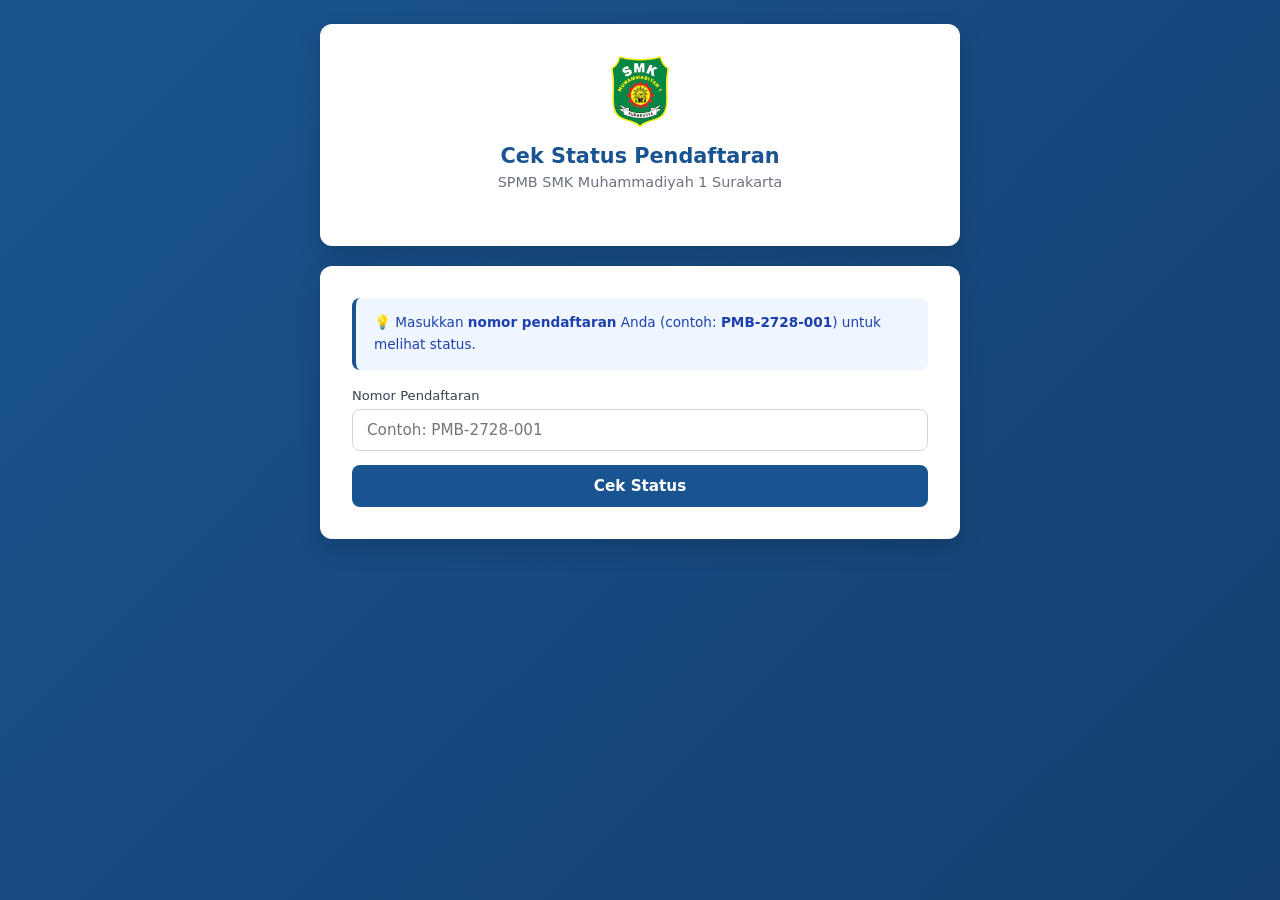
<file: status.html>
<!DOCTYPE html>
<html lang="id">
<head>
<meta charset="UTF-8">
<meta name="viewport" content="width=device-width, initial-scale=1.0">
<title>Cek Status — SPMB SMK Muhammadiyah 1 Surakarta</title>
<link rel="icon" href="logo.png">
<style>
  * { box-sizing: border-box; margin: 0; padding: 0; }
  body { font-family: 'Segoe UI', system-ui, -apple-system, sans-serif;
    background: linear-gradient(135deg, #1a5490 0%, #143f6e 100%);
    min-height: 100vh; padding: 24px 16px; color: #1f2937; }
  .wrap { max-width: 640px; margin: 0 auto; }
  .card { background: #fff; border-radius: 12px;
    box-shadow: 0 10px 25px rgba(0,0,0,0.15); padding: 32px; margin-bottom: 20px; }
  .card.center { text-align: center; }
  .logo { width: 72px; height: 72px; object-fit: contain; margin-bottom: 12px; }
  h1 { font-size: 1.3rem; font-weight: 700; color: #1a5490; margin-bottom: 6px; }
  .subtitle { font-size: 0.9rem; color: #6b7280; margin-bottom: 24px; }
  label { display: block; font-size: 0.82rem; font-weight: 500;
    color: #374151; margin-bottom: 6px; }
  input[type=text] { width: 100%; padding: 11px 14px;
    border: 1px solid #d1d5db; border-radius: 8px; font-size: 0.95rem;
    font-family: inherit; margin-bottom: 14px; }
  input[type=text]:focus { outline: none; border-color: #1a5490;
    box-shadow: 0 0 0 3px rgba(26,84,144,0.1); }
  .btn { width: 100%; padding: 12px 22px; border: none; border-radius: 8px;
    font-size: 0.95rem; font-weight: 600; cursor: pointer;
    font-family: inherit; transition: background 0.15s; }
  .btn-primary { background: #1a5490; color: #fff; }
  .btn-primary:hover { background: #143f6e; }
  .btn-primary:disabled { background: #93b3d4; cursor: not-allowed; }
  .btn-secondary { background: #e5e7eb; color: #1f2937; }
  .btn-secondary:hover { background: #d1d5db; }
  .info-box { background: #eff6ff; border-left: 4px solid #1a5490;
    padding: 14px 18px; border-radius: 8px; margin-bottom: 18px;
    font-size: 0.85rem; color: #1e40af; line-height: 1.6; }
  .status-card { background: #fff; border-radius: 12px;
    box-shadow: 0 10px 25px rgba(0,0,0,0.15); padding: 28px; margin-bottom: 20px; }
  .status-head { display: flex; align-items: center; gap: 14px;
    margin-bottom: 20px; padding-bottom: 16px; border-bottom: 2px solid #e5e7eb; }
  .status-head .ico { font-size: 2.4rem; }
  .status-head .info h2 { font-size: 1.1rem; color: #1a5490; margin-bottom: 3px; }
  .status-head .info p { font-size: 0.82rem; color: #6b7280; }
  .badge { display: inline-block; padding: 5px 12px; border-radius: 14px;
    font-size: 0.75rem; font-weight: 700; text-transform: uppercase; letter-spacing: 0.4px; }
  .bg-DRAFT { background: #e5e7eb; color: #374151; }
  .bg-TERKIRIM { background: #dbeafe; color: #1e40af; }
  .bg-PERLU_PERBAIKAN { background: #fef3c7; color: #92400e; }
  .bg-TERVERIFIKASI { background: #d1fae5; color: #065f46; }
  .bg-DIBATALKAN { background: #fee2e2; color: #991b1b; }
  .data-row { display: flex; justify-content: space-between; gap: 14px;
    padding: 10px 0; border-bottom: 1px dashed #e5e7eb; font-size: 0.88rem; }
  .data-row:last-child { border-bottom: none; }
  .data-row .lbl { color: #6b7280; }
  .data-row .val { font-weight: 500; text-align: right; word-break: break-word; }
  .catatan-box { background: #fef3c7; border-left: 4px solid #d97706;
    padding: 12px 16px; border-radius: 8px; margin-top: 14px;
    font-size: 0.85rem; color: #92400e; }
  .hasil-box { text-align: center; padding: 24px; border-radius: 12px; margin: 20px 0; }
  .hasil-box.DITERIMA { background: #d1fae5; }
  .hasil-box.TIDAK_DITERIMA { background: #fee2e2; }
  .hasil-box.CADANGAN { background: #fef3c7; }
  .hasil-box .ico { font-size: 3rem; margin-bottom: 8px; }
  .hasil-box h2 { font-size: 1.5rem; margin-bottom: 6px; }
  .hasil-box.DITERIMA h2 { color: #065f46; }
  .hasil-box.TIDAK_DITERIMA h2 { color: #991b1b; }
  .hasil-box.CADANGAN h2 { color: #92400e; }
  .hasil-box p { font-size: 0.9rem; color: #374151; }
</style>
</head>
<body>

<div class="wrap" id="app"></div>

<script src="config.js"></script>
<script src="utils.js"></script>
<script>
(function () {
  'use strict';

  function renderForm() {
    document.getElementById('app').innerHTML =
      '<div class="card center">' +
        '<img src="logo.png" alt="Logo" class="logo" onerror="this.style.display=\'none\'">' +
        '<h1>Cek Status Pendaftaran</h1>' +
        '<p class="subtitle">SPMB SMK Muhammadiyah 1 Surakarta</p>' +
      '</div>' +
      '<div class="card">' +
        '<div class="info-box">' +
          '💡 Masukkan <strong>nomor pendaftaran</strong> Anda (contoh: <strong>PMB-2728-001</strong>) untuk melihat status.' +
        '</div>' +
        '<label>Nomor Pendaftaran</label>' +
        '<input type="text" id="nomor" placeholder="Contoh: PMB-2728-001" ' +
          'value="' + Utils.escapeHtml(sessionStorage.getItem('spmb_last_nomor') || '') + '">' +
        '<button class="btn btn-primary" id="btn-cek">Cek Status</button>' +
      '</div>';
    document.getElementById('nomor').addEventListener('keydown', function (e) {
      if (e.key === 'Enter') document.getElementById('btn-cek').click();
    });
    document.getElementById('btn-cek').addEventListener('click', doCek);
  }

  function renderLoading() {
    document.getElementById('app').innerHTML =
      '<div class="card center">' +
        '<div style="width:42px;height:42px;border:4px solid #e5e7eb;' +
        'border-top-color:#1a5490;border-radius:50%;animation:spin 0.8s linear infinite;margin:0 auto 12px;"></div>' +
        '<style>@keyframes spin{to{transform:rotate(360deg)}}</style>' +
        '<p class="subtitle">Memeriksa status...</p></div>';
  }

  function renderResult(data) {
    var status = String(data.status_pendaftaran || 'DRAFT');
    var ico = { 'DRAFT': '📝', 'TERKIRIM': '📬', 'PERLU_PERBAIKAN': '⚠️',
      'TERVERIFIKASI': '✅', 'DIBATALKAN': '❌' }[status] || '📋';
    var statusText = { 'DRAFT': 'Draft (belum dikirim)',
      'TERKIRIM': 'Terkirim (menunggu verifikasi)',
      'PERLU_PERBAIKAN': 'Perlu Perbaikan',
      'TERVERIFIKASI': 'Terverifikasi',
      'DIBATALKAN': 'Dibatalkan' }[status] || status;

    var html = '<div class="status-card">' +
      '<div class="status-head">' +
        '<div class="ico">' + ico + '</div>' +
        '<div class="info">' +
          '<h2>' + Utils.escapeHtml(data.nama_lengkap || '-') + '</h2>' +
          '<p>Nomor: <strong>' + Utils.escapeHtml(data.nomor_pendaftaran || '-') + '</strong></p>' +
        '</div>' +
      '</div>' +
      '<div style="text-align:center;margin-bottom:16px;">' +
        '<span class="badge bg-' + status + '">' + Utils.escapeHtml(statusText) + '</span>' +
      '</div>' +
      '<div>' +
        (data.submitted_at ? '<div class="data-row"><span class="lbl">Dikirim</span>' +
          '<span class="val">' + Utils.formatDateTime(data.submitted_at) + '</span></div>' : '') +
        (data.tanggal_daftar ? '<div class="data-row"><span class="lbl">Tanggal Daftar</span>' +
          '<span class="val">' + Utils.formatTanggal(data.tanggal_daftar) + '</span></div>' : '') +
        (data.konsentrasi_1 ? '<div class="data-row"><span class="lbl">Konsentrasi 1</span>' +
          '<span class="val">' + Utils.escapeHtml(data.konsentrasi_1) + '</span></div>' : '') +
        (data.konsentrasi_2 ? '<div class="data-row"><span class="lbl">Konsentrasi 2</span>' +
          '<span class="val">' + Utils.escapeHtml(data.konsentrasi_2) + '</span></div>' : '') +
      '</div>';

    if (status === 'PERLU_PERBAIKAN' && data.catatan_perbaikan) {
      html += '<div class="catatan-box"><strong>Catatan dari panitia:</strong><br>' +
        Utils.escapeHtml(data.catatan_perbaikan) + '</div>';
    }

    if (data.hasil_seleksi && data.hasil_seleksi.decision) {
      var dec = String(data.hasil_seleksi.decision);
      var iconHasil = dec === 'DITERIMA' ? '🎉' : dec === 'CADANGAN' ? '⏳' : dec === 'TIDAK_DITERIMA' ? '😔' : '📋';
      var labelHasil = dec === 'DITERIMA' ? 'SELAMAT! ANDA DITERIMA' :
                       dec === 'CADANGAN' ? 'ANDA MASUK DAFTAR CADANGAN' :
                       dec === 'TIDAK_DITERIMA' ? 'MOHON MAAF, ANDA TIDAK DITERIMA' : dec;
      html += '<div class="hasil-box ' + dec + '">' +
        '<div class="ico">' + iconHasil + '</div>' +
        '<h2>' + labelHasil + '</h2>' +
        (data.hasil_seleksi.letter_number ?
          '<p style="font-size:0.8rem;color:#6b7280;margin-top:8px;">' +
          'No. Surat: ' + Utils.escapeHtml(data.hasil_seleksi.letter_number) + '</p>' : '') +
        '</div>';
    } else if (status === 'TERVERIFIKASI') {
      html += '<div class="info-box" style="margin-top:16px;">' +
        'Hasil seleksi belum dipublikasikan. Silakan cek kembali nanti.</div>';
    }

    html += '<div style="margin-top:20px;">' +
      '<button class="btn btn-secondary" id="btn-kembali">← Cek Nomor Lain</button>' +
    '</div></div>';

    document.getElementById('app').innerHTML = html;
    document.getElementById('btn-kembali').addEventListener('click', renderForm);
  }

  function renderNotFound(nomor) {
    document.getElementById('app').innerHTML =
      '<div class="card center">' +
        '<div style="font-size:3rem;margin-bottom:10px;">🔍</div>' +
        '<h2 style="color:#dc2626;margin-bottom:8px;">Nomor Tidak Ditemukan</h2>' +
        '<p class="subtitle">Nomor pendaftaran <strong>' + Utils.escapeHtml(nomor) + '</strong> ' +
        'tidak terdaftar.</p>' +
        '<button class="btn btn-primary" id="btn-kembali" style="margin-top:10px;">← Coba Lagi</button>' +
      '</div>';
    document.getElementById('btn-kembali').addEventListener('click', renderForm);
  }

  function doCek() {
    var nomor = document.getElementById('nomor').value.trim();
    if (!nomor) { Utils.toast('Masukkan nomor pendaftaran', 'error'); return; }
    renderLoading();

    var url = APP_CONFIG.APPS_SCRIPT_URL + '?data=' +
      encodeURIComponent(Utils.b64UrlEncode(JSON.stringify({
        action: 'public.checkStatus',
        token: null,
        payload: { nomor_pendaftaran: nomor }
      })));

    fetch(url, { method: 'GET', redirect: 'follow' })
      .then(function (r) { return r.text(); })
      .then(function (t) {
        var j;
        try { j = JSON.parse(t); } catch (e) { throw new Error('Respons tidak valid'); }
        if (!j.success) {
          if (j.code === 'NOT_FOUND') renderNotFound(nomor);
          else Utils.toast('Gagal: ' + j.message, 'error');
          return;
        }
        sessionStorage.setItem('spmb_last_nomor', nomor);
        renderResult(j.data);
      })
      .catch(function (err) {
        Utils.toast('Error: ' + err.message, 'error');
        renderForm();
      });
  }

  renderForm();
})();
</script>
</body>
</html>
</file>
